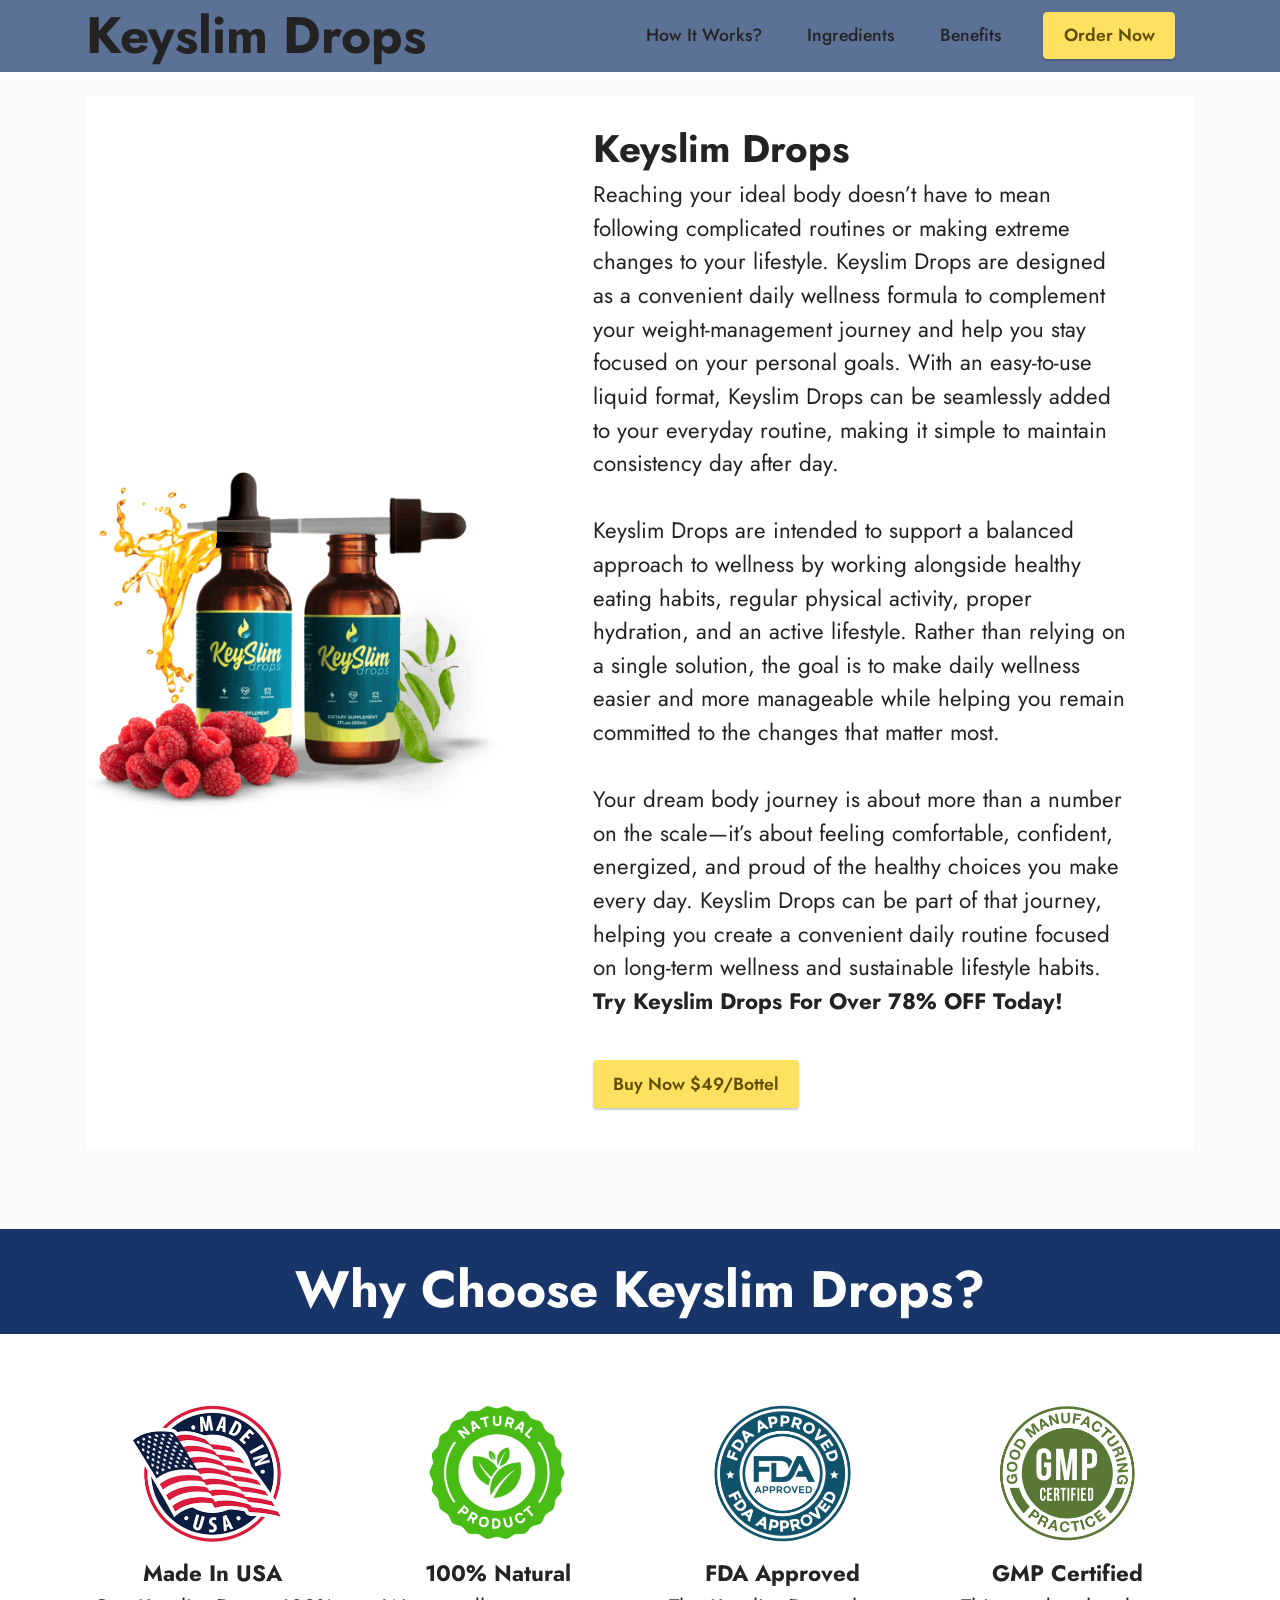
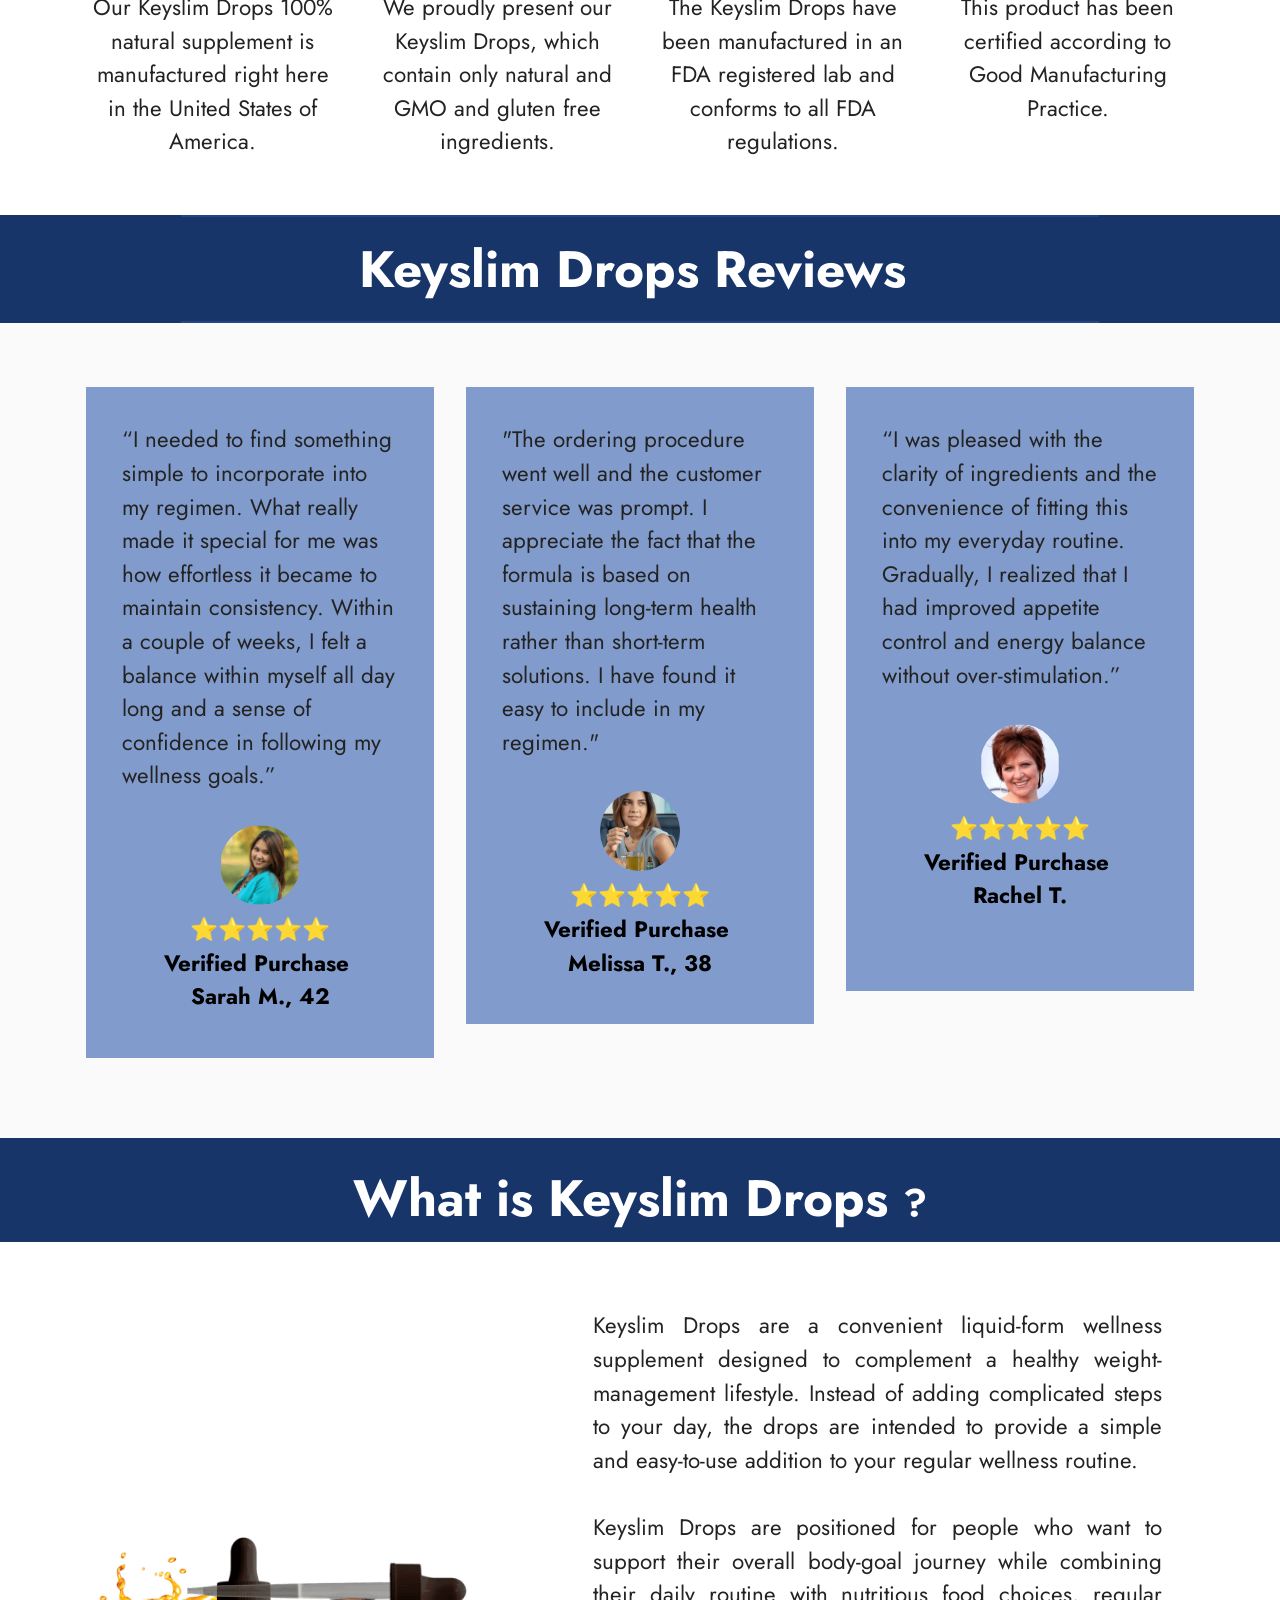
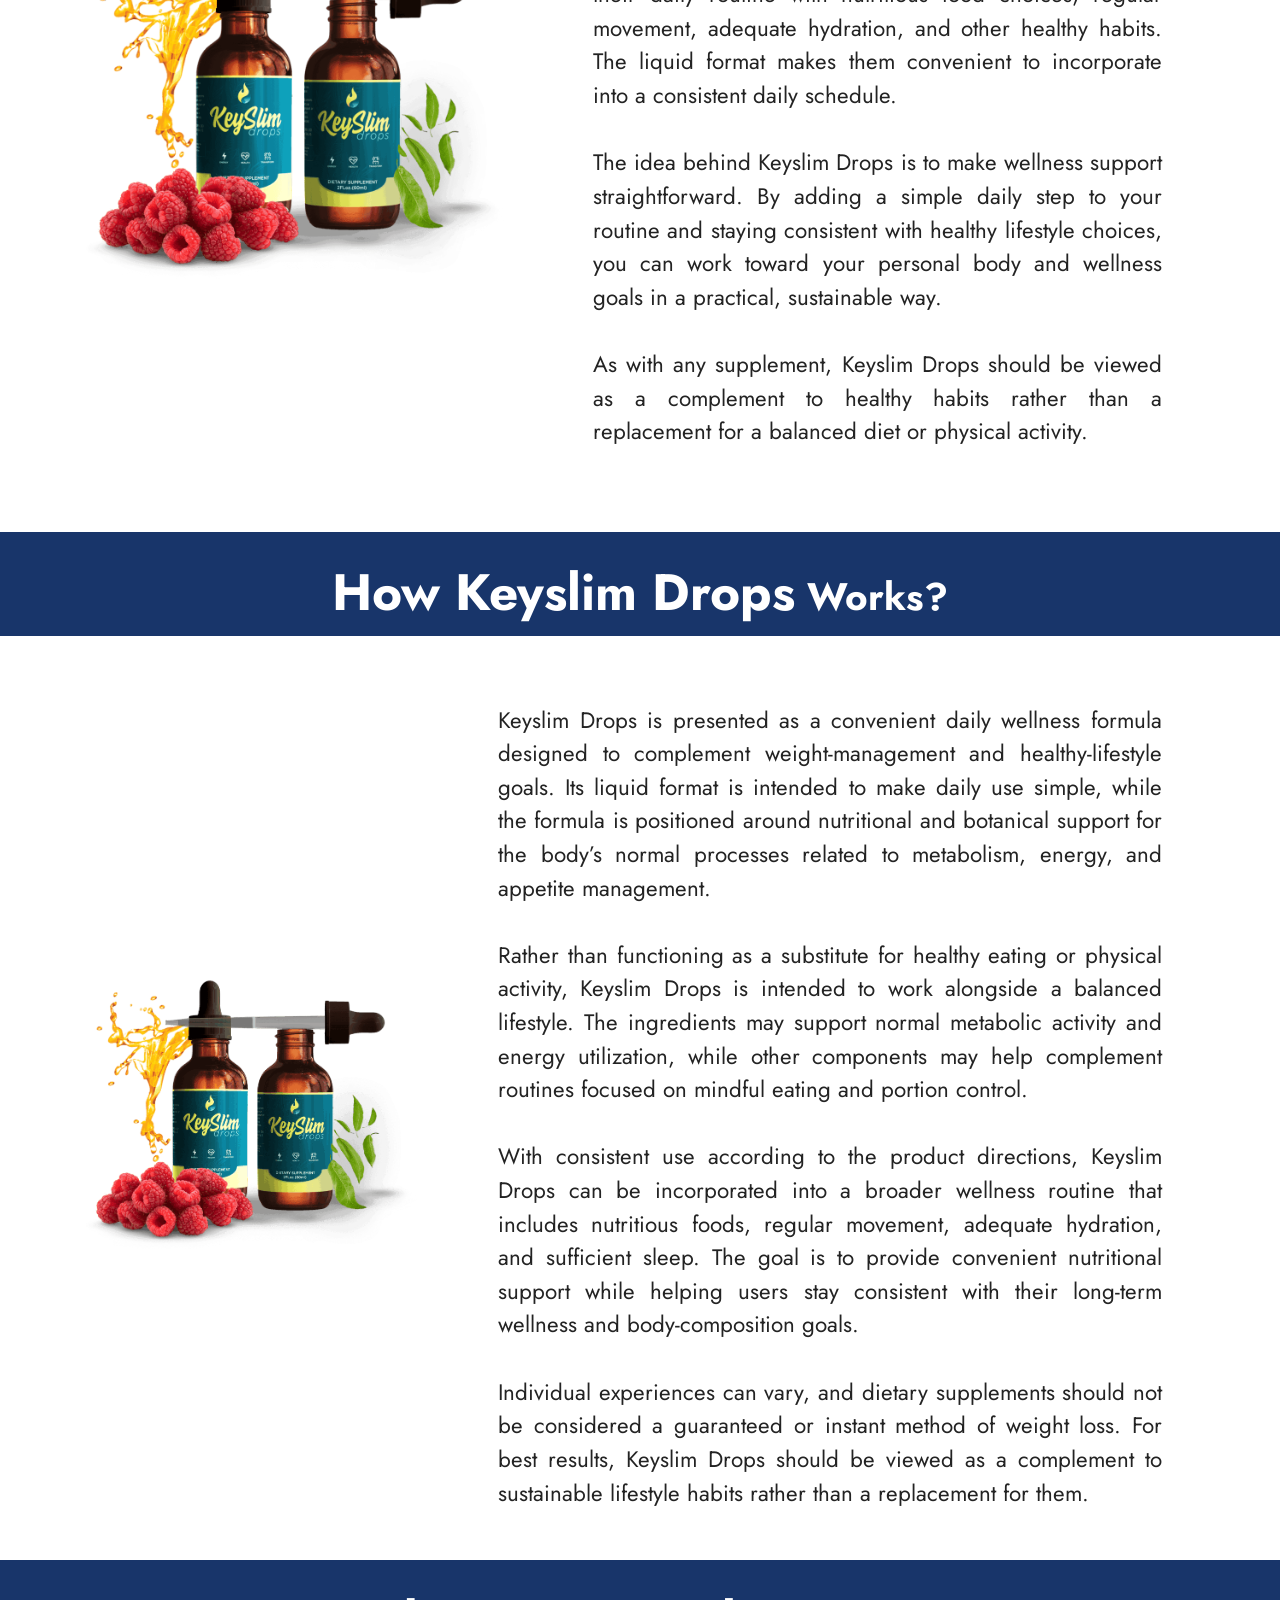
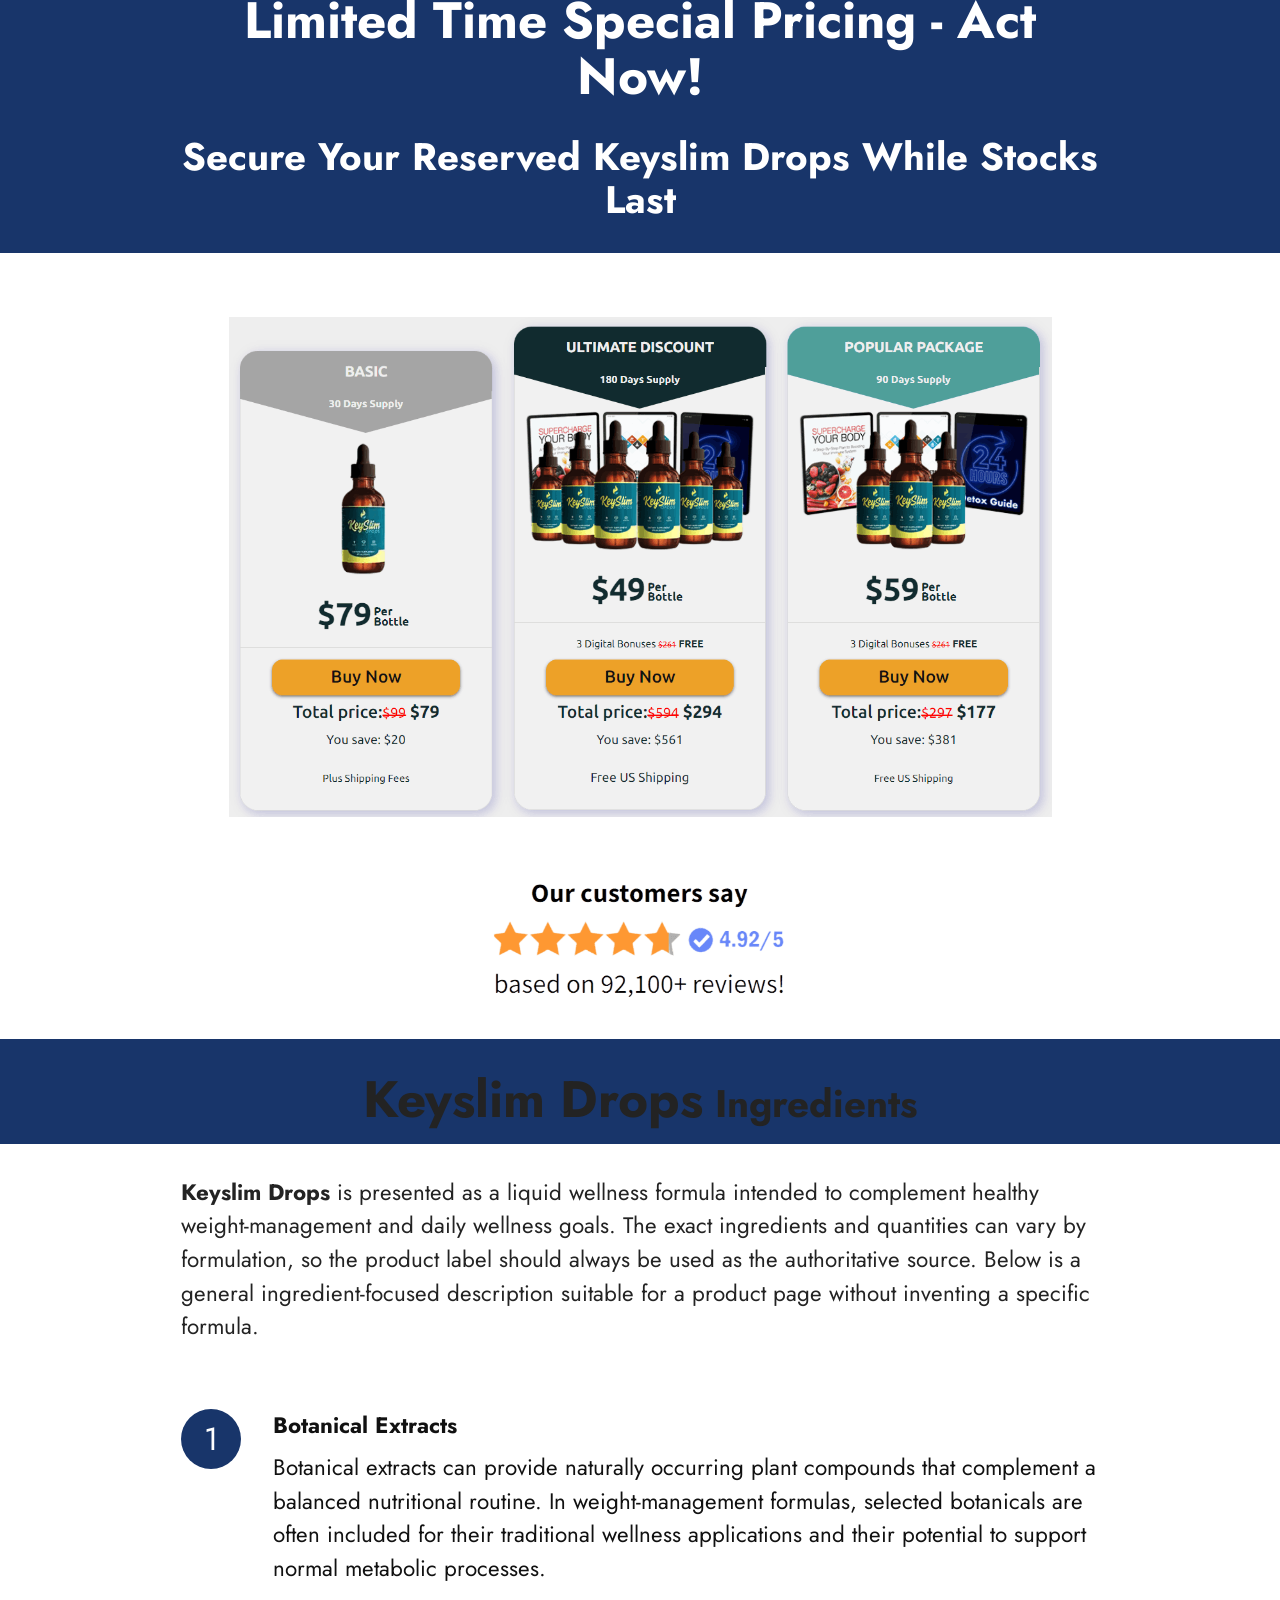
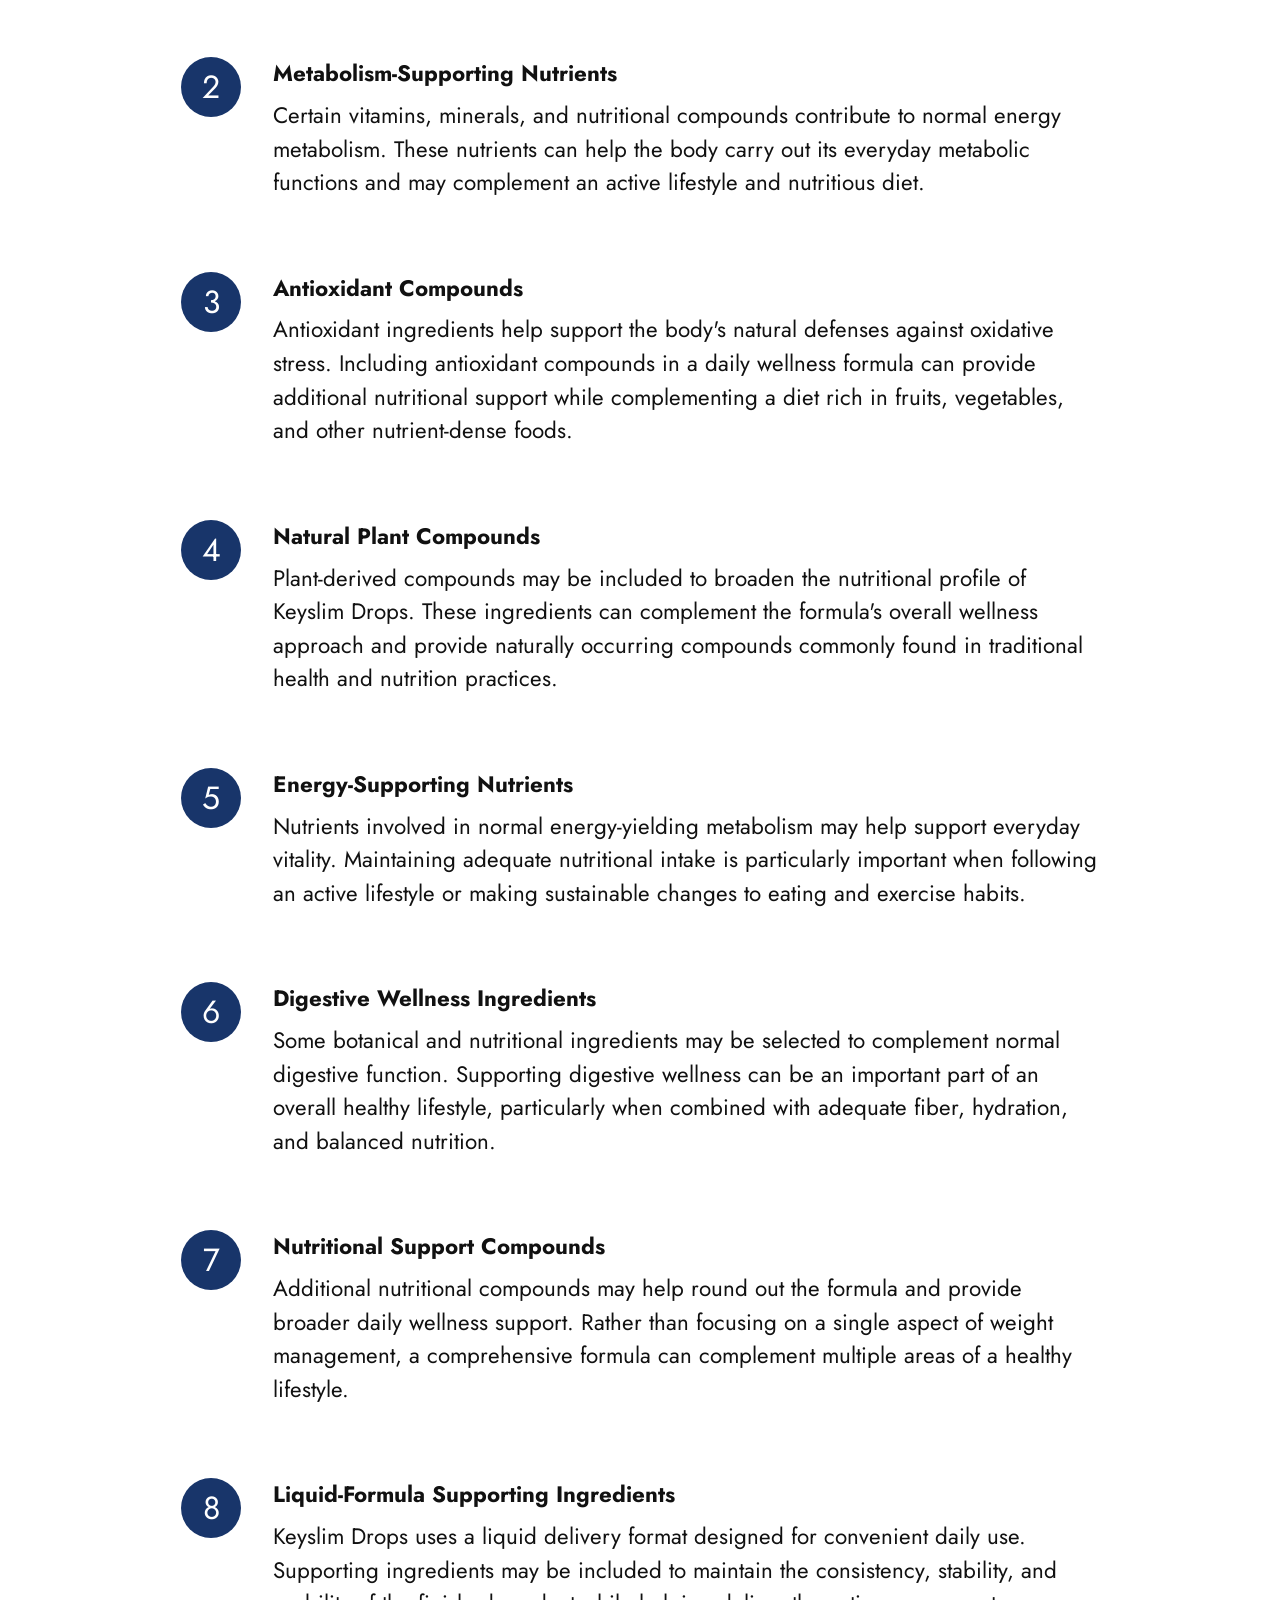
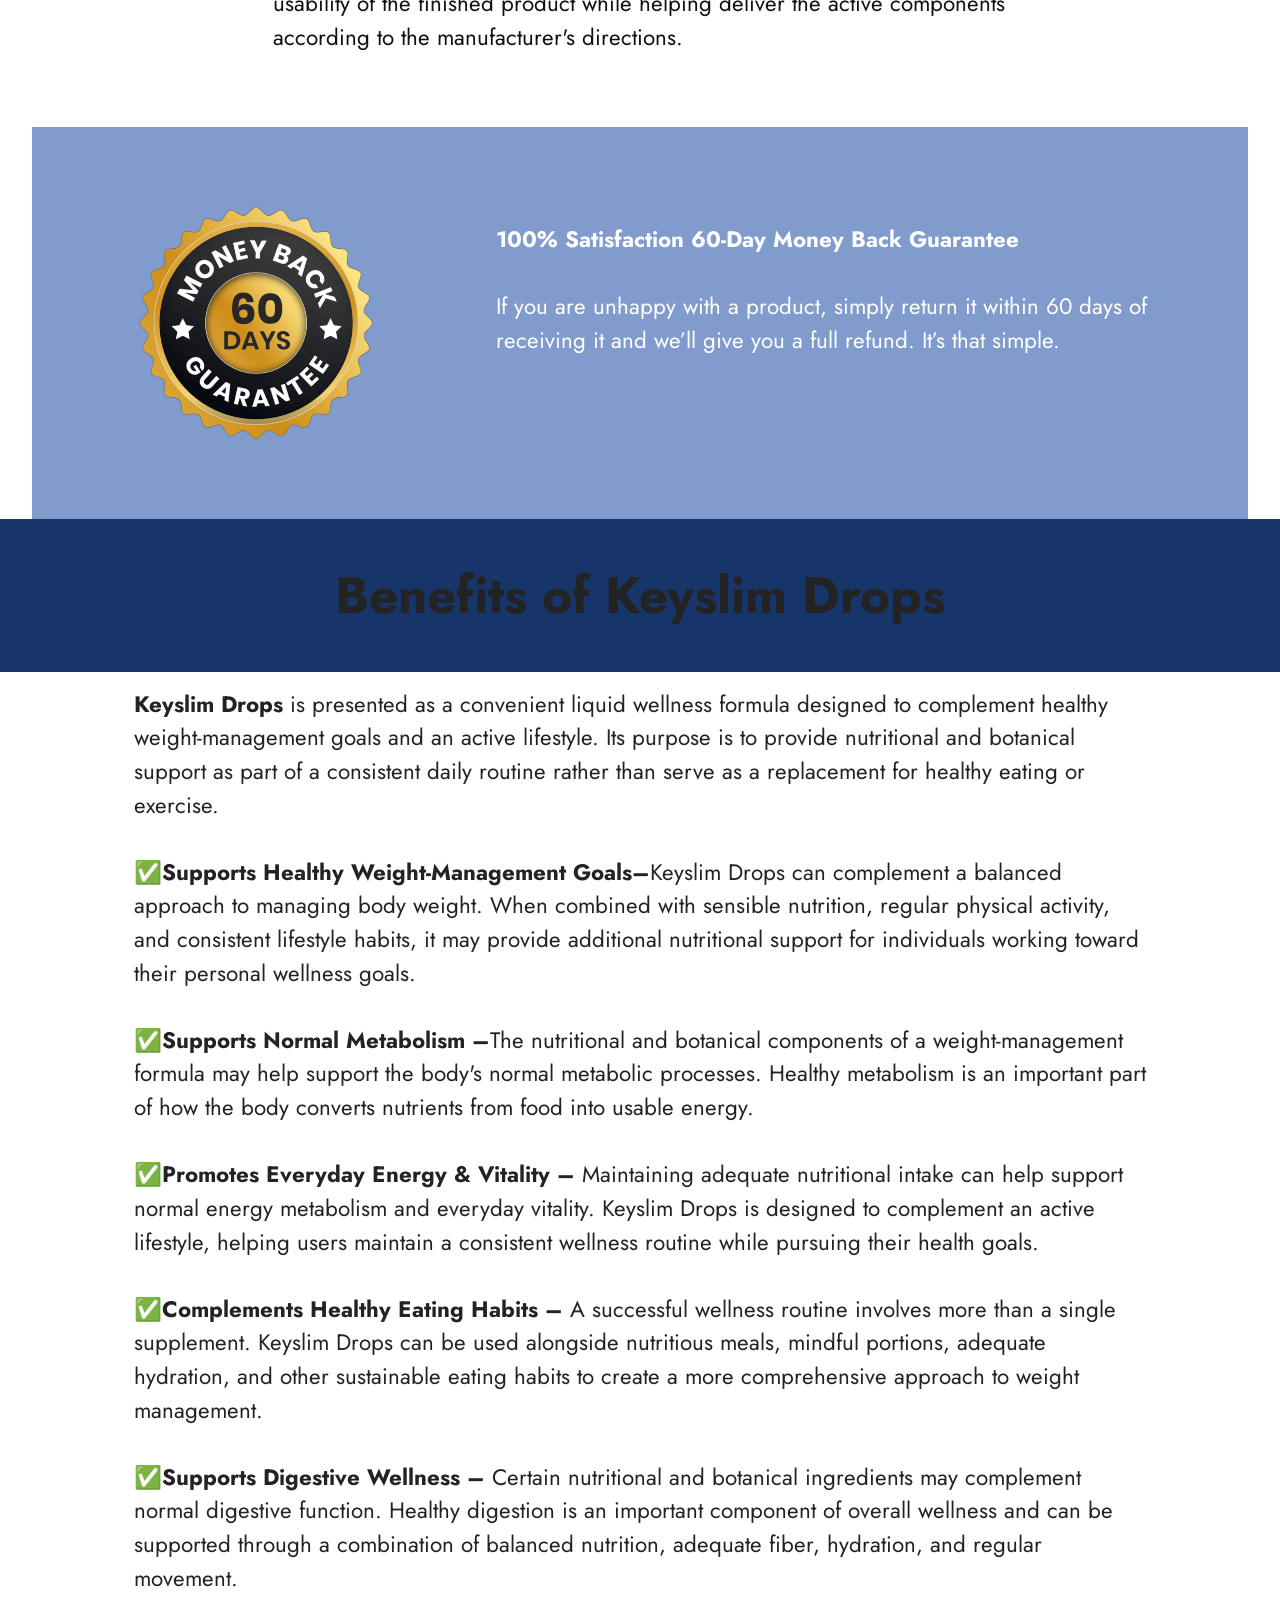
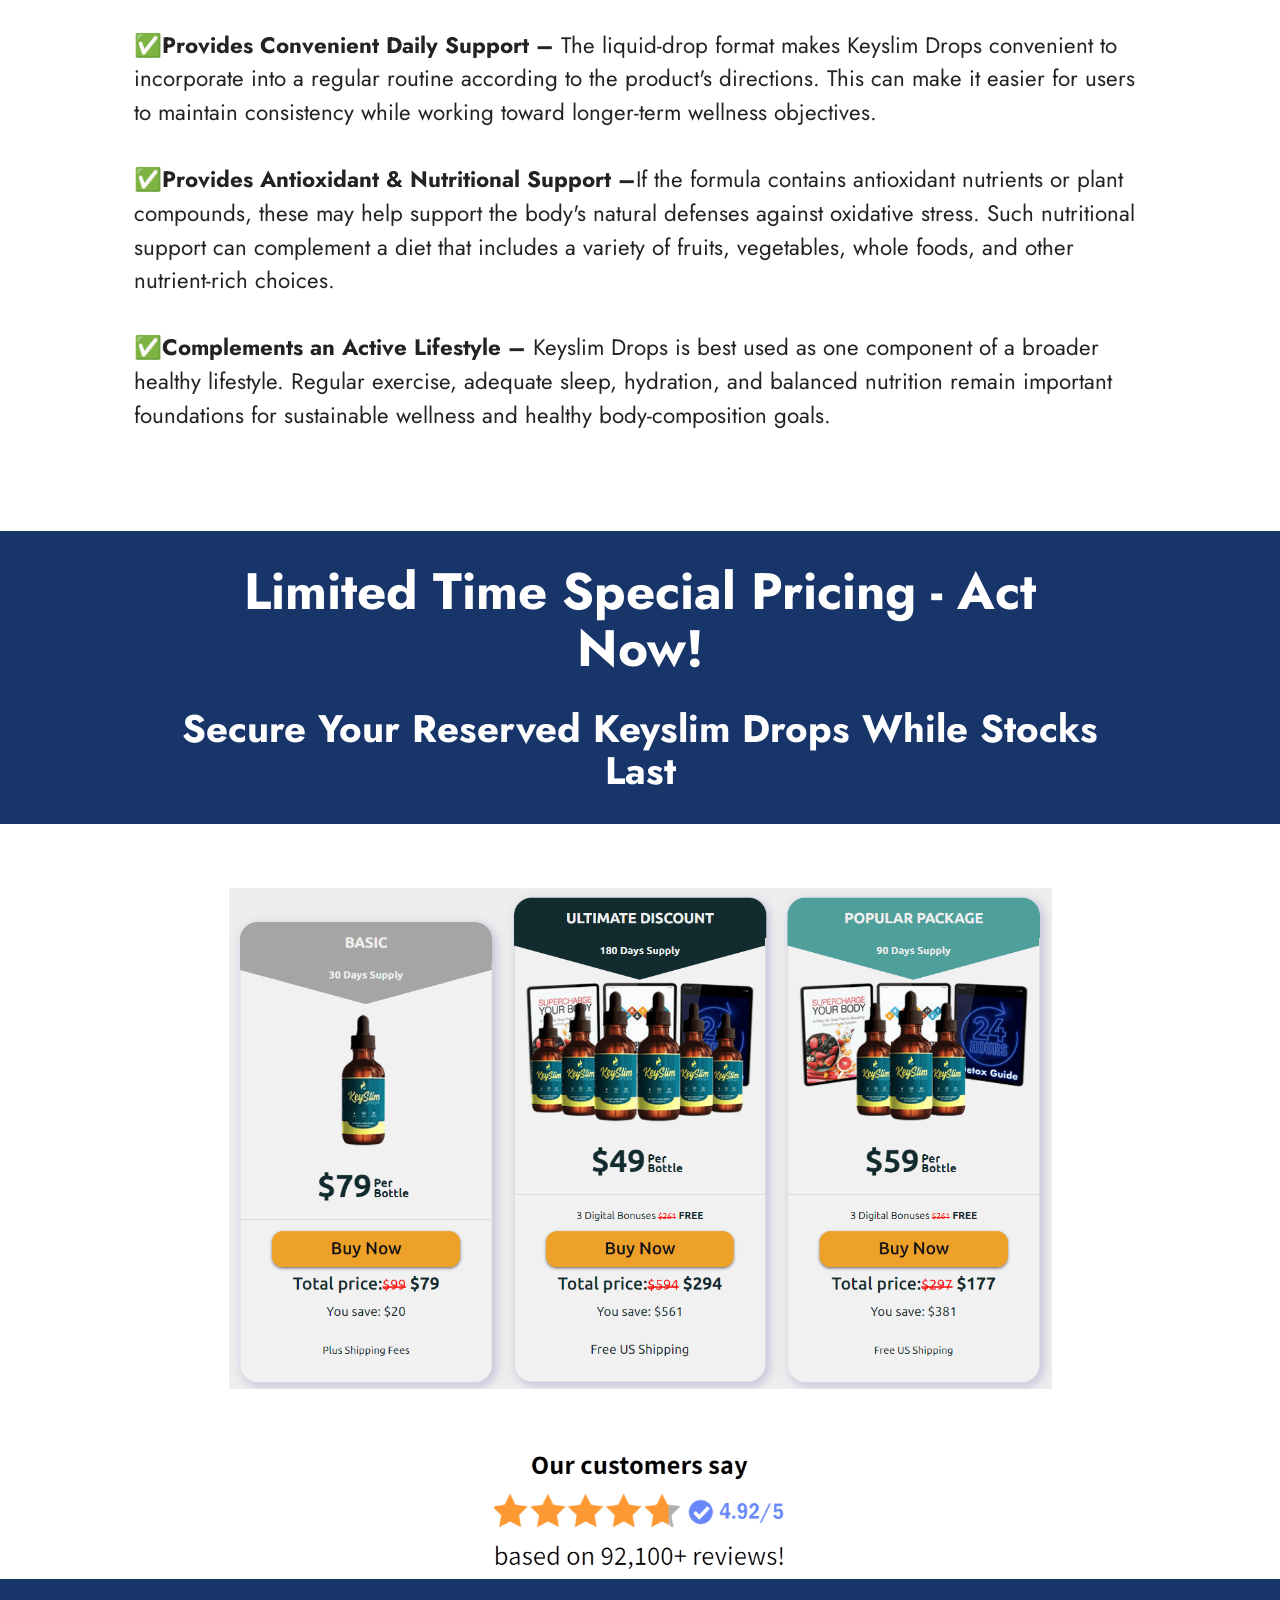
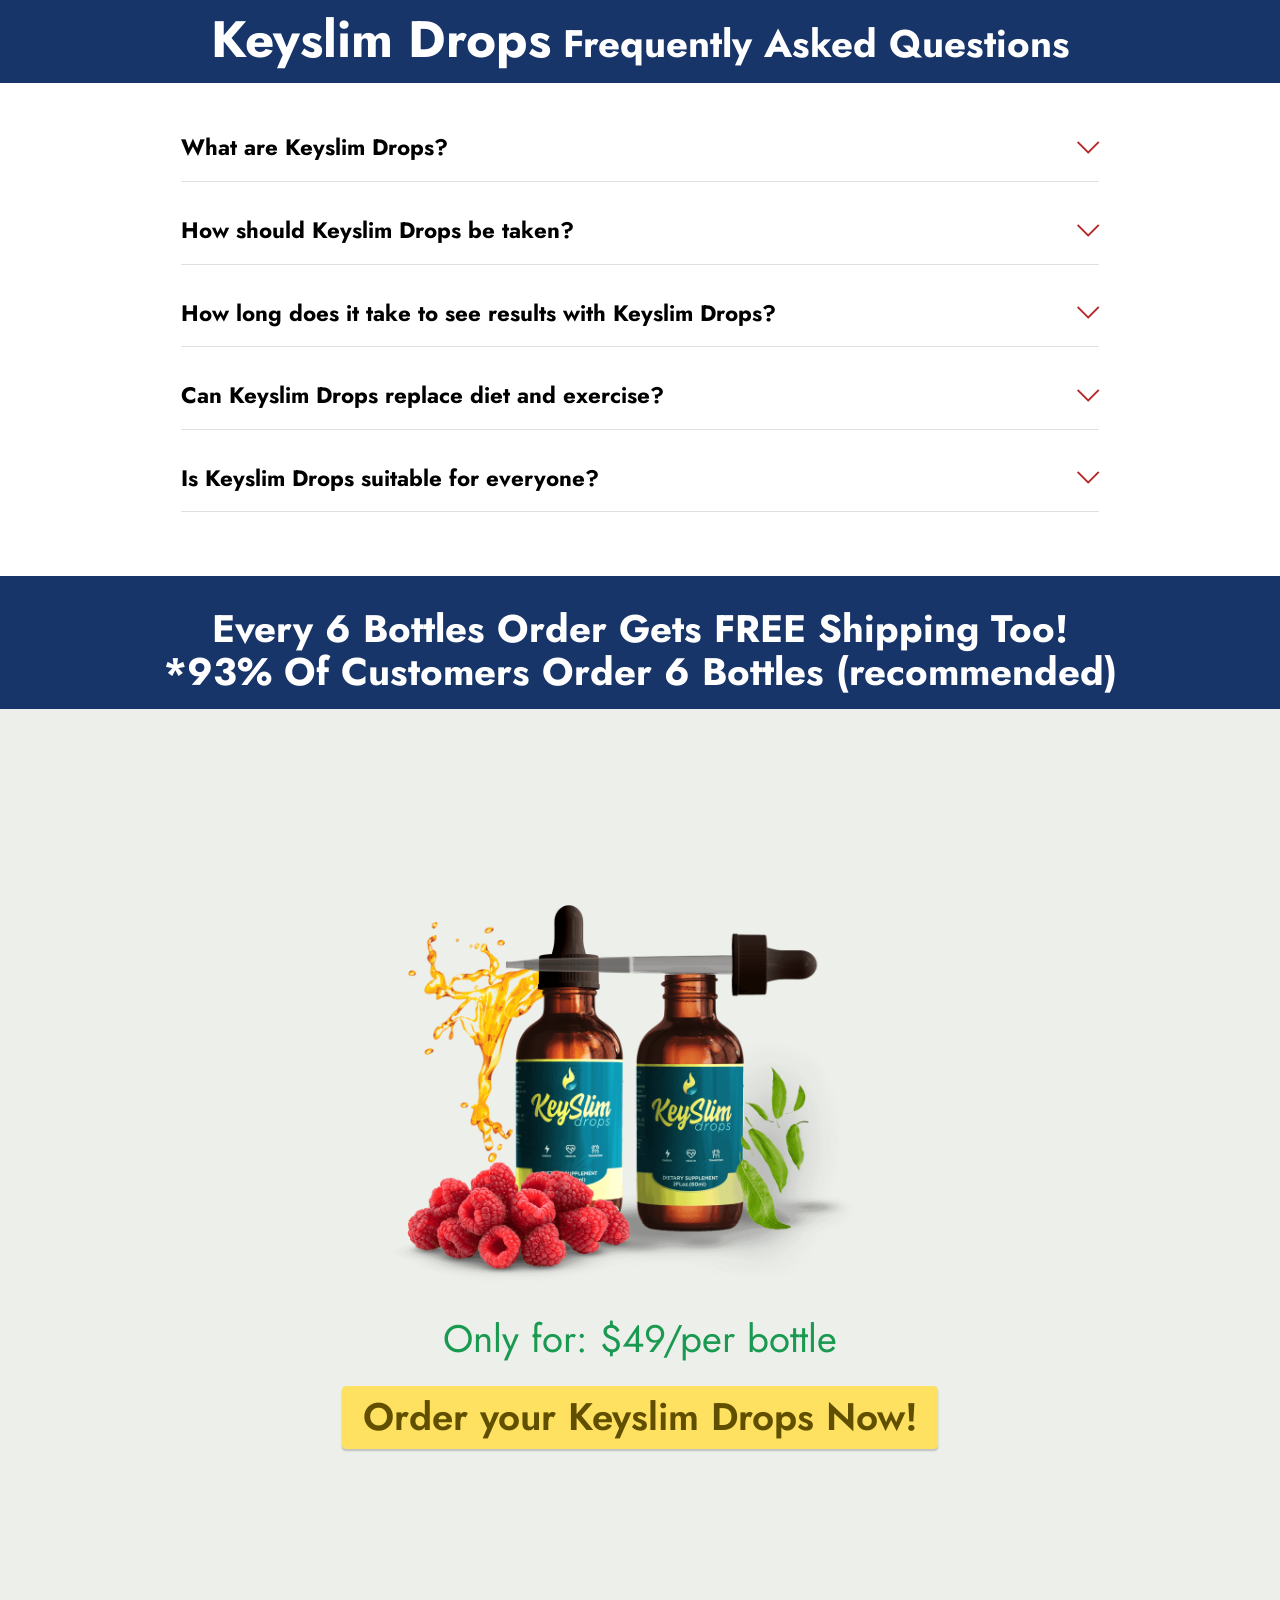
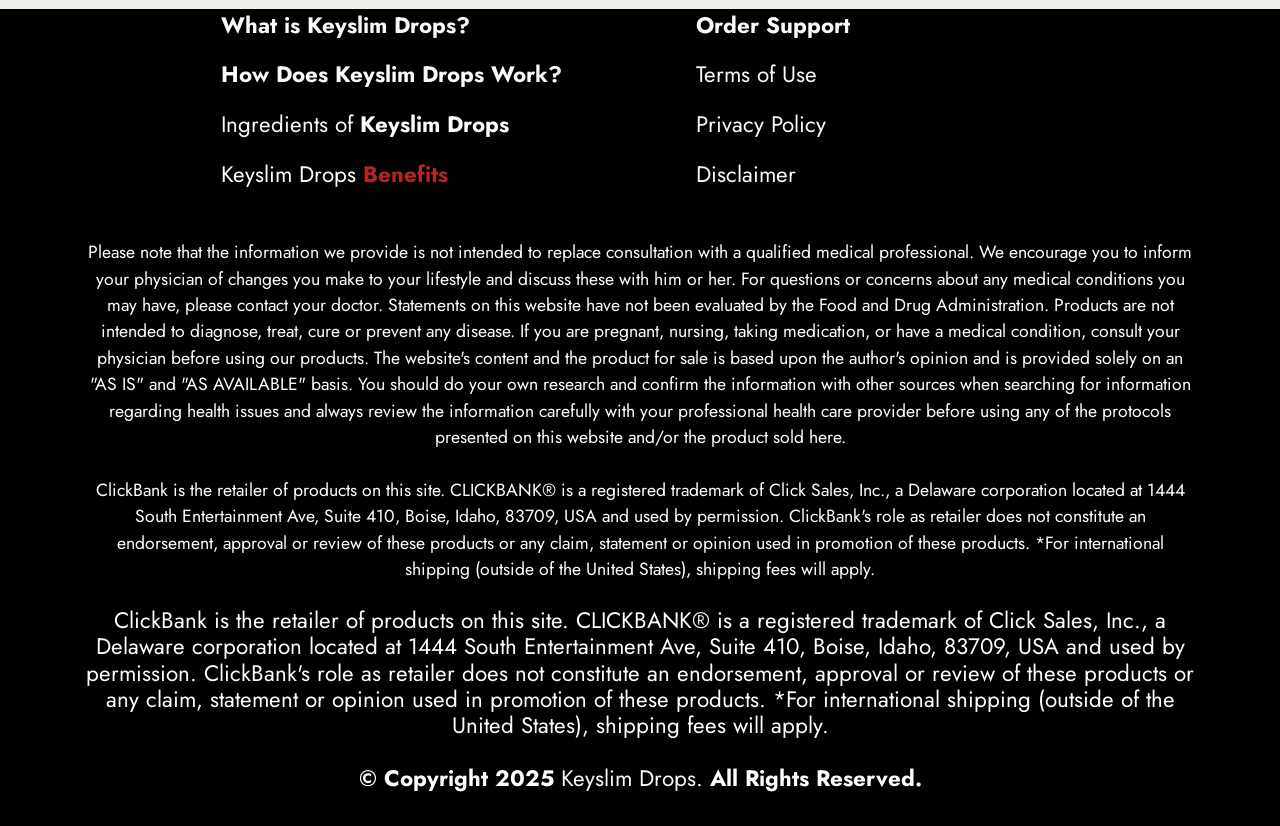
<file: index.html>
<!DOCTYPE html>
<html  lang="en">
<head>
  <!-- Site made with Mobirise Website Builder v6.1.12, https://mobirise.com -->
  <meta charset="UTF-8">
  <meta http-equiv="X-UA-Compatible" content="IE=edge">
  <meta name="generator" content="Mobirise v6.1.12, mobirise.com">
  <meta name="viewport" content="width=device-width, initial-scale=1, minimum-scale=1">
  <link rel="shortcut icon" href="assets/images/keyslimdrops-128x111.png" type="image/x-icon">
  <meta name="description" content="Keyslim Drops™ is a convenient liquid wellness formula designed to complement healthy weight-management goals, normal metabolism, daily energy, digestive wellness, and an active lifestyle.">
  
  
  <title>Keyslim Drops™ – Daily Support for Healthy Weight Management</title>
  <link rel="stylesheet" href="assets/web/assets/mobirise-icons2/mobirise2.css">
  <link rel="stylesheet" href="assets/web/assets/mobirise-icons/mobirise-icons.css">
  <link rel="stylesheet" href="assets/bootstrap/css/bootstrap.min.css">
  <link rel="stylesheet" href="assets/dropdown/css/style.css">
  <link rel="stylesheet" href="assets/socicon/css/styles.css">
  <link rel="stylesheet" href="assets/theme/css/style.css">
  <link rel="preload" href="https://fonts.googleapis.com/css?family=Jost:100,200,300,400,500,600,700,800,900,100i,200i,300i,400i,500i,600i,700i,800i,900i&display=swap" as="style" onload="this.onload=null;this.rel='stylesheet'">
  <noscript><link rel="stylesheet" href="https://fonts.googleapis.com/css?family=Jost:100,200,300,400,500,600,700,800,900,100i,200i,300i,400i,500i,600i,700i,800i,900i&display=swap"></noscript>
  <link rel="preload" as="style" href="assets/mobirise/css/mbr-additional.css?v=O9jKWN"><link rel="stylesheet" href="assets/mobirise/css/mbr-additional.css?v=O9jKWN" type="text/css">

  <meta name="msvalidate.01" content="E1C683F4EFB1ADD5ABCEF03F91AA41EB" />
	<meta name="google-site-verification" content="4bTPPsSgGg9mrN9ppGhdz5BRyaK9BWV9diWJw_Lr8Sk" />
  
  
</head>
<body>
  
  <section data-bs-version="5.1" class="menu menu2 cid-tB0YZQqaCG" once="menu" id="menu2-0">
    
    <nav class="navbar navbar-dropdown navbar-expand-lg">
        <div class="container">
            <div class="navbar-brand">
                
                <span class="navbar-caption-wrap"><a class="navbar-caption text-black text-primary display-1" href="https://428ae7mos7mr1kaagv3eoi0m6w.hop.clickbank.net">Keyslim Drops<br></a></span>
            </div>
            <button class="navbar-toggler" type="button" data-toggle="collapse" data-bs-toggle="collapse" data-target="#navbarSupportedContent" data-bs-target="#navbarSupportedContent" aria-controls="navbarNavAltMarkup" aria-expanded="false" aria-label="Toggle navigation">
                <div class="hamburger">
                    <span></span>
                    <span></span>
                    <span></span>
                    <span></span>
                </div>
            </button>
            <div class="collapse navbar-collapse" id="navbarSupportedContent">
                <ul class="navbar-nav nav-dropdown" data-app-modern-menu="true"><li class="nav-item"><a class="nav-link link text-black text-primary display-4" href="index.html#header3-1m">How It Works?</a></li>
                    <li class="nav-item"><a class="nav-link link text-black text-primary display-4" href="index.html#features20-x">
                            Ingredients</a></li>
                    <li class="nav-item"><a class="nav-link link text-black text-primary display-4" href="index.html#header3-1n">Benefits</a>
                    </li></ul>
                
                <div class="navbar-buttons mbr-section-btn"><a class="btn btn-warning display-4" href="https://428ae7mos7mr1kaagv3eoi0m6w.hop.clickbank.net">Order Now</a></div>
            </div>
        </div>
    </nav>
</section>

<section data-bs-version="5.1" class="header3 cid-tB10ubWVri" id="header3-1">

    

    
    

    <div class="align-center container">
        <div class="row justify-content-center">
            <div class="col-12 col-lg-9">
                
                
                
                
            </div>
        </div>
    </div>
</section>

<section data-bs-version="5.1" class="features7 cid-vsFuxaL0VE" id="features7-2c">
    <!---->
    

    
    
    <div class="container">
        <div class="card-wrapper">
            <div class="row align-items-center">
                <div class="col-12 col-lg-5">
                    <div class="image-wrapper">
                        <a href="https://428ae7mos7mr1kaagv3eoi0m6w.hop.clickbank.net"><img src="assets/images/keyslimdrops-1036x896.png" alt="Keyslim Drops"></a>
                    </div>
                </div>
                <div class="col-12 col-lg">
                    <div class="text-box">
                        <h5 class="mbr-title mbr-fonts-style display-2"><strong>Keyslim Drops</strong></h5>
                        <p class="mbr-text mbr-fonts-style display-7">Reaching your ideal body doesn’t have to mean following complicated routines or making extreme changes to your lifestyle. Keyslim Drops are designed as a convenient daily wellness formula to complement your weight-management journey and help you stay focused on your personal goals. With an easy-to-use liquid format, Keyslim Drops can be seamlessly added to your everyday routine, making it simple to maintain consistency day after day.<br><br>Keyslim Drops are intended to support a balanced approach to wellness by working alongside healthy eating habits, regular physical activity, proper hydration, and an active lifestyle. Rather than relying on a single solution, the goal is to make daily wellness easier and more manageable while helping you remain committed to the changes that matter most.<br><br>Your dream body journey is about more than a number on the scale—it’s about feeling comfortable, confident, energized, and proud of the healthy choices you make every day. Keyslim Drops can be part of that journey, helping you create a convenient daily routine focused on long-term wellness and sustainable lifestyle habits.<br><strong>Try Keyslim Drops For Over 78% OFF Today!</strong><br></p>
                        
                        <div class="mbr-section-btn pt-3"><a href="https://428ae7mos7mr1kaagv3eoi0m6w.hop.clickbank.net" class="btn btn-warning display-4">Buy Now $49/Bottel</a></div>
                    </div>
                </div>
            </div>
        </div>
    </div>
</section>

<section data-bs-version="5.1" class="header3 cid-vszOKZhpDv" id="header3-27">

    

    
    

    <div class="align-center container">
        <div class="row justify-content-center">
            <div class="col-12 col-lg-12">
                
                <h2 class="mbr-section-subtitle mbr-fonts-style mb-3 display-1"><strong>Why Choose Keyslim Drops?</strong></h2>
                
                
            </div>
        </div>
    </div>
</section>

<section data-bs-version="5.1" class="gallery5 mbr-gallery cid-vszOlzmzra" id="gallery5-26">
    

    
    

    <div class="container">
        
        <div class="row mbr-gallery mt-4">
            <div class="col-12 col-md-6 col-lg-3 item gallery-image active">
                <div class="item-wrapper" data-toggle="modal" data-bs-toggle="modal" data-target="#vxuL6COBcl-modal" data-bs-target="#vxuL6COBcl-modal">
                    <img class="w-100" src="assets/images/made-in-usa-500x300.png" alt="Made In USA" data-slide-to="0" data-bs-slide-to="0" data-target="#lb-vxuL6COBcl" data-bs-target="#lb-vxuL6COBcl">
                    <div class="icon-wrapper">
                        <span class="mobi-mbri mobi-mbri-search mbr-iconfont mbr-iconfont-btn"></span>
                    </div>
                </div>
                <h1 class="mbr-item-subtitle mbr-fonts-style align-center mb-2 mt-2 display-7"><div><strong>Made In USA</strong></div><div>Our Keyslim Drops 100% natural supplement is manufactured right here in the United States of America.</div><div>
</div><div>
</div><div>
</div><div>
</div></h1>
            </div>
            <div class="col-12 col-md-6 col-lg-3 item gallery-image">
                <div class="item-wrapper" data-toggle="modal" data-bs-toggle="modal" data-target="#vxuL6COBcl-modal" data-bs-target="#vxuL6COBcl-modal">
                    <img class="w-100" src="assets/images/natural-product-500x300.png" alt="100% Natural" data-slide-to="1" data-bs-slide-to="1" data-target="#lb-vxuL6COBcl" data-bs-target="#lb-vxuL6COBcl">
                    <div class="icon-wrapper">
                        <span class="mobi-mbri mobi-mbri-search mbr-iconfont mbr-iconfont-btn"></span>
                    </div>
                </div>
                <h1 class="mbr-item-subtitle mbr-fonts-style align-center mb-2 mt-2 display-7"><div><span style="font-size: 1.4rem;"><strong>100% Natural</strong></span></div><div>We proudly present our Keyslim Drops, which contain only natural and GMO and gluten free ingredients.</div><div>
</div><div>
</div></h1>
            </div>
            
            <div class="col-12 col-md-6 col-lg-3 item gallery-image">
                <div class="item-wrapper" data-toggle="modal" data-bs-toggle="modal" data-target="#vxuL6COBcl-modal" data-bs-target="#vxuL6COBcl-modal">
                    <img class="w-100" src="assets/images/fda-approved-500x300.png" alt="FDA Approved" data-slide-to="2" data-bs-slide-to="2" data-target="#lb-vxuL6COBcl" data-bs-target="#lb-vxuL6COBcl">
                    <div class="icon-wrapper">
                        <span class="mobi-mbri mobi-mbri-search mbr-iconfont mbr-iconfont-btn"></span>
                    </div>
                </div>
                <h1 class="mbr-item-subtitle mbr-fonts-style align-center mb-2 mt-2 display-7"><div><strong>FDA Approved</strong></div><div>The Keyslim Drops have been manufactured in an FDA registered lab and conforms to all FDA regulations.</div><div>
</div><div>
</div></h1>
            </div><div class="col-12 col-md-6 col-lg-3 item gallery-image">
                <div class="item-wrapper" data-toggle="modal" data-bs-toggle="modal" data-target="#vxuL6COBcl-modal" data-bs-target="#vxuL6COBcl-modal">
                    <img class="w-100" src="assets/images/gmp-certified-500x300.png" alt="GMP Certified" data-slide-to="3" data-bs-slide-to="3" data-target="#lb-vxuL6COBcl" data-bs-target="#lb-vxuL6COBcl">
                    <div class="icon-wrapper">
                        <span class="mobi-mbri mobi-mbri-search mbr-iconfont mbr-iconfont-btn"></span>
                    </div>
                </div>
                <h1 class="mbr-item-subtitle mbr-fonts-style align-center mb-2 mt-2 display-7"><div><strong>GMP Certified</strong></div><div>This product has been certified according to Good Manufacturing Practice.</div><div>
</div><div>
</div><div>
</div></h1>
            </div>
        </div>

        <div class="modal mbr-slider" tabindex="-1" role="dialog" aria-hidden="true" id="vxuL6COBcl-modal">
            <div class="modal-dialog" role="document">
                <div class="modal-content">
                    <div class="modal-body">
                        <div class="carousel slide" id="lb-vxuL6COBcl" data-interval="5000" data-bs-interval="5000">
                            <div class="carousel-inner">
                                <div class="carousel-item active">
                                    <img class="d-block w-100" src="assets/images/made-in-usa-500x300.png" alt="Mobirise Website Builder">
                                </div>
                                <div class="carousel-item">
                                    <img class="d-block w-100" src="assets/images/natural-product-500x300.png" alt="Mobirise Website Builder">
                                </div>
                                
                                <div class="carousel-item">
                                    <img class="d-block w-100" src="assets/images/fda-approved-500x300.png" alt="Mobirise Website Builder">
                                </div><div class="carousel-item">
                                    <img class="d-block w-100" src="assets/images/gmp-certified-500x300.png" alt="Mobirise Website Builder">
                                </div>
                            </div>
                            <ol class="carousel-indicators">
                                <li data-slide-to="0" data-bs-slide-to="0" class="active" data-target="#lb-vxuL6COBcl" data-bs-target="#lb-vxuL6COBcl"></li>
                                <li data-slide-to="1" data-bs-slide-to="1" data-target="#lb-vxuL6COBcl" data-bs-target="#lb-vxuL6COBcl"></li>
                                <li data-slide-to="2" data-bs-slide-to="2" data-target="#lb-vxuL6COBcl" data-bs-target="#lb-vxuL6COBcl"></li>
                                <li data-slide-to="3" data-bs-slide-to="3" data-target="#lb-vxuL6COBcl" data-bs-target="#lb-vxuL6COBcl"></li>
                            </ol>
                            <a role="button" href="" class="close" data-dismiss="modal" data-bs-dismiss="modal" aria-label="Close">
                            </a>
                            <a class="carousel-control-prev carousel-control" role="button" data-slide="prev" data-bs-slide="prev" href="#lb-vxuL6COBcl">
                                <span class="mobi-mbri mobi-mbri-arrow-prev" aria-hidden="true"></span>
                                <span class="sr-only visually-hidden">Previous</span>
                            </a>
                            <a class="carousel-control-next carousel-control" role="button" data-slide="next" data-bs-slide="next" href="#lb-vxuL6COBcl">
                                <span class="mobi-mbri mobi-mbri-arrow-next" aria-hidden="true"></span>
                                <span class="sr-only visually-hidden">Next</span>
                            </a>
                        </div>
                    </div>
                </div>
            </div>
        </div>
    </div>
</section>

<section data-bs-version="5.1" class="content6 cid-vsJlN0BLRY" id="content6-2f">
    
    <div class="container">
        <div class="row justify-content-center">
            <div class="col-md-12 col-lg-10">
                <hr class="line">
                <p class="mbr-text align-center mbr-fonts-style my-4 display-1"><strong>Keyslim Drops&nbsp;Reviews&nbsp;</strong><br></p>
                <hr class="line">
            </div>
        </div>
    </div>
</section>

<section data-bs-version="5.1" class="people04 cid-vwCvYt2hPm" id="people04-2l">
	
	
	<div class="container">
		
		<div class="row mbr-masonry" data-masonry="{&quot;percentPosition&quot;: true }">
			
			<div class="item features-without-image col-12 col-md-6 col-lg-4 active">
				<div class="item-wrapper">
					<div class="card-box align-left">
						<p class="card-text mbr-fonts-style display-7">“I needed to find something simple to incorporate into my regimen. What really made it special for me was how effortless it became to maintain consistency. Within a couple of weeks, I felt a balance within myself all day long and a sense of confidence in following my wellness goals.”<br></p>
						<div class="img-wrapper mt-4 mb-2">
							<img src="assets/images/m1-1-160x84.png" data-slide-to="1" data-bs-slide-to="1" alt="Sarah M., 42">
						</div>
						<h5 class="card-title mbr-fonts-style display-7"><strong>⭐⭐⭐⭐⭐</strong><br><strong>Verified Purchase&nbsp;</strong><br><strong>Sarah M., 42</strong></h5>
					</div>
				</div>
			</div>
			<div class="item features-without-image col-12 col-md-6 col-lg-4">
				<div class="item-wrapper">
					<div class="card-box align-left">
						<p class="card-text mbr-fonts-style display-7">"The ordering procedure went well and the customer service was prompt. I appreciate the fact that the formula is based on sustaining long-term health rather than short-term solutions. I have found it easy to include in my regimen."<br>
						</p>
						<div class="img-wrapper mt-4 mb-2">
							<img src="assets/images/keyslim-drops-happy-customer-479x719.webp" data-slide-to="2" data-bs-slide-to="2" alt="Melissa T., 38">
						</div>
						<h5 class="card-title mbr-fonts-style display-7">
							<strong>⭐⭐⭐⭐⭐</strong><br><strong>Verified Purchase&nbsp;</strong><br><strong>
</strong>
						<div><strong>Melissa T., 38</strong></div></h5>
					</div>
				</div>
			</div>
			
			<div class="item features-without-image col-12 col-md-6 col-lg-4">
				<div class="item-wrapper">
					<div class="card-box align-left">
						<p class="card-text mbr-fonts-style display-7">“I was pleased with the clarity of ingredients and the convenience of fitting this into my everyday routine. Gradually, I realized that I had improved appetite control and energy balance without over-stimulation.”<br></p>
						<div class="img-wrapper mt-4 mb-2">
							<img src="assets/images/m3-1-160x84.png" data-slide-to="4" data-bs-slide-to="4" alt="Rachel T.">
						</div>
						<h5 class="card-title mbr-fonts-style display-7"><strong>⭐⭐⭐⭐⭐</strong><br><strong>Verified Purchase&nbsp;</strong><br><strong>Rachel T.
</strong><div><strong><br></strong></div></h5>
					</div>
				</div>
			</div>
			
		</div>
	</div>
</section>

<section data-bs-version="5.1" class="header3 cid-tB83YwBUMj" id="header3-1l">

    

    
    

    <div class="align-center container">
        <div class="row justify-content-center">
            <div class="col-12 col-lg-12">
                
                <h2 class="mbr-section-subtitle mbr-fonts-style mb-3 display-1"><strong>What is Keyslim Drops&nbsp;</strong><strong style="font-size: 2.4rem;">?</strong></h2>
                
                
            </div>
        </div>
    </div>
</section>

<section data-bs-version="5.1" class="header11 cid-tB1vWdJbT6" id="header11-a">

    

    
    

    <div class="container">
        <div class="row justify-content-center">
            <div class="col-12 col-md-5 image-wrapper">
                <a href="https://428ae7mos7mr1kaagv3eoi0m6w.hop.clickbank.net"><img class="w-100" src="assets/images/keyslimdrops-1036x896.png" alt="Get Keyslim Drops"></a>
            </div>
            <div class="col-12 col-md">
                <div class="text-wrapper text-center">
                    
                    <p class="mbr-text mbr-fonts-style display-7"><br><br>Keyslim Drops are a convenient liquid-form wellness supplement designed to complement a healthy weight-management lifestyle. Instead of adding complicated steps to your day, the drops are intended to provide a simple and easy-to-use addition to your regular wellness routine.<br><br>Keyslim Drops are positioned for people who want to support their overall body-goal journey while combining their daily routine with nutritious food choices, regular movement, adequate hydration, and other healthy habits. The liquid format makes them convenient to incorporate into a consistent daily schedule.<br><br>The idea behind Keyslim Drops is to make wellness support straightforward. By adding a simple daily step to your routine and staying consistent with healthy lifestyle choices, you can work toward your personal body and wellness goals in a practical, sustainable way.<br><br>As with any supplement, Keyslim Drops should be viewed as a complement to healthy habits rather than a replacement for a balanced diet or physical activity.<br><br><br></p>
                    
                </div>
            </div>
        </div>
    </div>
</section>

<section data-bs-version="5.1" class="header3 cid-tB85bPoWQz" id="header3-1m">

    

    
    

    <div class="align-center container">
        <div class="row justify-content-center">
            <div class="col-12 col-lg-12">
                
                <h2 class="mbr-section-subtitle mbr-fonts-style mb-3 display-1"><strong>How Keyslim Drops</strong><strong style="font-size: 2.4rem;">&nbsp;Works?</strong></h2>
                
                
            </div>
        </div>
    </div>
</section>

<section data-bs-version="5.1" class="header11 cid-vw51muFERZ" id="header11-2h">

    

    
    

    <div class="container">
        <div class="row justify-content-center">
            <div class="col-12 col-md-4 image-wrapper">
                <a href="https://428ae7mos7mr1kaagv3eoi0m6w.hop.clickbank.net"><img class="w-100" src="assets/images/keyslimdrops-815x705.png" alt="Get Keyslim Drops"></a>
            </div>
            <div class="col-12 col-md">
                <div class="text-wrapper text-center">
                    
                    <p class="mbr-text mbr-fonts-style display-7"><br><br>Keyslim Drops is presented as a convenient daily wellness formula designed to complement weight-management and healthy-lifestyle goals. Its liquid format is intended to make daily use simple, while the formula is positioned around nutritional and botanical support for the body’s normal processes related to metabolism, energy, and appetite management.<br><br>Rather than functioning as a substitute for healthy eating or physical activity, Keyslim Drops is intended to work alongside a balanced lifestyle. The ingredients may support normal metabolic activity and energy utilization, while other components may help complement routines focused on mindful eating and portion control.<br><br>With consistent use according to the product directions, Keyslim Drops can be incorporated into a broader wellness routine that includes nutritious foods, regular movement, adequate hydration, and sufficient sleep. The goal is to provide convenient nutritional support while helping users stay consistent with their long-term wellness and body-composition goals.<br><br>Individual experiences can vary, and dietary supplements should not be considered a guaranteed or instant method of weight loss. For best results, Keyslim Drops should be viewed as a complement to sustainable lifestyle habits rather than a replacement for them.<br><br></p>
                    
                </div>
            </div>
        </div>
    </div>
</section>

<section data-bs-version="5.1" class="content4 cid-tB1yuhcVVi" id="content4-g">
    

    
    
    <div class="container">
        <div class="row justify-content-center">
            <div class="title col-md-12 col-lg-10">
                <h3 class="mbr-section-title mbr-fonts-style align-center mb-4 display-1"><strong>Limited Time Special Pricing - Act Now!</strong></h3>
                <h4 class="mbr-section-subtitle align-center mbr-fonts-style mb-4 display-2"><strong>Secure Your Reserved Keyslim Drops While Stocks Last</strong></h4>
                
            </div>
        </div>
    </div>
</section>

<section data-bs-version="5.1" class="header10 cid-vxuCJ8mGtX" id="header10-2m">

    

    

    <div class="align-center container">
        <div class="row justify-content-center">
            <div class="col-md-12 col-lg-9">
                
                
                
                <div class="image-wrap mt-4">
                    <a href="https://428ae7mos7mr1kaagv3eoi0m6w.hop.clickbank.net"><img src="assets/images/keyslimdrops-price-1285x781.png" alt="Keyslim Drops - Order Page" title="Ikaria Lean Belly Juice"></a><br>
                </div>
            </div>
        </div>
    </div>
</section>

<section data-bs-version="5.1" class="image3 cid-tB1zGVstSm" id="image3-j">
    

    
    

    <div class="container">
        <div class="row justify-content-center">
            <div class="col-12 col-lg-4">
                <div class="image-wrapper">
                    <img src="assets/images/alpilean-customer-review1-562x217.png" alt="Mobirise Website Builder">
                    
                </div>
            </div>
        </div>
    </div>
</section>

<section data-bs-version="5.1" class="header3 cid-tB85MvgqdZ" id="header3-1o">

    

    
    

    <div class="align-center container">
        <div class="row justify-content-center">
            <div class="col-12 col-lg-12">
                
                <h2 class="mbr-section-subtitle mbr-fonts-style mb-3 display-1"><strong style="font-size: 51.2px;">Keyslim Drops</strong><strong style="font-size: 2.4rem;"> Ingredients</strong></h2>
                
                
            </div>
        </div>
    </div>
</section>

<section data-bs-version="5.1" class="content5 cid-tB1AZH7rno" id="content5-n">
    
    <div class="container">
        <div class="row justify-content-center">
            <div class="col-md-12 col-lg-10">
                
                
                <p class="mbr-text mbr-fonts-style display-7"><strong>Keyslim Drops</strong> is presented as a liquid wellness formula intended to complement healthy weight-management and daily wellness goals. The exact ingredients and quantities can vary by formulation, so the product label should always be used as the authoritative source. Below is a general ingredient-focused description suitable for a product page without inventing a specific formula.<br><br></p>
            </div>
        </div>
    </div>
</section>

<section data-bs-version="5.1" class="features19 cid-tB6Rwx4pqH" id="features20-x">

    

    
    
    <div class="container">
        <div class="row justify-content-center">
            
            <div class="col-12 col-md-10">
                <div class="item mbr-flex">
                    <div class="icon-box">
                        <span class="step-number mbr-fonts-style display-5">1</span>
                    </div>
                    <div class="text-box">
                        <h4 class="icon-title card-title mbr-black mbr-fonts-style display-7"><strong>Botanical Extracts</strong></h4>
                        <h5 class="icon-text mbr-black mbr-fonts-style display-7">Botanical extracts can provide naturally occurring plant compounds that complement a balanced nutritional routine. In weight-management formulas, selected botanicals are often included for their traditional wellness applications and their potential to support normal metabolic processes.</h5>
                    </div>
                </div>
                <div class="item mbr-flex">
                    <div class="icon-box">
                        <span class="step-number mbr-fonts-style display-5">2</span>
                    </div>
                    <div class="text-box">
                        <h4 class="icon-title card-title mbr-black mbr-fonts-style display-7"><strong>Metabolism-Supporting Nutrients</strong></h4>
                        <h5 class="icon-text mbr-black mbr-fonts-style display-7">Certain vitamins, minerals, and nutritional compounds contribute to normal energy metabolism. These nutrients can help the body carry out its everyday metabolic functions and may complement an active lifestyle and nutritious diet.</h5>
                    </div>
                </div>
                <div class="item mbr-flex">
                    <div class="icon-box">
                        <span class="step-number mbr-fonts-style display-5">3</span>
                    </div>
                    <div class="text-box">
                        <h4 class="icon-title card-title mbr-black mbr-fonts-style display-7"><strong>Antioxidant Compounds</strong></h4>
                        <h5 class="icon-text mbr-black mbr-fonts-style display-7">Antioxidant ingredients help support the body's natural defenses against oxidative stress. Including antioxidant compounds in a daily wellness formula can provide additional nutritional support while complementing a diet rich in fruits, vegetables, and other nutrient-dense foods.</h5>
                    </div>
                </div>
                <div class="item mbr-flex">
                    <div class="icon-box">
                        <span class="step-number mbr-fonts-style display-5">4</span>
                    </div>
                    <div class="text-box">
                        <h4 class="icon-title card-title mbr-black mbr-fonts-style display-7"><strong>Natural Plant Compounds</strong></h4>
                        <h5 class="icon-text mbr-black mbr-fonts-style display-7">Plant-derived compounds may be included to broaden the nutritional profile of Keyslim Drops. These ingredients can complement the formula's overall wellness approach and provide naturally occurring compounds commonly found in traditional health and nutrition practices.</h5>
                    </div>
                </div>
                <div class="item mbr-flex">
                    <div class="icon-box">
                        <span class="step-number mbr-fonts-style display-5">5</span>
                    </div>
                    <div class="text-box">
                        <h4 class="icon-title card-title mbr-black mbr-fonts-style display-7"><strong>Energy-Supporting Nutrients</strong></h4>
                        <h5 class="icon-text mbr-black mbr-fonts-style display-7">Nutrients involved in normal energy-yielding metabolism may help support everyday vitality. Maintaining adequate nutritional intake is particularly important when following an active lifestyle or making sustainable changes to eating and exercise habits.</h5>
                    </div>
                </div>
                <div class="item mbr-flex">
                    <div class="icon-box">
                        <span class="step-number mbr-fonts-style display-5">6</span>
                    </div>
                    <div class="text-box">
                        <h4 class="icon-title card-title mbr-black mbr-fonts-style display-7"><strong>Digestive Wellness Ingredients</strong></h4>
                        <h5 class="icon-text mbr-black mbr-fonts-style display-7">Some botanical and nutritional ingredients may be selected to complement normal digestive function. Supporting digestive wellness can be an important part of an overall healthy lifestyle, particularly when combined with adequate fiber, hydration, and balanced nutrition.</h5>
                    </div>
                </div>
                <div class="item mbr-flex">
                    <div class="icon-box">
                        <span class="step-number mbr-fonts-style display-5">7</span>
                    </div>
                    <div class="text-box">
                        <h4 class="icon-title card-title mbr-black mbr-fonts-style display-7"><strong>Nutritional Support Compounds</strong></h4>
                        <h5 class="icon-text mbr-black mbr-fonts-style display-7">Additional nutritional compounds may help round out the formula and provide broader daily wellness support. Rather than focusing on a single aspect of weight management, a comprehensive formula can complement multiple areas of a healthy lifestyle.</h5>
                    </div>
                </div>
                <div class="item mbr-flex last">
                    <div class="icon-box">
                        <span class="step-number mbr-fonts-style display-5">8</span>
                    </div>
                    <div class="text-box">
                        <h4 class="icon-title card-title mbr-black mbr-fonts-style display-7"><strong>Liquid-Formula Supporting Ingredients</strong></h4>
                        <h5 class="icon-text mbr-black mbr-fonts-style display-7">Keyslim Drops uses a liquid delivery format designed for convenient daily use. Supporting ingredients may be included to maintain the consistency, stability, and usability of the finished product while helping deliver the active components according to the manufacturer's directions.</h5>
                    </div>
                </div>
                
                
            </div>
        </div>
    </div>
</section>

<section data-bs-version="5.1" class="features16 cid-tB70oq8oqH" id="features17-z">
    

    
    
    <div class="container-fluid">
        <div class="content-wrapper">
            <div class="row align-items-center">
                <div class="col-12 col-lg-4">
                    <div class="image-wrapper">
                        <a href="https://maxwebleads.com/12217/1818/7/?"><img src="assets/images/untitled-design-46-680x450.png" alt="MindSilence Guarantee"></a>
                    </div>
                </div>
                <div class="col-12 col-lg">
                    <div class="text-wrapper">
                        
                        <p class="mbr-text mbr-fonts-style mb-4 display-7"><strong>100% Satisfaction 60-Day Money Back Guarantee</strong><br><strong>
<br></strong>If you are unhappy with a product, simply return it within 60 days of receiving it and we’ll give you a full refund. It’s that simple.
<br>
<br></p>
                        
                    </div>
                </div>
            </div>
        </div>
    </div>
</section>

<section data-bs-version="5.1" class="header3 cid-tB85KfdIqc" id="header3-1n">

    

    
    

    <div class="align-center container">
        <div class="row justify-content-center">
            <div class="col-12 col-lg-12">
                
                <h2 class="mbr-section-subtitle mbr-fonts-style mb-3 display-1"><strong>Benefits of Keyslim Drops</strong></h2>
                
                
            </div>
        </div>
    </div>
</section>

<section data-bs-version="5.1" class="content4 cid-vsCrrF8To7" id="content4-2a">
    

    
    
    <div class="container">
        <div class="row justify-content-center">
            <div class="title col-md-12 col-lg-11">
                
                <h2 class="mbr-section-subtitle align-center mbr-fonts-style mb-4 display-5"><div><strong>Keyslim Drops </strong>is presented as a convenient liquid wellness formula designed to complement healthy weight-management goals and an active lifestyle. Its purpose is to provide nutritional and botanical support as part of a consistent daily routine rather than serve as a replacement for healthy eating or exercise.</div><div><strong><br></strong></div><div><div>✅<strong>Supports Healthy Weight-Management Goals–</strong>Keyslim Drops can complement a balanced approach to managing body weight. When combined with sensible nutrition, regular physical activity, and consistent lifestyle habits, it may provide additional nutritional support for individuals working toward their personal wellness goals.</div></div><div><div><br></div><div><strong>✅Supports Normal Metabolism –</strong>The nutritional and botanical components of a weight-management formula may help support the body's normal metabolic processes. Healthy metabolism is an important part of how the body converts nutrients from food into usable energy.</div></div><div><div><br></div></div><div><div>✅<strong>Promotes Everyday Energy &amp; Vitality&nbsp;–</strong>&nbsp;Maintaining adequate nutritional intake can help support normal energy metabolism and everyday vitality. Keyslim Drops is designed to complement an active lifestyle, helping users maintain a consistent wellness routine while pursuing their health goals.</div></div><div><div><br></div></div><div><div>✅<strong>Complements Healthy Eating Habits&nbsp;– </strong>A successful wellness routine involves more than a single supplement. Keyslim Drops can be used alongside nutritious meals, mindful portions, adequate hydration, and other sustainable eating habits to create a more comprehensive approach to weight management.</div></div><div><div><br></div></div><div><div><span style="font-size: 1.4rem;"><strong>✅Supports Digestive Wellness – </strong>Certain nutritional and botanical ingredients may complement normal digestive function. Healthy digestion is an important component of overall wellness and can be supported through a combination of balanced nutrition, adequate fiber, hydration, and regular movement.</span></div></div><div><div><span style="font-size: 1.4rem;"><br></span></div></div><div><div><span style="font-size: 1.4rem;"><strong>✅Provides Convenient Daily Support –</strong>&nbsp;The liquid-drop format makes Keyslim Drops convenient to incorporate into a regular routine according to the product's directions. This can make it easier for users to maintain consistency while working toward longer-term wellness objectives.</span></div></div><div><div><span style="font-size: 1.4rem;"><br></span></div></div><div><div><span style="font-size: 1.4rem;">✅<strong>Provides Antioxidant &amp; Nutritional Support&nbsp;–</strong>If the formula contains antioxidant nutrients or plant compounds, these may help support the body's natural defenses against oxidative stress. Such nutritional support can complement a diet that includes a variety of fruits, vegetables, whole foods, and other nutrient-rich choices.</span></div></div><br><div><div><span style="font-size: 1.4rem;"><strong>✅Complements an Active Lifestyle – </strong>Keyslim Drops is best used as one component of a broader healthy lifestyle. Regular exercise, adequate sleep, hydration, and balanced nutrition remain important foundations for sustainable wellness and healthy body-composition goals.</span></div></div><br><div><div><span style="font-size: 1.4rem;"><br></span></div></div></h2>
                
            </div>
        </div>
    </div>
</section>

<section data-bs-version="5.1" class="content4 cid-vw4Z0iI0Lr" id="content4-2g">
    

    
    
    <div class="container">
        <div class="row justify-content-center">
            <div class="title col-md-12 col-lg-10">
                <h3 class="mbr-section-title mbr-fonts-style align-center mb-4 display-1"><strong>Limited Time Special Pricing - Act Now!</strong></h3>
                <h4 class="mbr-section-subtitle align-center mbr-fonts-style mb-4 display-2"><strong>Secure Your Reserved Keyslim Drops While Stocks Last</strong></h4>
                
            </div>
        </div>
    </div>
</section>

<section data-bs-version="5.1" class="header10 cid-vxuGqImRoV" id="header10-2n">

    

    

    <div class="align-center container">
        <div class="row justify-content-center">
            <div class="col-md-12 col-lg-9">
                
                
                
                <div class="image-wrap mt-4">
                    <a href="https://428ae7mos7mr1kaagv3eoi0m6w.hop.clickbank.net"><img src="assets/images/keyslimdrops-price-1285x781.png" alt="Keyslim Drops - Order Page" title="Ikaria Lean Belly Juice"></a><br>
                </div>
            </div>
        </div>
    </div>
</section>

<section data-bs-version="5.1" class="image3 cid-tB78xBYzBD" id="image3-17">
    

    
    

    <div class="container">
        <div class="row justify-content-center">
            <div class="col-12 col-lg-4">
                <div class="image-wrapper">
                    <img src="assets/images/alpilean-customer-review1-1-562x217.png" alt="Glucotru 5 star ratings">
                    
                </div>
            </div>
        </div>
    </div>
</section>

<section data-bs-version="5.1" class="header3 cid-tB88MG5MRU" id="header3-1p">

    

    
    

    <div class="align-center container">
        <div class="row justify-content-center">
            <div class="col-12 col-lg-12">
                
                <h2 class="mbr-section-subtitle mbr-fonts-style mb-3 display-1"><strong style="font-size: 51.2px;">Keyslim Drops</strong><strong style="font-size: 2.4rem;"> Frequently Asked Questions</strong></h2>
                
                
            </div>
        </div>
    </div>
</section>

<section data-bs-version="5.1" class="content17 cid-vsCvjWYpuU" id="content17-2b">

    

    
    
    
    <div class="container">
        
            <div class="row justify-content-center">
                <div class="col-12 col-md-10">
                    
                    
                    <div id="bootstrap-toggle" class="toggle-panel accordionStyles tab-content">
                        <div class="card mb-3">
                            <div class="card-header" role="tab" id="headingOne">
                                <a role="button" class="collapsed panel-title text-black" data-toggle="collapse" data-bs-toggle="collapse" data-core="" href="#collapse1_24" aria-expanded="false" aria-controls="collapse1">
                                    <h6 class="panel-title-edit mbr-fonts-style mb-0 display-7"><strong>What are Keyslim Drops?</strong></h6>
                                    <span class="sign mbr-iconfont mbri-arrow-down"></span>
                                </a>
                            </div>
                            <div id="collapse1_24" class="panel-collapse noScroll collapse" role="tabpanel" aria-labelledby="headingOne">
                                <div class="panel-body">
                                    <p class="mbr-fonts-style panel-text display-7">Keyslim Drops are a liquid wellness supplement designed to complement healthy weight-management and lifestyle goals. The formula is intended to provide nutritional and botanical support that may complement normal metabolism, energy, and digestive wellness. Keyslim Drops should be used as part of a broader routine that includes balanced nutrition, regular physical activity, adequate hydration, and healthy daily habits.</p>
                                </div>
                            </div>
                        </div>
                        <div class="card mb-3">
                            <div class="card-header" role="tab" id="headingTwo">
                                <a role="button" class="collapsed panel-title text-black" data-toggle="collapse" data-bs-toggle="collapse" data-core="" href="#collapse2_24" aria-expanded="false" aria-controls="collapse2">
                                    <h6 class="panel-title-edit mbr-fonts-style mb-0 display-7"><strong>How should Keyslim Drops be taken?</strong></h6>
                                    <span class="sign mbr-iconfont mbri-arrow-down"></span>
                                </a>

                            </div>
                            <div id="collapse2_24" class="panel-collapse noScroll collapse" role="tabpanel" aria-labelledby="headingTwo">
                                <div class="panel-body">
                                    <p class="mbr-fonts-style panel-text display-7">Keyslim Drops should be taken according to the serving instructions provided on the official product label. Following the recommended serving consistently is important when incorporating a dietary supplement into your daily routine. Do not exceed the suggested amount, and carefully review the complete ingredient information before use.</p>
                                </div>
                            </div>
                        </div>
                        <div class="card mb-3">
                            <div class="card-header" role="tab" id="headingThree">
                                <a role="button" class="collapsed panel-title text-black" data-toggle="collapse" data-bs-toggle="collapse" data-core="" href="#collapse3_24" aria-expanded="false" aria-controls="collapse3">
                                    <h6 class="panel-title-edit mbr-fonts-style mb-0 display-7"><strong>How long does it take to see results with Keyslim Drops?</strong></h6>
                                    <span class="sign mbr-iconfont mbri-arrow-down"></span>
                                </a>
                            </div>
                            <div id="collapse3_24" class="panel-collapse noScroll collapse" role="tabpanel" aria-labelledby="headingThree">
                                <div class="panel-body">
                                    <p class="mbr-fonts-style panel-text display-7">Results can vary from person to person depending on factors such as diet, physical activity, sleep, metabolism, consistency, and overall lifestyle. Keyslim Drops should not be considered an instant weight-loss solution. It is intended to complement sustainable lifestyle habits, and individual experiences may differ.</p>
                                </div>
                            </div>
                        </div>
                        <div class="card mb-3">
                            <div class="card-header" role="tab" id="headingThree">
                                <a role="button" class="collapsed panel-title text-black" data-toggle="collapse" data-bs-toggle="collapse" data-core="" href="#collapse4_24" aria-expanded="false" aria-controls="collapse4">
                                    <h6 class="panel-title-edit mbr-fonts-style mb-0 display-7"><strong>Can Keyslim Drops replace diet and exercise?</strong></h6>
                                    <span class="sign mbr-iconfont mbri-arrow-down"></span>
                                </a>
                            </div>
                            <div id="collapse4_24" class="panel-collapse noScroll collapse" role="tabpanel" aria-labelledby="headingThree">
                                <div class="panel-body">
                                    <p class="mbr-fonts-style panel-text display-7">
                                       No. Keyslim Drops should complement—not replace—a balanced diet and regular physical activity. Sustainable weight management generally involves nutritious food choices, appropriate portion sizes, movement, adequate sleep, and hydration. A supplement can be one part of this overall approach but should not be relied upon as a substitute for healthy habits.</p>
                                </div>
                            </div>
                        </div>
                        <div class="card mb-3">
                            <div class="card-header" role="tab" id="headingThree">
                                <a role="button" class="collapsed panel-title text-black" data-toggle="collapse" data-bs-toggle="collapse" data-core="" href="#collapse5_24" aria-expanded="false" aria-controls="collapse5">
                                   <h6 class="panel-title-edit mbr-fonts-style mb-0 display-7"><strong>Is Keyslim Drops suitable for everyone?</strong></h6>
                                        <span class="mbr-iconfont mobi-mbri-arrow-down mobi-mbri"></span>
                                </a>
                            </div>
                            <div id="collapse5_24" class="panel-collapse noScroll collapse" role="tabpanel" aria-labelledby="headingThree">
                                <div class="panel-body">
                                    <p class="mbr-fonts-style panel-text display-7">
                                       Keyslim Drops may not be appropriate for everyone. Individuals who are pregnant or breastfeeding, taking medications, managing a medical condition, or preparing for surgery should consult a qualified healthcare professional before using a new dietary supplement. Always check the official product label for ingredients, serving instructions, and applicable warnings before use.</p>
                                </div>
                            </div>
                        </div>
                        
                    </div>
                </div>
            </div>
        </div>
</section>

<section data-bs-version="5.1" class="header3 cid-vwaCeNJWKJ" id="header3-2k">

    

    
    

    <div class="align-center container">
        <div class="row justify-content-center">
            <div class="col-12 col-lg-12">
                
                <h2 class="mbr-section-subtitle mbr-fonts-style mb-3 display-2"><strong>Every 6 Bottles Order Gets FREE Shipping Too!
</strong><div><strong>
</strong></div><div><strong>*93% Of Customers Order 6 Bottles (recommended)</strong></div></h2>
                
                
            </div>
        </div>
    </div>
</section>

<section data-bs-version="5.1" class="header9 cid-vwaC9cSieU mbr-fullscreen" id="header9-2j">

    

    
    

    <div class="text-center container">
        <div class="row justify-content-center">
            <div class="col-md-12 col-lg-9">
                <div class="image-wrap mb-4">
                    <a href="https://428ae7mos7mr1kaagv3eoi0m6w.hop.clickbank.net"><img src="assets/images/keyslimdrops-1050x908.png" alt="Keyslim Drops support prostate health"></a>
                </div>
                
                <p class="mbr-text mbr-fonts-style display-2">Only for: $49/per bottle</p>
                <div class="mbr-section-btn mt-3"><a class="btn btn-warning display-2" href="https://428ae7mos7mr1kaagv3eoi0m6w.hop.clickbank.net">Order your Keyslim Drops Now!</a></div>
            </div>
        </div>
    </div>
</section>

<section data-bs-version="5.1" class="content13 cid-tB7Yu884tX" id="content13-1f">
    

    
    
    <div class="container">
        <div class="row justify-content-center">
            
        </div>
        <div class="row justify-content-center">
            <div class="col-md-12 col-lg-10">
                <div class="row justify-content-center">
                    <div class="col-12 col-lg-6">
                        <ul class="list mbr-fonts-style display-7">
                            <li><a href="https://maxwebleads.com/13593/1514/2/?" class="text-white text-primary"><strong>What is Keyslim Drops?&nbsp;</strong></a></li><li><strong><a href="https://maxwebleads.com/13593/1514/2/?" class="text-white text-primary"><b>How Does Keyslim Drops Work?</b></a><br></strong></li><li><strong><a href="https://maxwebleads.com/13593/1514/2/?" class="text-white text-primary">Ingredients of&nbsp;</a>Keyslim Drops</strong></li><a href="https://maxwebleads.com/13593/1514/2/?" class="text-primary"><strong>
                            </strong></a><li>Keyslim Drops<a href="https://maxwebleads.com/13593/1514/2/?" class="text-primary">&nbsp;<strong>B</strong></a><a href="https://maxwebleads.com/13593/1514/2/?" class="text-primary" style="font-size: 1.4rem;"><strong>enefits</strong></a></li>
                        </ul>
                    </div>
                    <div class="col-12 col-lg-6">
                        <ul class="list mbr-fonts-style display-7">
                            <li><a href="https://mwebauditly.com/13389/610/2/?" class="text-white text-primary"><strong>Order Support</strong></a></li>
                            <li><strong><a href="https://lungreborn.com/info/terms.html" class="text-white text-primary">Terms of Use</a></strong></li><li><strong><a href="https://lungreborn.com/info/return-policy.html" class="text-white text-primary">Privacy Policy</a></strong></li><li><a href="https://lungreborn.com/info/disclamer.html" class="text-white text-primary">Disclaimer</a></li>
                        </ul>
                    </div>
                </div>
            </div>
        </div>
    </div>
</section>

<section data-bs-version="5.1" class="content4 cid-tB7Zpny08V" id="content4-1g">
    

    
    
    <div class="container">
        <div class="row justify-content-center">
            <div class="title col-md-12 col-lg-12">
                
                <h4 class="mbr-section-subtitle align-center mbr-fonts-style mb-4 display-4"><div>
</div><div>Please note that the information we provide is not intended to replace consultation with a qualified medical professional. We encourage you to inform your physician of changes you make to your lifestyle and discuss these with him or her. For questions or concerns about any medical conditions you may have, please contact your doctor. Statements on this website have not been evaluated by the Food and Drug Administration. Products are not intended to diagnose, treat, cure or prevent any disease. If you are pregnant, nursing, taking medication, or have a medical condition, consult your physician before using our products. The website's content and the product for sale is based upon the author's opinion and is provided solely on an "AS IS" and "AS AVAILABLE" basis. You should do your own research and confirm the information with other sources when searching for information regarding health issues and always review the information carefully with your professional health care provider before using any of the protocols presented on this website and/or the product sold here.
</div><div><br></div><div><div>ClickBank is the retailer of products on this site. CLICKBANK® is a registered trademark of Click Sales, Inc., a Delaware corporation located at 1444 South Entertainment Ave, Suite 410, Boise, Idaho, 83709, USA and used by permission. ClickBank's role as retailer does not constitute an endorsement, approval or review of these products or any claim, statement or opinion used in promotion of these products. *For international shipping (outside of the United States), shipping fees will apply.
</div><div>
</div><div><span style="font-size: 22.4px;"><br></span></div><div><span style="font-size: 22.4px;">ClickBank is the retailer of products on this site. CLICKBANK® is a registered trademark of Click Sales, Inc., a Delaware corporation located at 1444 South Entertainment Ave, Suite 410, Boise, Idaho, 83709, USA and used by permission. ClickBank's role as retailer does not constitute an endorsement, approval or review of these products or any claim, statement or opinion used in promotion of these products. *For international shipping (outside of the United States), shipping fees will apply.</span></div></div><br><div><div><span style="font-size: 22.4px;">
</span></div></div><div><span style="font-size: 22.4px;"><strong>© Copyright 2025 <a href="https://428ae7mos7mr1kaagv3eoi0m6w.hop.clickbank.net" class="text-white">Keyslim Drops.</a> All Rights Reserved.</strong></span></div><div><span style="font-size: 22.4px;">
</span></div></h4>
                
            </div>
        </div>
    </div>
</section><script src="assets/bootstrap/js/bootstrap.bundle.min.js"></script>  <script src="assets/smoothscroll/smooth-scroll.js"></script>  <script src="assets/ytplayer/index.js"></script>  <script src="assets/dropdown/js/navbar-dropdown.js"></script>  <script src="assets/masonry/masonry.pkgd.min.js"></script>  <script src="assets/imagesloaded/imagesloaded.pkgd.min.js"></script>  <script src="assets/mbr-switch-arrow/mbr-switch-arrow.js"></script>  <script src="assets/theme/js/script.js"></script>  
  
  
</body>
</html>
</file>
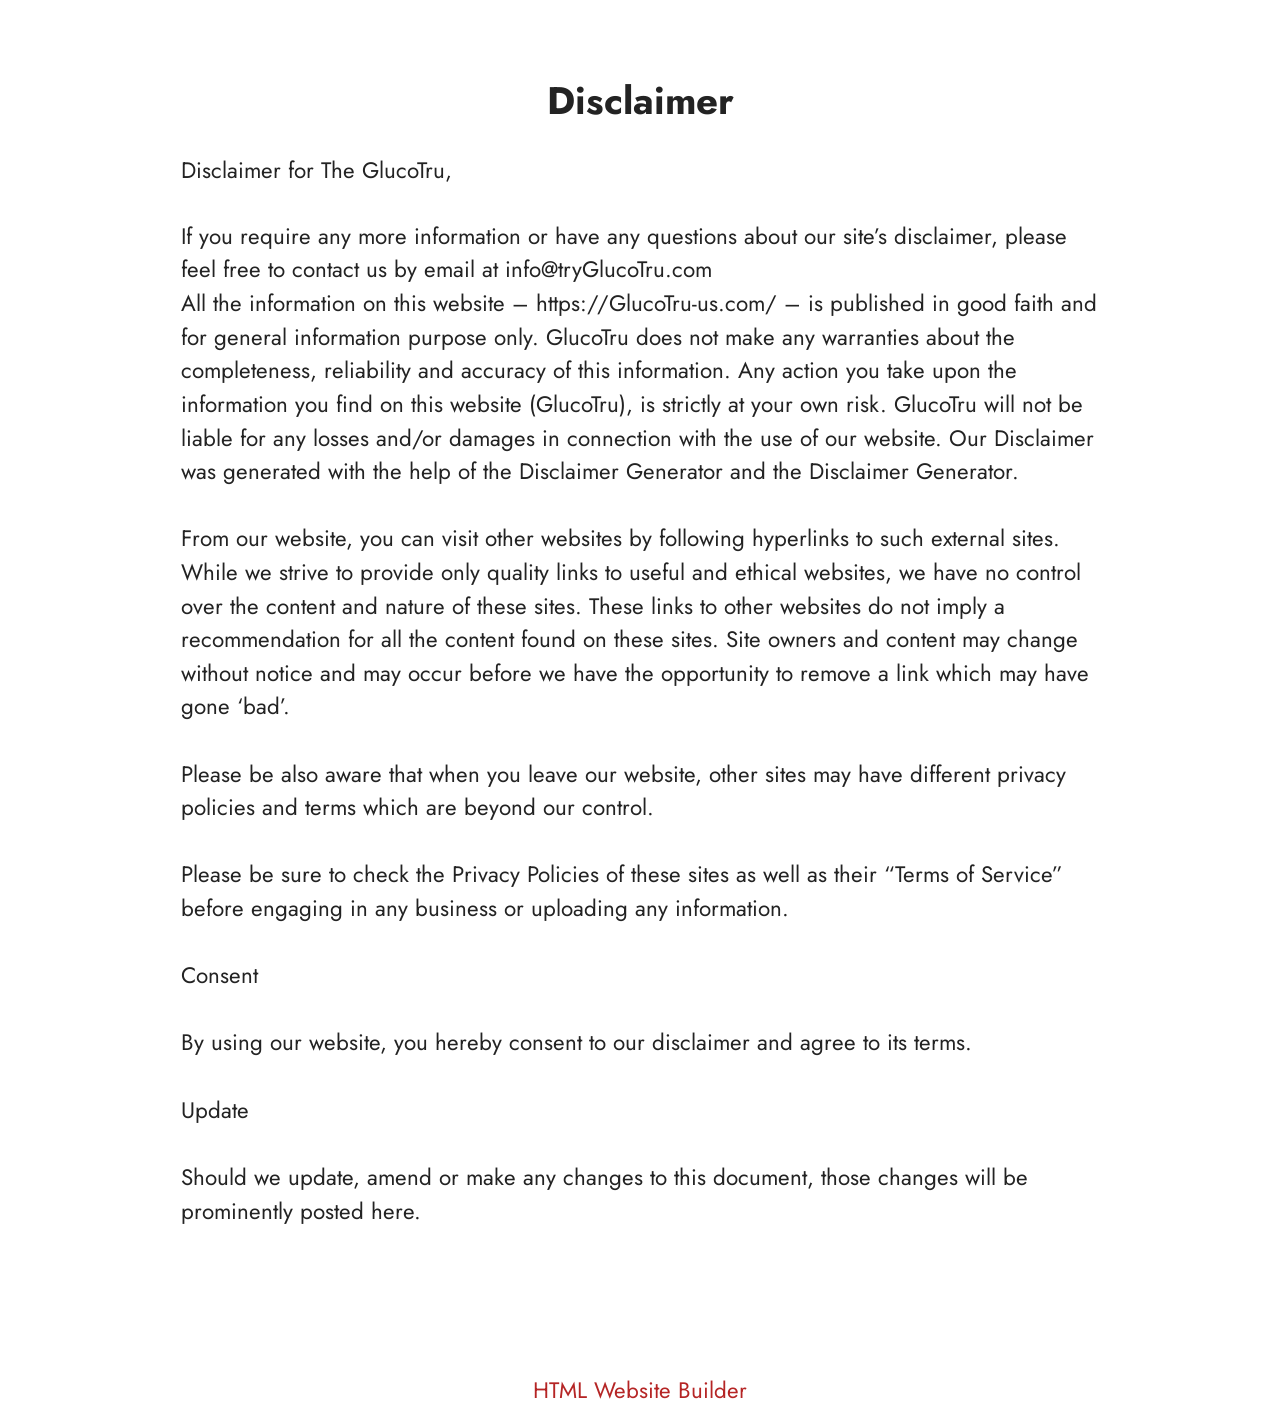
<file: Disclaimer.html>
<!DOCTYPE html>
<html  lang="en">
<head>
  <!-- Site made with Mobirise Website Builder v6.1.12, https://mobirise.com -->
  <meta charset="UTF-8">
  <meta http-equiv="X-UA-Compatible" content="IE=edge">
  <meta name="generator" content="Mobirise v6.1.12, mobirise.com">
  <meta name="twitter:card" content="summary_large_image"/>
  <meta name="twitter:image:src" content="https://www.mind-silence.com/Disclaimer.html">
  <meta property="og:image" content="https://www.mind-silence.com/Disclaimer.html">
  <meta name="twitter:title" content="Disclaimer">
  <meta name="viewport" content="width=device-width, initial-scale=1, minimum-scale=1">
  <link rel="shortcut icon" href="assets/images/keyslimdrops-128x111.png" type="image/x-icon">
  <meta name="description" content="Disclaimer For MindSilence">
  
  
  <title>Disclaimer</title>
  <link rel="stylesheet" href="assets/bootstrap/css/bootstrap.min.css">
  <link rel="stylesheet" href="assets/theme/css/style.css">
  <link rel="preload" href="https://fonts.googleapis.com/css?family=Jost:100,200,300,400,500,600,700,800,900,100i,200i,300i,400i,500i,600i,700i,800i,900i&display=swap" as="style" onload="this.onload=null;this.rel='stylesheet'">
  <noscript><link rel="stylesheet" href="https://fonts.googleapis.com/css?family=Jost:100,200,300,400,500,600,700,800,900,100i,200i,300i,400i,500i,600i,700i,800i,900i&display=swap"></noscript>
  <link rel="preload" as="style" href="assets/mobirise/css/mbr-additional.css?v=FHlYTD"><link rel="stylesheet" href="assets/mobirise/css/mbr-additional.css?v=FHlYTD" type="text/css">

  
  
  
</head>
<body>
  
  <section data-bs-version="5.1" class="content5 cid-tBuMj9hDkk" id="content5-1y">
    
    <div class="container">
        <div class="row justify-content-center">
            <div class="col-md-12 col-lg-10">
                <h3 class="mbr-section-title mbr-fonts-style mb-4 display-2">
                    <strong>Disclaimer</strong>
                </h3>
                <h4 class="mbr-section-subtitle mbr-fonts-style mb-4 display-5">Disclaimer for The GlucoTru,</h4>
                <p class="mbr-text mbr-fonts-style display-7">If you require any more information or have any questions about our site’s disclaimer, please feel free to contact us by email at info@tryGlucoTru.com
<br>All the information on this website – https://GlucoTru-us.com/ – is published in good faith and for general information purpose only. GlucoTru does not make any warranties about the completeness, reliability and accuracy of this information. Any action you take upon the information you find on this website (GlucoTru), is strictly at your own risk. GlucoTru will not be liable for any losses and/or damages in connection with the use of our website. Our Disclaimer was generated with the help of the Disclaimer Generator and the Disclaimer Generator.
<br>
<br>From our website, you can visit other websites by following hyperlinks to such external sites. While we strive to provide only quality links to useful and ethical websites, we have no control over the content and nature of these sites. These links to other websites do not imply a recommendation for all the content found on these sites. Site owners and content may change without notice and may occur before we have the opportunity to remove a link which may have gone ‘bad’.
<br>
<br>Please be also aware that when you leave our website, other sites may have different privacy policies and terms which are beyond our control.
<br>
<br>Please be sure to check the Privacy Policies of these sites as well as their “Terms of Service” before engaging in any business or uploading any information.
<br>
<br>Consent
<br>
<br>By using our website, you hereby consent to our disclaimer and agree to its terms.
<br>
<br>Update
<br>
<br>Should we update, amend or make any changes to this document, those changes will be prominently posted here.<br><br></p>
            </div>
        </div>
    </div>
</section><section class="display-7" style="padding: 0;align-items: center;justify-content: center;flex-wrap: wrap;    align-content: center;display: flex;position: relative;height: 4rem;"><a href="https://mobiri.se/4429519" style="flex: 1 1;height: 4rem;position: absolute;width: 100%;z-index: 1;"><img alt="" style="height: 4rem;" src="[data-uri]"></a><p style="margin: 0;text-align: center;" class="display-7">&#8204;</p><a style="z-index:1" href="https://mobirise.com/html-builder.html">HTML Website Builder</a></section><script src="assets/bootstrap/js/bootstrap.bundle.min.js"></script>  <script src="assets/smoothscroll/smooth-scroll.js"></script>  <script src="assets/ytplayer/index.js"></script>  <script src="assets/theme/js/script.js"></script>  
  
  
</body>
</html>
</file>
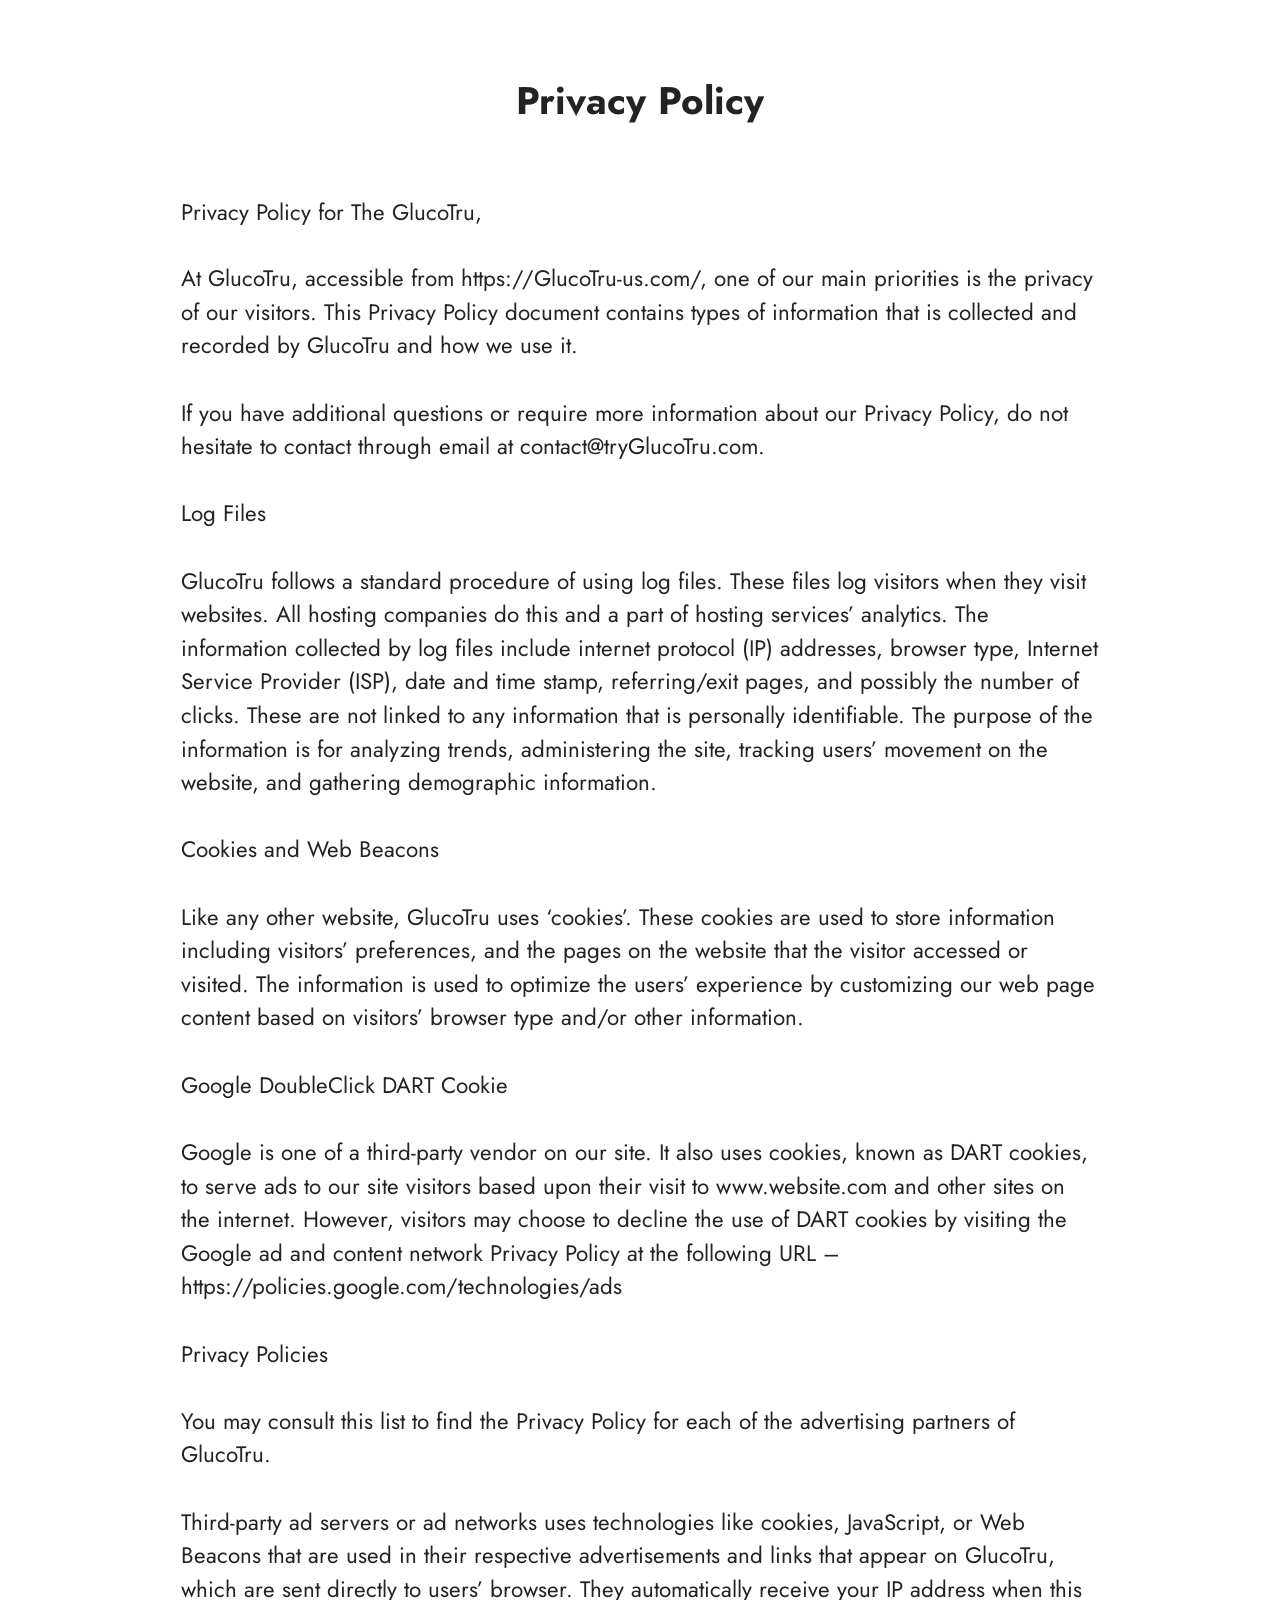
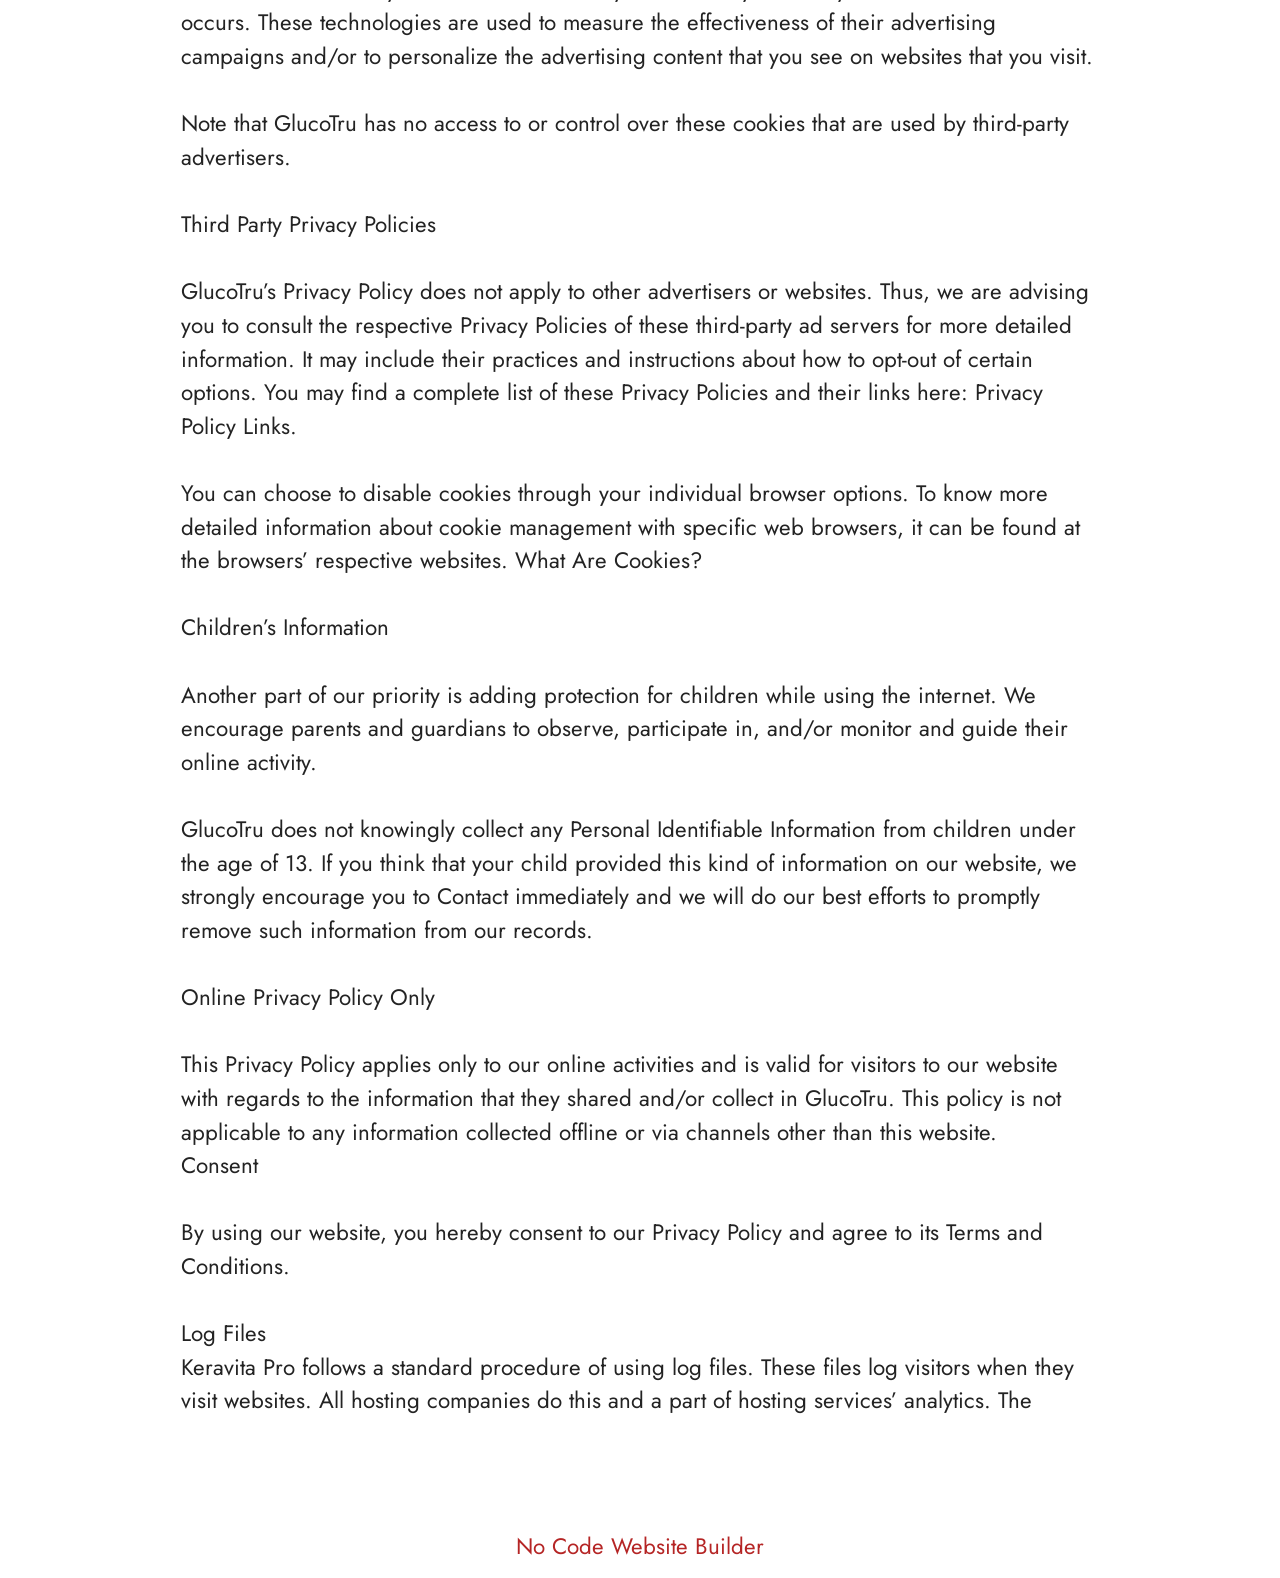
<file: privacy-policy.html>
<!DOCTYPE html>
<html  lang="en">
<head>
  <!-- Site made with Mobirise Website Builder v6.1.12, https://mobirise.com -->
  <meta charset="UTF-8">
  <meta http-equiv="X-UA-Compatible" content="IE=edge">
  <meta name="generator" content="Mobirise v6.1.12, mobirise.com">
  <meta name="twitter:card" content="summary_large_image"/>
  <meta name="twitter:image:src" content="https://getmindsilence.com/byg/privacy.php">
  <meta property="og:image" content="https://getmindsilence.com/byg/privacy.php">
  <meta name="twitter:title" content="Privacy Policy">
  <meta name="viewport" content="width=device-width, initial-scale=1, minimum-scale=1">
  <link rel="shortcut icon" href="assets/images/keyslimdrops-128x111.png" type="image/x-icon">
  <meta name="description" content="Privacy Policy For MindSilence">
  
  
  <title>Privacy Policy</title>
  <link rel="stylesheet" href="assets/bootstrap/css/bootstrap.min.css">
  <link rel="stylesheet" href="assets/theme/css/style.css">
  <link rel="preload" href="https://fonts.googleapis.com/css?family=Jost:100,200,300,400,500,600,700,800,900,100i,200i,300i,400i,500i,600i,700i,800i,900i&display=swap" as="style" onload="this.onload=null;this.rel='stylesheet'">
  <noscript><link rel="stylesheet" href="https://fonts.googleapis.com/css?family=Jost:100,200,300,400,500,600,700,800,900,100i,200i,300i,400i,500i,600i,700i,800i,900i&display=swap"></noscript>
  <link rel="preload" as="style" href="assets/mobirise/css/mbr-additional.css?v=5Ac3jJ"><link rel="stylesheet" href="assets/mobirise/css/mbr-additional.css?v=5Ac3jJ" type="text/css">

  
  
  
</head>
<body>
  
  <section data-bs-version="5.1" class="content5 cid-tBuMPzdHFY" id="content5-1z">
    
    <div class="container">
        <div class="row justify-content-center">
            <div class="col-md-12 col-lg-10">
                <h3 class="mbr-section-title mbr-fonts-style mb-4 display-2"><strong>Privacy Policy
</strong><div><strong><br></strong></div></h3>
                <h4 class="mbr-section-subtitle mbr-fonts-style mb-4 display-5">Privacy Policy for The GlucoTru,</h4>
                <p class="mbr-text mbr-fonts-style display-7">At GlucoTru, accessible from https://GlucoTru-us.com/, one of our main priorities is the privacy of our visitors. This Privacy Policy document contains types of information that is collected and recorded by GlucoTru and how we use it.
<br>
<br>If you have additional questions or require more information about our Privacy Policy, do not hesitate to contact through email at contact@tryGlucoTru.com.
<br>
<br>Log Files
<br>
<br>GlucoTru follows a standard procedure of using log files. These files log visitors when they visit websites. All hosting companies do this and a part of hosting services’ analytics. The information collected by log files include internet protocol (IP) addresses, browser type, Internet Service Provider (ISP), date and time stamp, referring/exit pages, and possibly the number of clicks. These are not linked to any information that is personally identifiable. The purpose of the information is for analyzing trends, administering the site, tracking users’ movement on the website, and gathering demographic information.
<br>
<br>Cookies and Web Beacons
<br>
<br>Like any other website, GlucoTru uses ‘cookies’. These cookies are used to store information including visitors’ preferences, and the pages on the website that the visitor accessed or visited. The information is used to optimize the users’ experience by customizing our web page content based on visitors’ browser type and/or other information.
<br>
<br>Google DoubleClick DART Cookie
<br>
<br>Google is one of a third-party vendor on our site. It also uses cookies, known as DART cookies, to serve ads to our site visitors based upon their visit to www.website.com and other sites on the internet. However, visitors may choose to decline the use of DART cookies by visiting the Google ad and content network Privacy Policy at the following URL – https://policies.google.com/technologies/ads
<br>
<br>Privacy Policies
<br>
<br>You may consult this list to find the Privacy Policy for each of the advertising partners of GlucoTru.
<br>
<br>Third-party ad servers or ad networks uses technologies like cookies, JavaScript, or Web Beacons that are used in their respective advertisements and links that appear on GlucoTru, which are sent directly to users’ browser. They automatically receive your IP address when this occurs. These technologies are used to measure the effectiveness of their advertising campaigns and/or to personalize the advertising content that you see on websites that you visit.
<br>
<br>Note that GlucoTru has no access to or control over these cookies that are used by third-party advertisers.
<br>
<br>Third Party Privacy Policies
<br>
<br>GlucoTru’s Privacy Policy does not apply to other advertisers or websites. Thus, we are advising you to consult the respective Privacy Policies of these third-party ad servers for more detailed information. It may include their practices and instructions about how to opt-out of certain options. You may find a complete list of these Privacy Policies and their links here: Privacy Policy Links.
<br>
<br>You can choose to disable cookies through your individual browser options. To know more detailed information about cookie management with specific web browsers, it can be found at the browsers’ respective websites. What Are Cookies?
<br>
<br>Children’s Information
<br>
<br>Another part of our priority is adding protection for children while using the internet. We encourage parents and guardians to observe, participate in, and/or monitor and guide their online activity.
<br>
<br>GlucoTru does not knowingly collect any Personal Identifiable Information from children under the age of 13. If you think that your child provided this kind of information on our website, we strongly encourage you to Contact immediately and we will do our best efforts to promptly remove such information from our records.
<br>
<br>Online Privacy Policy Only
<br>
<br>This Privacy Policy applies only to our online activities and is valid for visitors to our website with regards to the information that they shared and/or collect in GlucoTru. This policy is not applicable to any information collected offline or via channels other than this website.
<br>Consent
<br>
<br>By using our website, you hereby consent to our Privacy Policy and agree to its Terms and Conditions.<br>
<br>Log Files
<br>Keravita Pro follows a standard procedure of using log files. These files log visitors when they visit websites. All hosting companies do this and a part of hosting services’ analytics. The&nbsp;</p>
            </div>
        </div>
    </div>
</section><section class="display-7" style="padding: 0;align-items: center;justify-content: center;flex-wrap: wrap;    align-content: center;display: flex;position: relative;height: 4rem;"><a href="https://mobiri.se/4429519" style="flex: 1 1;height: 4rem;position: absolute;width: 100%;z-index: 1;"><img alt="" style="height: 4rem;" src="[data-uri]"></a><p style="margin: 0;text-align: center;" class="display-7">&#8204;</p><a style="z-index:1" href="https://mobirise.com/builder/no-code-website-builder.html">No Code Website Builder</a></section><script src="assets/bootstrap/js/bootstrap.bundle.min.js"></script>  <script src="assets/smoothscroll/smooth-scroll.js"></script>  <script src="assets/ytplayer/index.js"></script>  <script src="assets/theme/js/script.js"></script>  
  
  
</body>
</html>
</file>
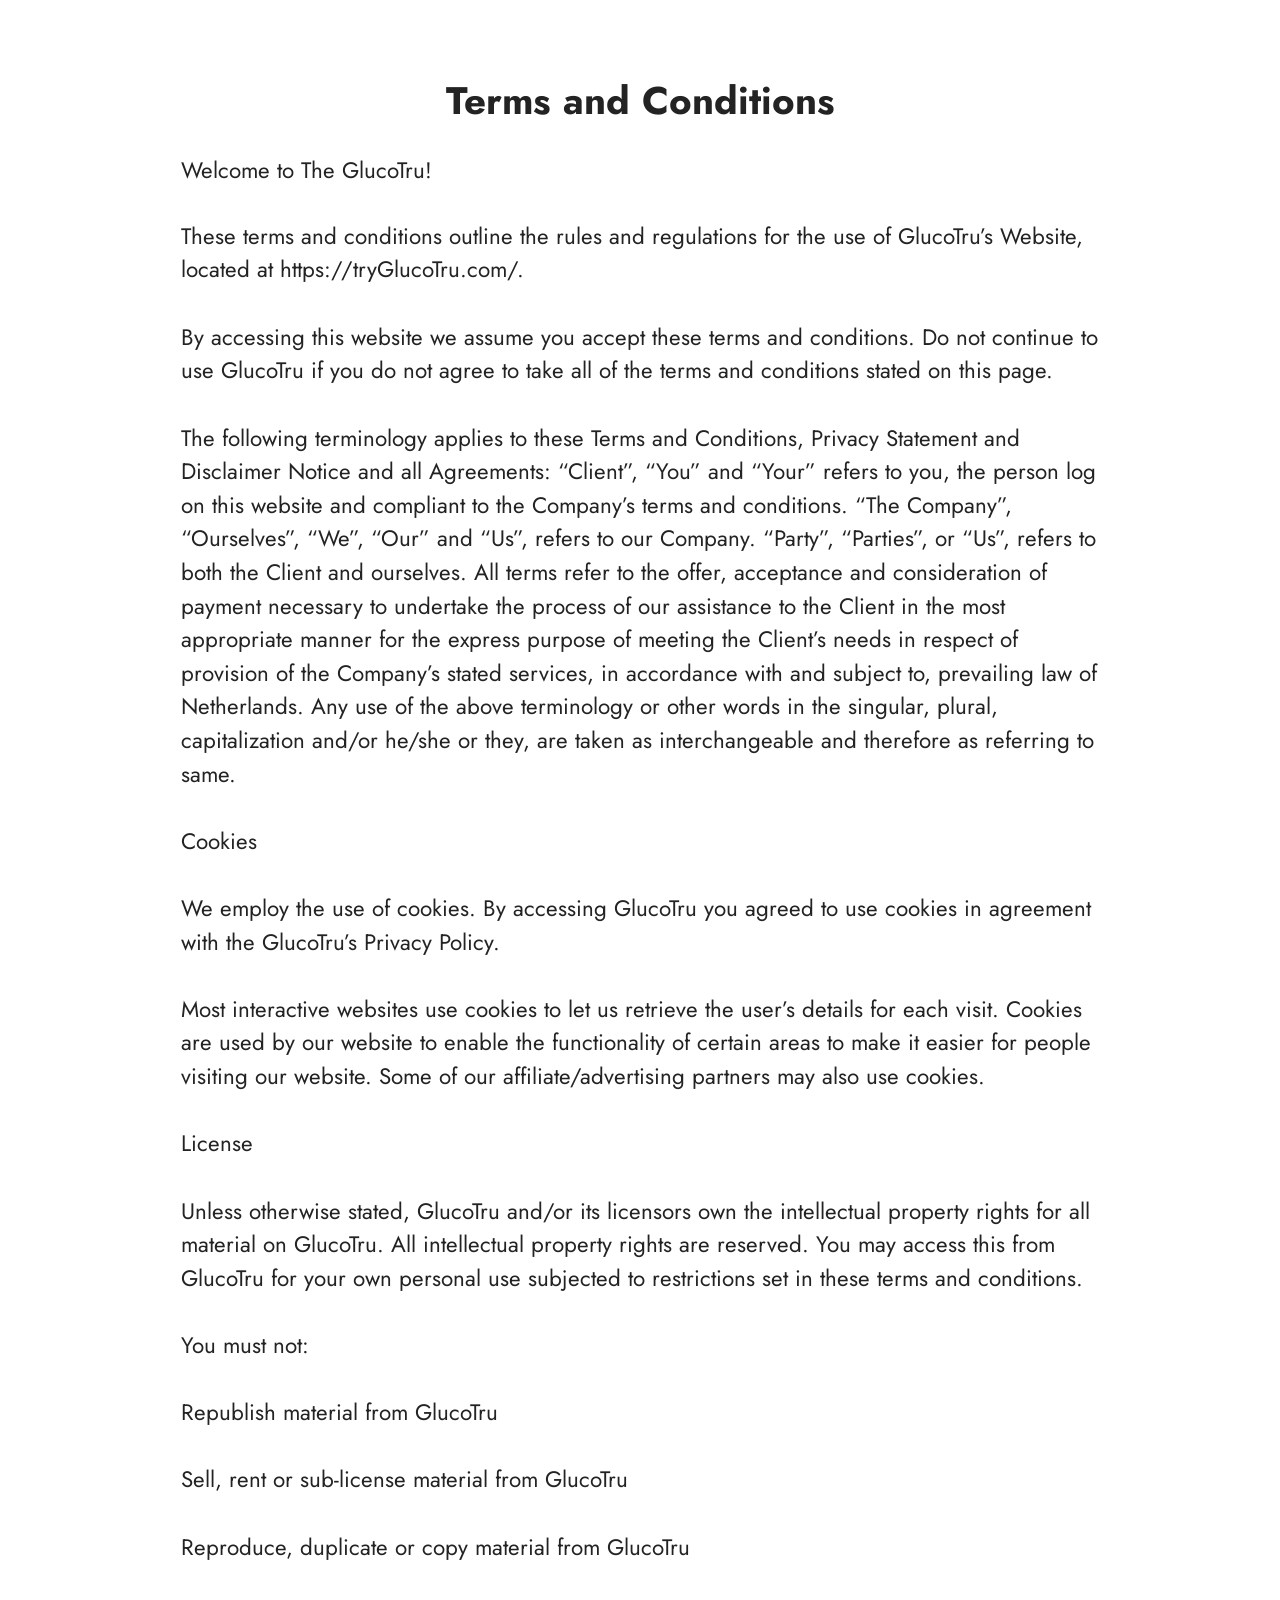
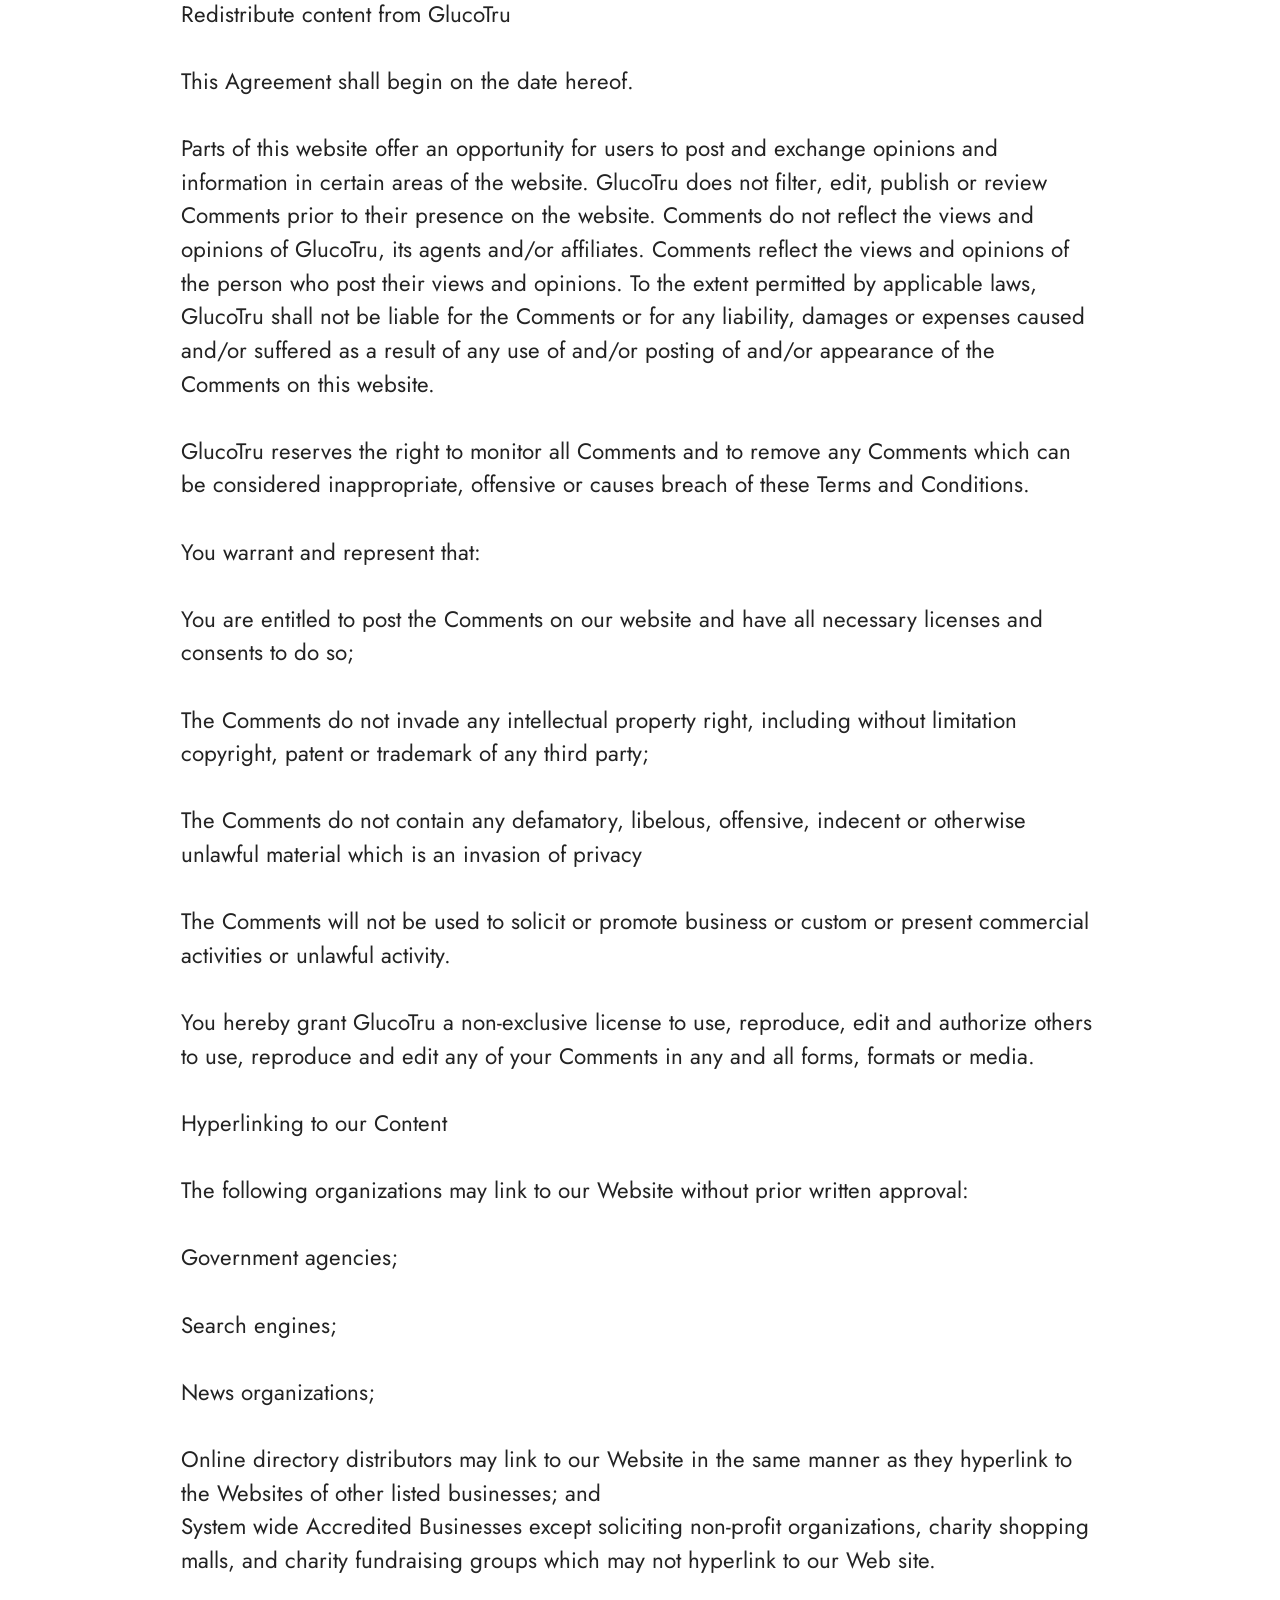
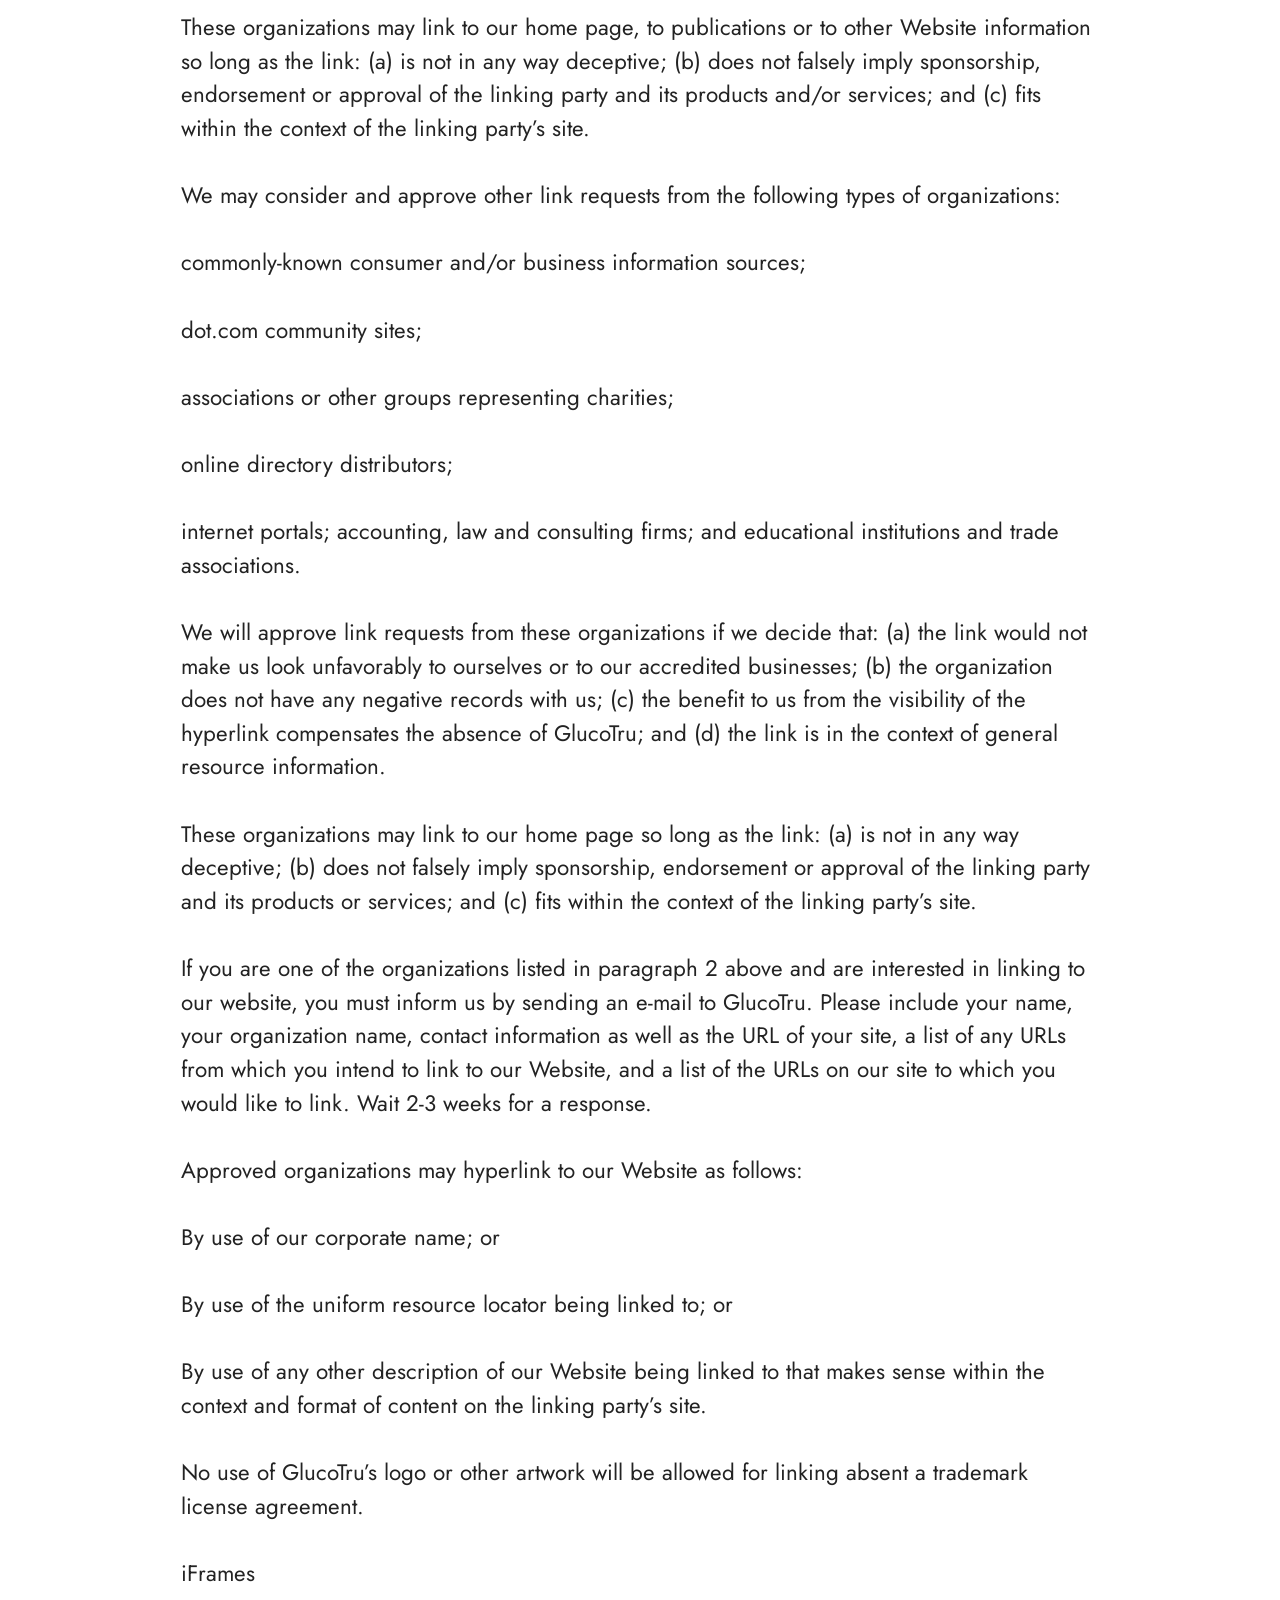
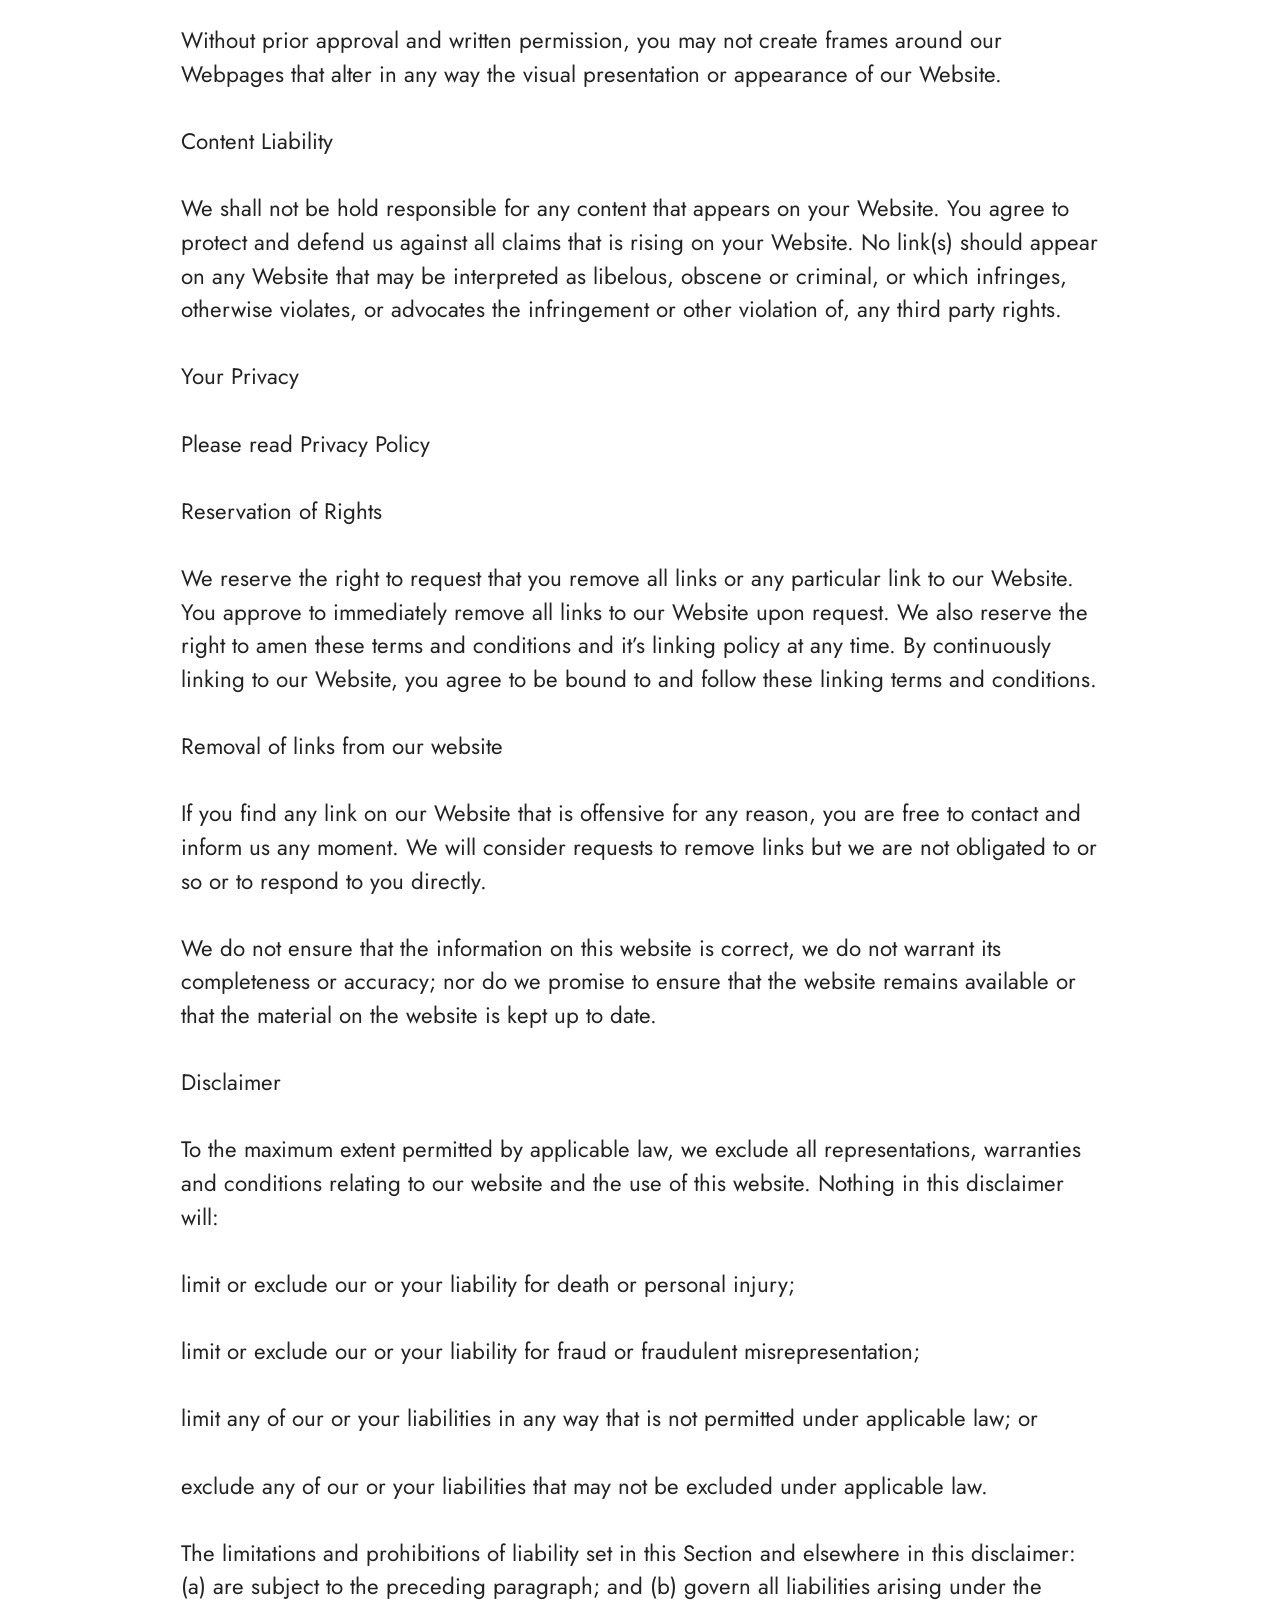
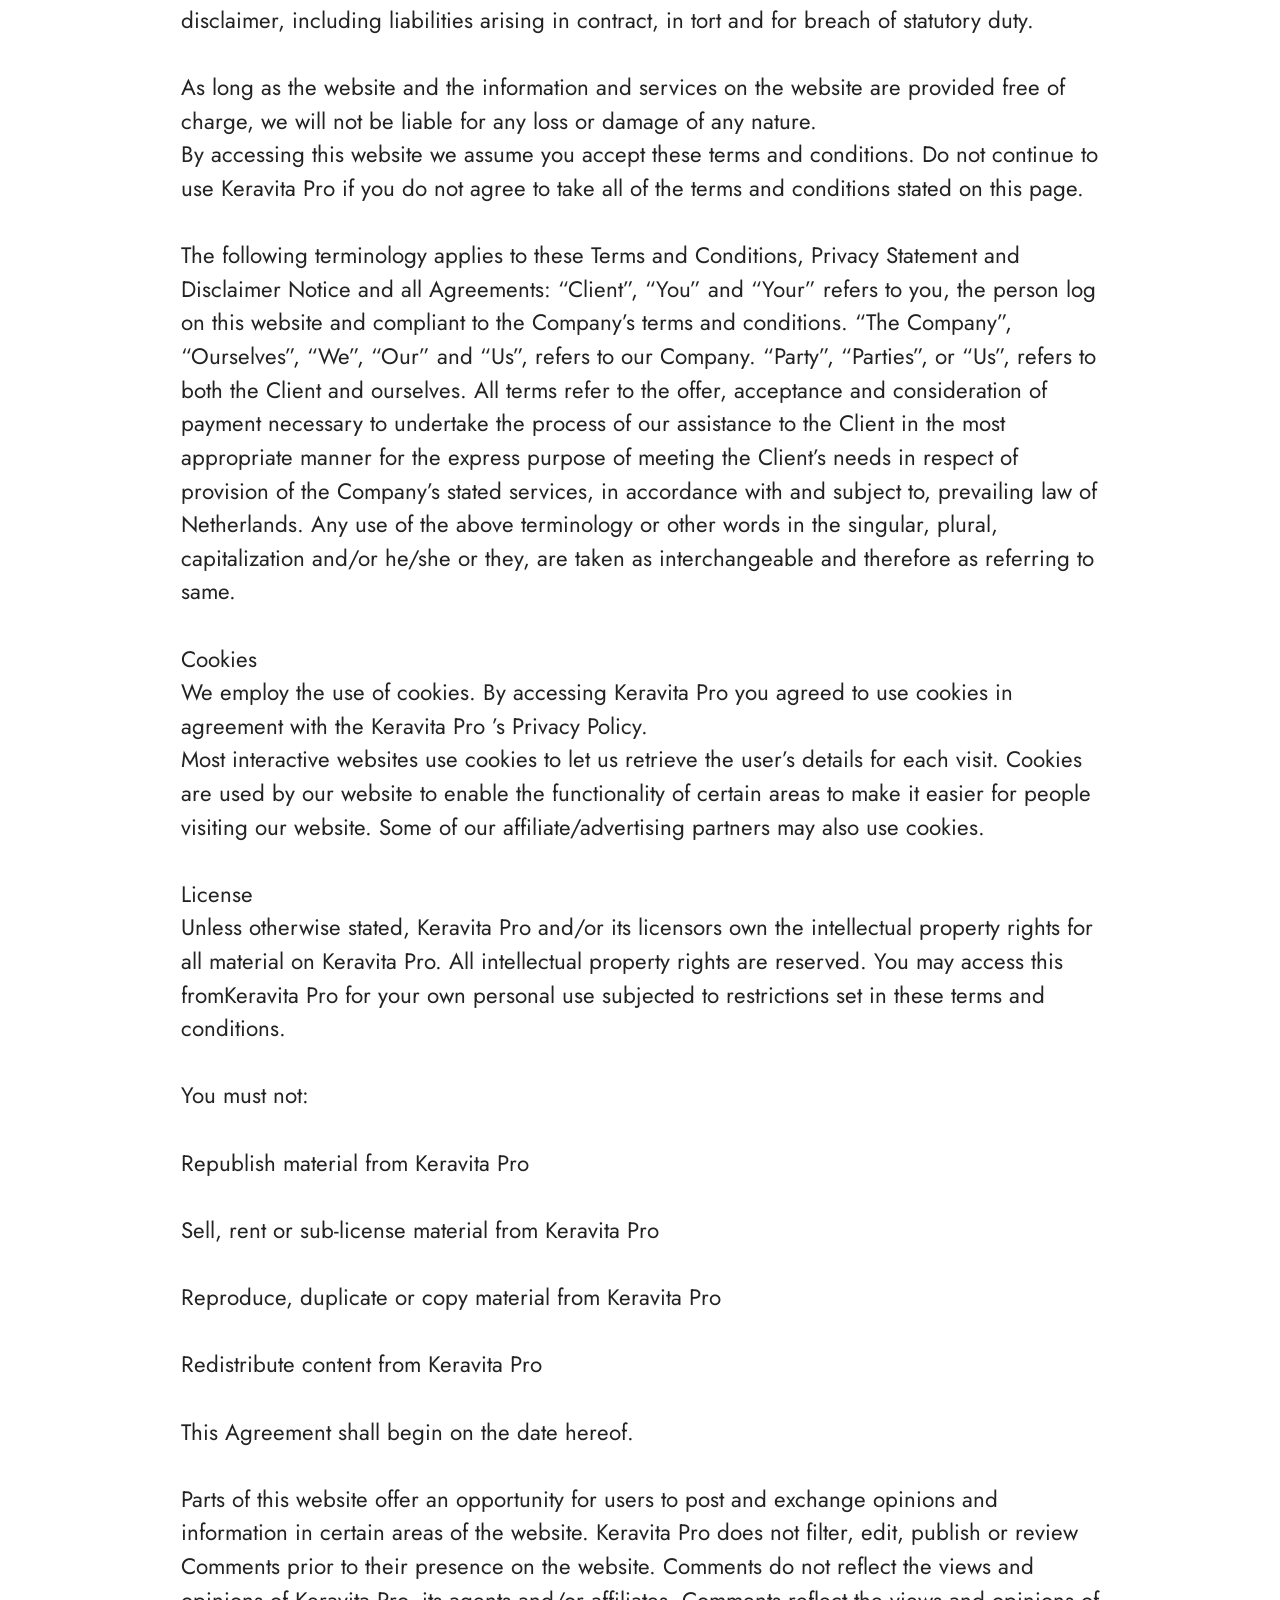
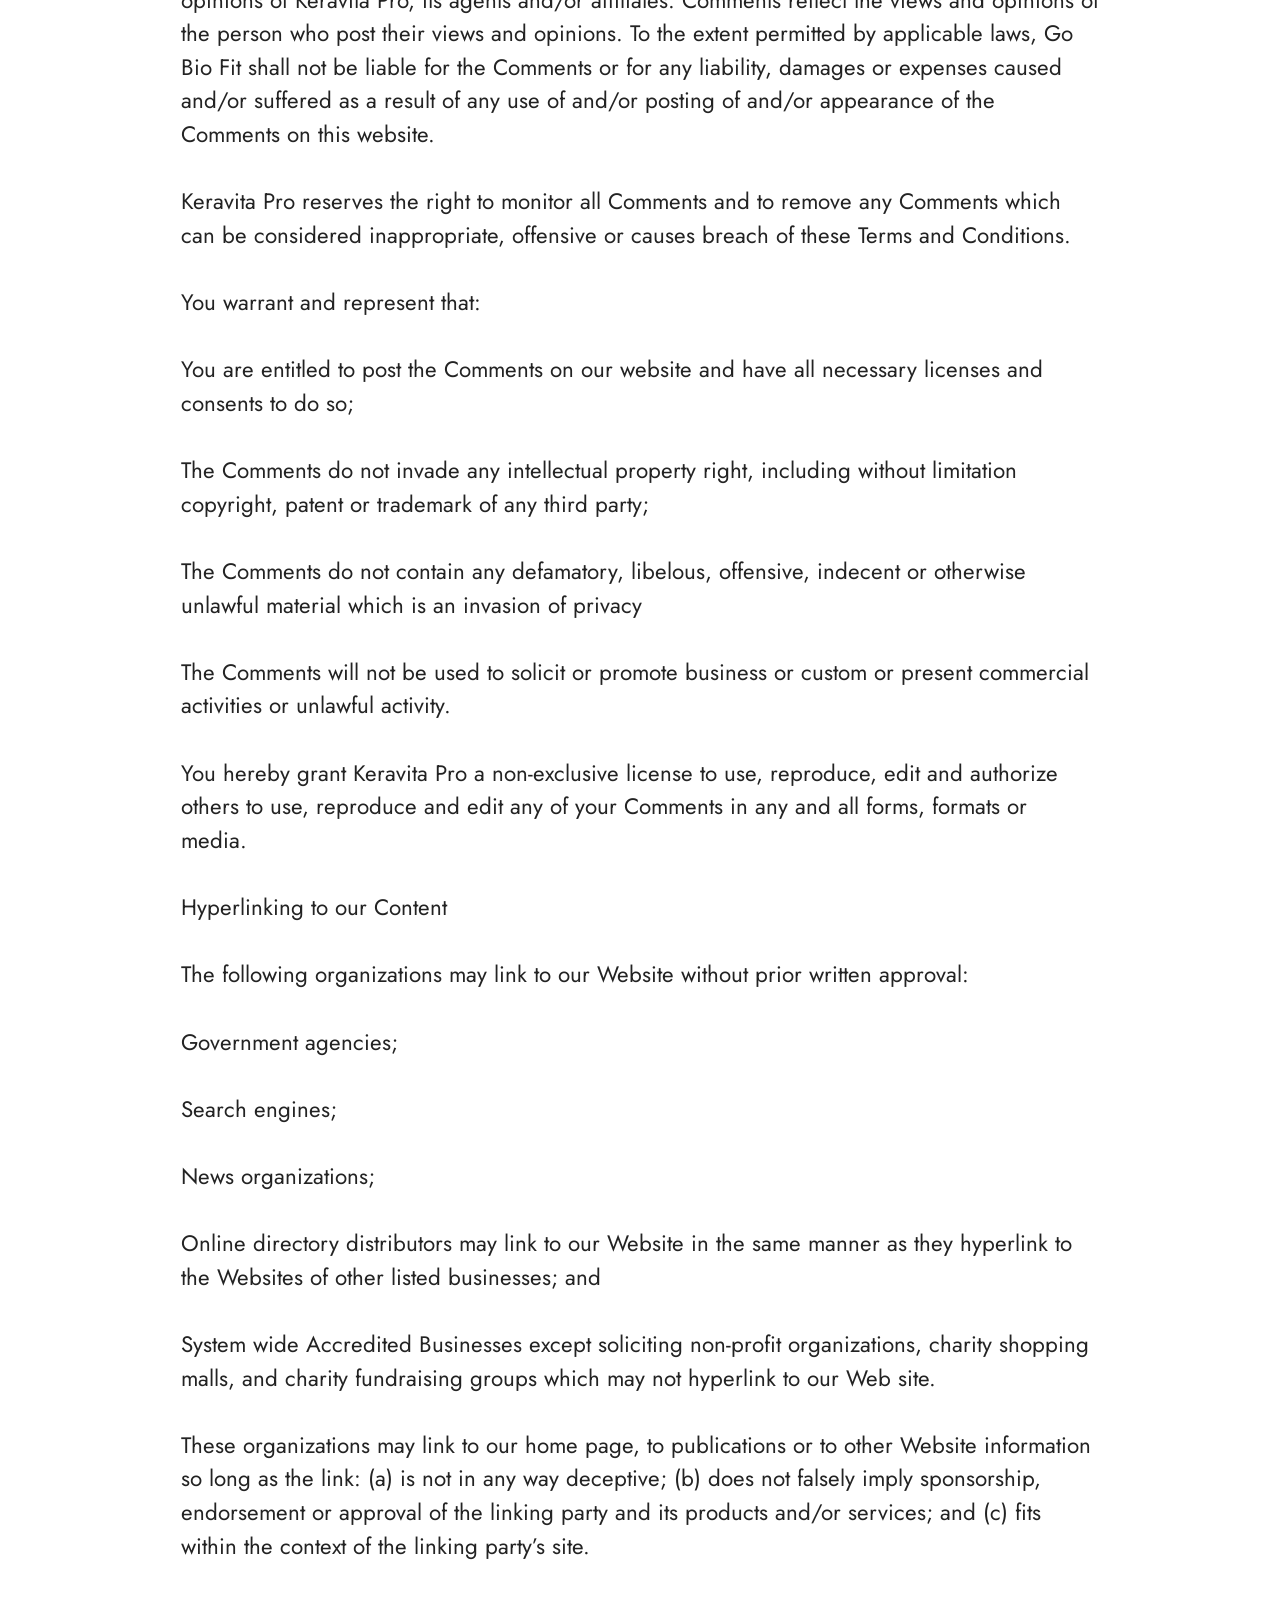
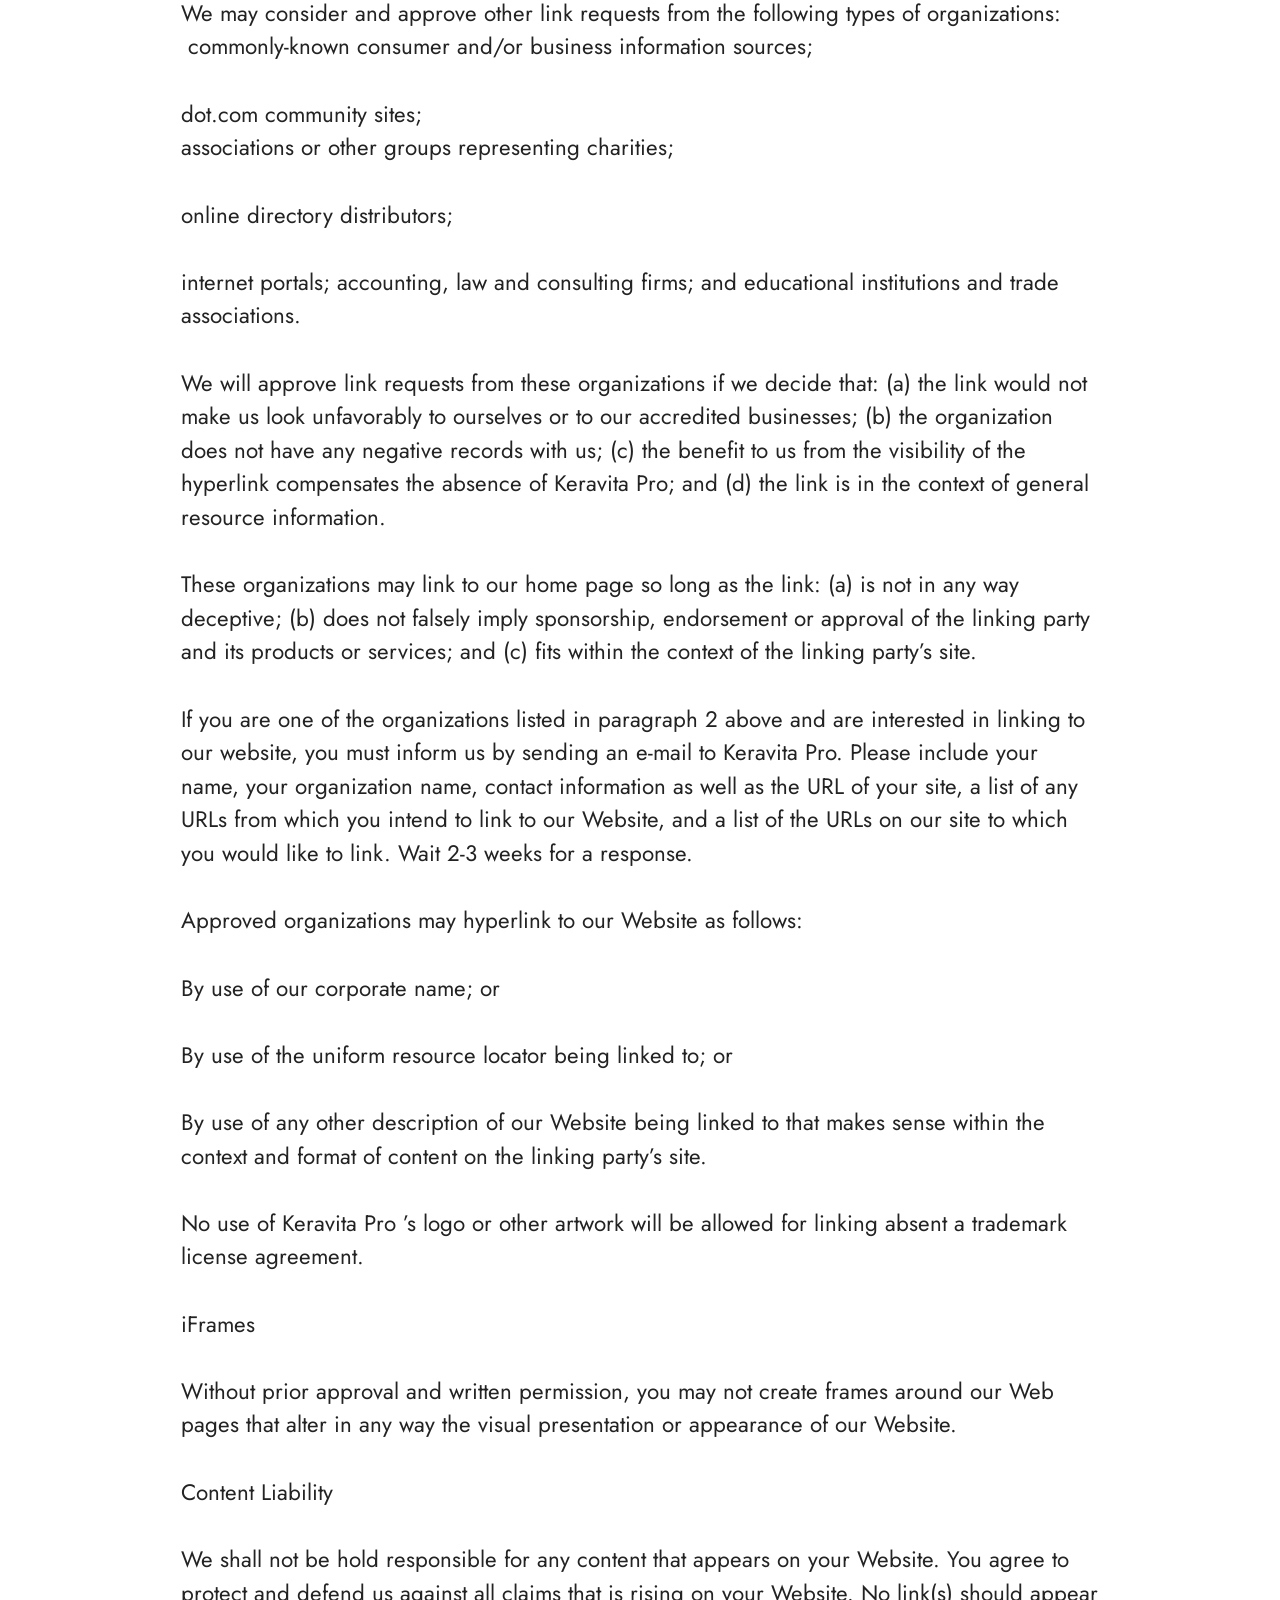
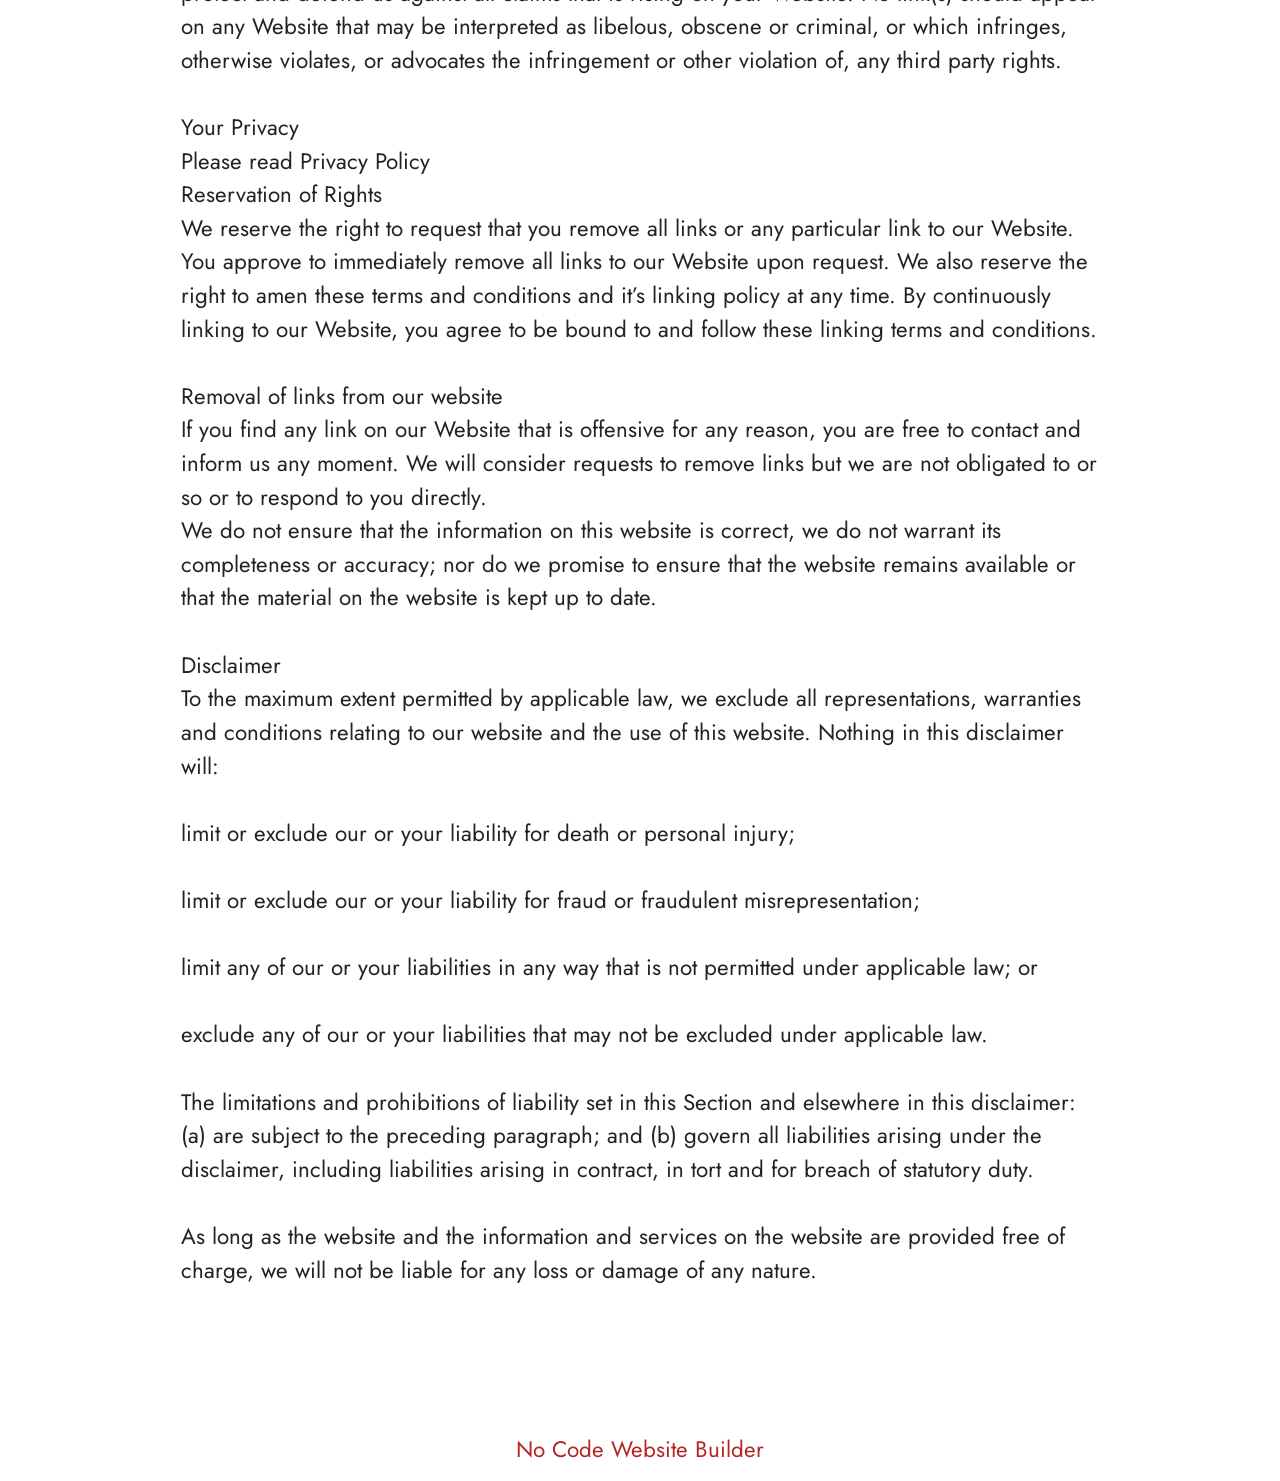
<file: Terms.html>
<!DOCTYPE html>
<html  lang="en">
<head>
  <!-- Site made with Mobirise Website Builder v6.1.12, https://mobirise.com -->
  <meta charset="UTF-8">
  <meta http-equiv="X-UA-Compatible" content="IE=edge">
  <meta name="generator" content="Mobirise v6.1.12, mobirise.com">
  <meta name="twitter:card" content="summary_large_image"/>
  <meta name="twitter:image:src" content="https://getmindsilence.com/byg/terms.php">
  <meta property="og:image" content="https://getmindsilence.com/byg/terms.php">
  <meta name="twitter:title" content="Terms">
  <meta name="viewport" content="width=device-width, initial-scale=1, minimum-scale=1">
  <link rel="shortcut icon" href="assets/images/keyslimdrops-128x111.png" type="image/x-icon">
  <meta name="description" content="Terms For MindSilence">
  
  
  <title>Terms</title>
  <link rel="stylesheet" href="assets/bootstrap/css/bootstrap.min.css">
  <link rel="stylesheet" href="assets/theme/css/style.css">
  <link rel="preload" href="https://fonts.googleapis.com/css?family=Jost:100,200,300,400,500,600,700,800,900,100i,200i,300i,400i,500i,600i,700i,800i,900i&display=swap" as="style" onload="this.onload=null;this.rel='stylesheet'">
  <noscript><link rel="stylesheet" href="https://fonts.googleapis.com/css?family=Jost:100,200,300,400,500,600,700,800,900,100i,200i,300i,400i,500i,600i,700i,800i,900i&display=swap"></noscript>
  <link rel="preload" as="style" href="assets/mobirise/css/mbr-additional.css?v=B53w0x"><link rel="stylesheet" href="assets/mobirise/css/mbr-additional.css?v=B53w0x" type="text/css">

  
  
  
</head>
<body>
  
  <section data-bs-version="5.1" class="content5 cid-tBuOj1XZ1f" id="content5-20">
    
    <div class="container">
        <div class="row justify-content-center">
            <div class="col-md-12 col-lg-10">
                <h3 class="mbr-section-title mbr-fonts-style mb-4 display-2"><strong>Terms and Conditions</strong></h3>
                <h4 class="mbr-section-subtitle mbr-fonts-style mb-4 display-5">Welcome to The GlucoTru!</h4>
                <p class="mbr-text mbr-fonts-style display-7">These terms and conditions outline the rules and regulations for the use of GlucoTru’s Website, located at https://tryGlucoTru.com/.
<br>
<br>By accessing this website we assume you accept these terms and conditions. Do not continue to use GlucoTru if you do not agree to take all of the terms and conditions stated on this page.
<br>
<br>The following terminology applies to these Terms and Conditions, Privacy Statement and Disclaimer Notice and all Agreements: “Client”, “You” and “Your” refers to you, the person log on this website and compliant to the Company’s terms and conditions. “The Company”, “Ourselves”, “We”, “Our” and “Us”, refers to our Company. “Party”, “Parties”, or “Us”, refers to both the Client and ourselves. All terms refer to the offer, acceptance and consideration of payment necessary to undertake the process of our assistance to the Client in the most appropriate manner for the express purpose of meeting the Client’s needs in respect of provision of the Company’s stated services, in accordance with and subject to, prevailing law of Netherlands. Any use of the above terminology or other words in the singular, plural, capitalization and/or he/she or they, are taken as interchangeable and therefore as referring to same.
<br>
<br>Cookies
<br>
<br>We employ the use of cookies. By accessing GlucoTru you agreed to use cookies in agreement with the GlucoTru’s Privacy Policy.
<br>
<br>Most interactive websites use cookies to let us retrieve the user’s details for each visit. Cookies are used by our website to enable the functionality of certain areas to make it easier for people visiting our website. Some of our affiliate/advertising partners may also use cookies.
<br>
<br>License
<br>
<br>Unless otherwise stated, GlucoTru and/or its licensors own the intellectual property rights for all material on GlucoTru. All intellectual property rights are reserved. You may access this from GlucoTru for your own personal use subjected to restrictions set in these terms and conditions.
<br>
<br>You must not:
<br>
<br>Republish material from GlucoTru
<br>
<br>Sell, rent or sub-license material from GlucoTru
<br>
<br>Reproduce, duplicate or copy material from GlucoTru
<br>
<br>Redistribute content from GlucoTru
<br>
<br>This Agreement shall begin on the date hereof.
<br>
<br>Parts of this website offer an opportunity for users to post and exchange opinions and information in certain areas of the website. GlucoTru does not filter, edit, publish or review Comments prior to their presence on the website. Comments do not reflect the views and opinions of GlucoTru, its agents and/or affiliates. Comments reflect the views and opinions of the person who post their views and opinions. To the extent permitted by applicable laws, GlucoTru shall not be liable for the Comments or for any liability, damages or expenses caused and/or suffered as a result of any use of and/or posting of and/or appearance of the Comments on this website.
<br>
<br>GlucoTru reserves the right to monitor all Comments and to remove any Comments which can be considered inappropriate, offensive or causes breach of these Terms and Conditions.
<br>
<br>You warrant and represent that:
<br>
<br>You are entitled to post the Comments on our website and have all necessary licenses and consents to do so;
<br>
<br>The Comments do not invade any intellectual property right, including without limitation copyright, patent or trademark of any third party;
<br>
<br>The Comments do not contain any defamatory, libelous, offensive, indecent or otherwise unlawful material which is an invasion of privacy
<br>
<br>The Comments will not be used to solicit or promote business or custom or present commercial activities or unlawful activity.
<br>
<br>You hereby grant GlucoTru a non-exclusive license to use, reproduce, edit and authorize others to use, reproduce and edit any of your Comments in any and all forms, formats or media.
<br>
<br>Hyperlinking to our Content
<br>
<br>The following organizations may link to our Website without prior written approval:
<br>
<br>Government agencies;
<br>
<br>Search engines;
<br>
<br>News organizations;
<br>
<br>Online directory distributors may link to our Website in the same manner as they hyperlink to the Websites of other listed businesses; and
<br>System wide Accredited Businesses except soliciting non-profit organizations, charity shopping malls, and charity fundraising groups which may not hyperlink to our Web site.
<br>
<br>These organizations may link to our home page, to publications or to other Website information so long as the link: (a) is not in any way deceptive; (b) does not falsely imply sponsorship, endorsement or approval of the linking party and its products and/or services; and (c) fits within the context of the linking party’s site.
<br>
<br>We may consider and approve other link requests from the following types of organizations:
<br>
<br>commonly-known consumer and/or business information sources;
<br>
<br>dot.com community sites;
<br>
<br>associations or other groups representing charities;
<br>
<br>online directory distributors;
<br>
<br>internet portals; accounting, law and consulting firms; and educational institutions and trade associations.
<br>
<br>We will approve link requests from these organizations if we decide that: (a) the link would not make us look unfavorably to ourselves or to our accredited businesses; (b) the organization does not have any negative records with us; (c) the benefit to us from the visibility of the hyperlink compensates the absence of GlucoTru; and (d) the link is in the context of general resource information.
<br>
<br>These organizations may link to our home page so long as the link: (a) is not in any way deceptive; (b) does not falsely imply sponsorship, endorsement or approval of the linking party and its products or services; and (c) fits within the context of the linking party’s site.
<br>
<br>If you are one of the organizations listed in paragraph 2 above and are interested in linking to our website, you must inform us by sending an e-mail to GlucoTru. Please include your name, your organization name, contact information as well as the URL of your site, a list of any URLs from which you intend to link to our Website, and a list of the URLs on our site to which you would like to link. Wait 2-3 weeks for a response.
<br>
<br>Approved organizations may hyperlink to our Website as follows:
<br>
<br>By use of our corporate name; or
<br>
<br>By use of the uniform resource locator being linked to; or
<br>
<br>By use of any other description of our Website being linked to that makes sense within the context and format of content on the linking party’s site.
<br>
<br>No use of GlucoTru’s logo or other artwork will be allowed for linking absent a trademark license agreement.
<br>
<br>iFrames
<br>
<br>Without prior approval and written permission, you may not create frames around our Webpages that alter in any way the visual presentation or appearance of our Website.
<br>
<br>Content Liability
<br>
<br>We shall not be hold responsible for any content that appears on your Website. You agree to protect and defend us against all claims that is rising on your Website. No link(s) should appear on any Website that may be interpreted as libelous, obscene or criminal, or which infringes, otherwise violates, or advocates the infringement or other violation of, any third party rights.
<br>
<br>Your Privacy
<br>
<br>Please read Privacy Policy
<br>
<br>Reservation of Rights
<br>
<br>We reserve the right to request that you remove all links or any particular link to our Website. You approve to immediately remove all links to our Website upon request. We also reserve the right to amen these terms and conditions and it’s linking policy at any time. By continuously linking to our Website, you agree to be bound to and follow these linking terms and conditions.
<br>
<br>Removal of links from our website
<br>
<br>If you find any link on our Website that is offensive for any reason, you are free to contact and inform us any moment. We will consider requests to remove links but we are not obligated to or so or to respond to you directly.
<br>
<br>We do not ensure that the information on this website is correct, we do not warrant its completeness or accuracy; nor do we promise to ensure that the website remains available or that the material on the website is kept up to date.
<br>
<br>Disclaimer
<br>
<br>To the maximum extent permitted by applicable law, we exclude all representations, warranties and conditions relating to our website and the use of this website. Nothing in this disclaimer will:
<br>
<br>limit or exclude our or your liability for death or personal injury;
<br>
<br>limit or exclude our or your liability for fraud or fraudulent misrepresentation;
<br>
<br>limit any of our or your liabilities in any way that is not permitted under applicable law; or
<br>
<br>exclude any of our or your liabilities that may not be excluded under applicable law.
<br>
<br>The limitations and prohibitions of liability set in this Section and elsewhere in this disclaimer: (a) are subject to the preceding paragraph; and (b) govern all liabilities arising under the disclaimer, including liabilities arising in contract, in tort and for breach of statutory duty.
<br>
<br>As long as the website and the information and services on the website are provided free of charge, we will not be liable for any loss or damage of any nature.<br>By accessing this website we assume you accept these terms and conditions. Do not continue to use Keravita Pro if you do not agree to take all of the terms and conditions stated on this page.
<br><br>The following terminology applies to these Terms and Conditions, Privacy Statement and Disclaimer Notice and all Agreements: “Client”, “You” and “Your” refers to you, the person log on this website and compliant to the Company’s terms and conditions. “The Company”, “Ourselves”, “We”, “Our” and “Us”, refers to our Company. “Party”, “Parties”, or “Us”, refers to both the Client and ourselves. All terms refer to the offer, acceptance and consideration of payment necessary to undertake the process of our assistance to the Client in the most appropriate manner for the express purpose of meeting the Client’s needs in respect of provision of the Company’s stated services, in accordance with and subject to, prevailing law of Netherlands. Any use of the above terminology or other words in the singular, plural, capitalization and/or he/she or they, are taken as interchangeable and therefore as referring to same.
<br><br>Cookies<br>We employ the use of cookies. By accessing Keravita Pro you agreed to use cookies in agreement with the Keravita Pro ’s Privacy Policy.<br>Most interactive websites use cookies to let us retrieve the user’s details for each visit. Cookies are used by our website to enable the functionality of certain areas to make it easier for people visiting our website. Some of our affiliate/advertising partners may also use cookies.
<br><br>License
<br>Unless otherwise stated, Keravita Pro and/or its licensors own the intellectual property rights for all material on Keravita Pro. All intellectual property rights are reserved. You may access this fromKeravita Pro for your own personal use subjected to restrictions set in these terms and conditions.
<br><br>You must not:
<br><br>Republish material from Keravita Pro
<br>
<br>Sell, rent or sub-license material from Keravita Pro
<br><br>Reproduce, duplicate or copy material from Keravita Pro
<br><br>Redistribute content from Keravita Pro
<br><br>This Agreement shall begin on the date hereof.
<br><br>Parts of this website offer an opportunity for users to post and exchange opinions and information in certain areas of the website. Keravita Pro does not filter, edit, publish or review Comments prior to their presence on the website. Comments do not reflect the views and opinions of Keravita Pro, its agents and/or affiliates. Comments reflect the views and opinions of the person who post their views and opinions. To the extent permitted by applicable laws, Go Bio Fit shall not be liable for the Comments or for any liability, damages or expenses caused and/or suffered as a result of any use of and/or posting of and/or appearance of the Comments on this website.
<br>
<br>Keravita Pro reserves the right to monitor all Comments and to remove any Comments which can be considered inappropriate, offensive or causes breach of these Terms and Conditions.
<br><br>You warrant and represent that:
<br>
<br>You are entitled to post the Comments on our website and have all necessary licenses and consents to do so;<br><br>The Comments do not invade any intellectual property right, including without limitation copyright, patent or trademark of any third party;
<br><br>The Comments do not contain any defamatory, libelous, offensive, indecent or otherwise unlawful material which is an invasion of privacy
<br><br>The Comments will not be used to solicit or promote business or custom or present commercial activities or unlawful activity.
<br><br>You hereby grant Keravita Pro a non-exclusive license to use, reproduce, edit and authorize others to use, reproduce and edit any of your Comments in any and all forms, formats or media.
<br><br>Hyperlinking to our Content
<br><br>The following organizations may link to our Website without prior written approval:
<br><br>Government agencies;
<br>
<br>Search engines;
<br><br>News organizations;
<br><br>Online directory distributors may link to our Website in the same manner as they hyperlink to the Websites of other listed businesses; and
<br><br>System wide Accredited Businesses except soliciting non-profit organizations, charity shopping malls, and charity fundraising groups which may not hyperlink to our Web site.
<br><br>These organizations may link to our home page, to publications or to other Website information so long as the link: (a) is not in any way deceptive; (b) does not falsely imply sponsorship, endorsement or approval of the linking party and its products and/or services; and (c) fits within the context of the linking party’s site.
<br><br>We may consider and approve other link requests from the following types of organizations:
<br>&nbsp;commonly-known consumer and/or business information sources;
<br><br>dot.com community sites;
<br>associations or other groups representing charities;<br><br>online directory distributors;
<br><br>internet portals; accounting, law and consulting firms; and educational institutions and trade associations.
<br>
<br>We will approve link requests from these organizations if we decide that: (a) the link would not make us look unfavorably to ourselves or to our accredited businesses; (b) the organization does not have any negative records with us; (c) the benefit to us from the visibility of the hyperlink compensates the absence of Keravita Pro; and (d) the link is in the context of general resource information.
<br><br>These organizations may link to our home page so long as the link: (a) is not in any way deceptive; (b) does not falsely imply sponsorship, endorsement or approval of the linking party and its products or services; and (c) fits within the context of the linking party’s site.
<br>
<br>If you are one of the organizations listed in paragraph 2 above and are interested in linking to our website, you must inform us by sending an e-mail to Keravita Pro. Please include your name, your organization name, contact information as well as the URL of your site, a list of any URLs from which you intend to link to our Website, and a list of the URLs on our site to which you would like to link. Wait 2-3 weeks for a response.
<br><br>Approved organizations may hyperlink to our Website as follows:
<br><br>By use of our corporate name; or
<br><br>By use of the uniform resource locator being linked to; or
<br><br>By use of any other description of our Website being linked to that makes sense within the context and format of content on the linking party’s site.
<br><br>No use of Keravita Pro ’s logo or other artwork will be allowed for linking absent a trademark license agreement.
<br><br>iFrames
<br><br>Without prior approval and written permission, you may not create frames around our Web pages that alter in any way the visual presentation or appearance of our Website.
<br><br>Content Liability
<br><br>We shall not be hold responsible for any content that appears on your Website. You agree to protect and defend us against all claims that is rising on your Website. No link(s) should appear on any Website that may be interpreted as libelous, obscene or criminal, or which infringes, otherwise violates, or advocates the infringement or other violation of, any third party rights.
<br>
<br>Your Privacy
<br>Please read Privacy Policy<br>Reservation of Rights<br>We reserve the right to request that you remove all links or any particular link to our Website. You approve to immediately remove all links to our Website upon request. We also reserve the right to amen these terms and conditions and it’s linking policy at any time. By continuously linking to our Website, you agree to be bound to and follow these linking terms and conditions.
<br><br>Removal of links from our website<br>If you find any link on our Website that is offensive for any reason, you are free to contact and inform us any moment. We will consider requests to remove links but we are not obligated to or so or to respond to you directly.
<br>We do not ensure that the information on this website is correct, we do not warrant its completeness or accuracy; nor do we promise to ensure that the website remains available or that the material on the website is kept up to date.
<br><br>Disclaimer<br>To the maximum extent permitted by applicable law, we exclude all representations, warranties and conditions relating to our website and the use of this website. Nothing in this disclaimer will:
<br>
<br>limit or exclude our or your liability for death or personal injury;
<br><br>limit or exclude our or your liability for fraud or fraudulent misrepresentation;
<br><br>limit any of our or your liabilities in any way that is not permitted under applicable law; or
<br>
<br>exclude any of our or your liabilities that may not be excluded under applicable law.
<br><br>The limitations and prohibitions of liability set in this Section and elsewhere in this disclaimer: (a) are subject to the preceding paragraph; and (b) govern all liabilities arising under the disclaimer, including liabilities arising in contract, in tort and for breach of statutory duty.
<br>
<br>As long as the website and the information and services on the website are provided free of charge, we will not be liable for any loss or damage of any nature.<br><br></p>
            </div>
        </div>
    </div>
</section><section class="display-7" style="padding: 0;align-items: center;justify-content: center;flex-wrap: wrap;    align-content: center;display: flex;position: relative;height: 4rem;"><a href="https://mobiri.se/4429519" style="flex: 1 1;height: 4rem;position: absolute;width: 100%;z-index: 1;"><img alt="" style="height: 4rem;" src="[data-uri]"></a><p style="margin: 0;text-align: center;" class="display-7">&#8204;</p><a style="z-index:1" href="https://mobirise.com/builder/no-code-website-builder.html">No Code Website Builder</a></section><script src="assets/bootstrap/js/bootstrap.bundle.min.js"></script>  <script src="assets/smoothscroll/smooth-scroll.js"></script>  <script src="assets/ytplayer/index.js"></script>  <script src="assets/theme/js/script.js"></script>  
  
  
</body>
</html>
</file>
<file: assets/web/assets/mobirise-icons2/mobirise2.css>
@font-face {
  font-family: 'Moririse2';
  font-display: swap;
  src:  url('mobirise2.eot?f2bix4');
  src:  url('mobirise2.eot?f2bix4#iefix') format('embedded-opentype'),
    url('mobirise2.woff2?f2bix4') format('woff2'),
    url('mobirise2.woff?f2bix4') format('woff'),
    url('mobirise2.ttf?f2bix4') format('truetype'),
    url('mobirise2.svg?f2bix4#mobirise2') format('svg');
  font-weight: normal;
  font-style: normal;
}

[class^="mobi-"], [class*=" mobi-"] {
  /* use !important to prevent issues with browser extensions that change fonts */
  font-family: 'Moririse2' !important;
  speak: none;
  font-style: normal;
  font-weight: normal;
  font-variant: normal;
  text-transform: none;
  line-height: 1;

  /* Better Font Rendering =========== */
  -webkit-font-smoothing: antialiased;
  -moz-osx-font-smoothing: grayscale;
}

.mobi-mbri-add-submenu:before {
  content: "\e900";
}
.mobi-mbri-alert:before {
  content: "\e901";
}
.mobi-mbri-align-center:before {
  content: "\e902";
}
.mobi-mbri-align-justify:before {
  content: "\e903";
}
.mobi-mbri-align-left:before {
  content: "\e904";
}
.mobi-mbri-align-right:before {
  content: "\e905";
}
.mobi-mbri-android:before {
  content: "\e906";
}
.mobi-mbri-apple:before {
  content: "\e907";
}
.mobi-mbri-arrow-down:before {
  content: "\e908";
}
.mobi-mbri-arrow-next:before {
  content: "\e909";
}
.mobi-mbri-arrow-prev:before {
  content: "\e90a";
}
.mobi-mbri-arrow-up:before {
  content: "\e90b";
}
.mobi-mbri-bold:before {
  content: "\e90c";
}
.mobi-mbri-bookmark:before {
  content: "\e90d";
}
.mobi-mbri-bootstrap:before {
  content: "\e90e";
}
.mobi-mbri-briefcase:before {
  content: "\e90f";
}
.mobi-mbri-browse:before {
  content: "\e910";
}
.mobi-mbri-bulleted-list:before {
  content: "\e911";
}
.mobi-mbri-calendar:before {
  content: "\e912";
}
.mobi-mbri-camera:before {
  content: "\e913";
}
.mobi-mbri-cart-add:before {
  content: "\e914";
}
.mobi-mbri-cart-full:before {
  content: "\e915";
}
.mobi-mbri-cash:before {
  content: "\e916";
}
.mobi-mbri-change-style:before {
  content: "\e917";
}
.mobi-mbri-chat:before {
  content: "\e918";
}
.mobi-mbri-clock:before {
  content: "\e919";
}
.mobi-mbri-close:before {
  content: "\e91a";
}
.mobi-mbri-cloud:before {
  content: "\e91b";
}
.mobi-mbri-code:before {
  content: "\e91c";
}
.mobi-mbri-contact-form:before {
  content: "\e91d";
}
.mobi-mbri-credit-card:before {
  content: "\e91e";
}
.mobi-mbri-cursor-click:before {
  content: "\e91f";
}
.mobi-mbri-cust-feedback:before {
  content: "\e920";
}
.mobi-mbri-database:before {
  content: "\e921";
}
.mobi-mbri-delivery:before {
  content: "\e922";
}
.mobi-mbri-desktop:before {
  content: "\e923";
}
.mobi-mbri-devices:before {
  content: "\e924";
}
.mobi-mbri-down:before {
  content: "\e925";
}
.mobi-mbri-download-2:before {
  content: "\e926";
}
.mobi-mbri-download:before {
  content: "\e927";
}
.mobi-mbri-drag-n-drop-2:before {
  content: "\e928";
}
.mobi-mbri-drag-n-drop:before {
  content: "\e929";
}
.mobi-mbri-edit-2:before {
  content: "\e92a";
}
.mobi-mbri-edit:before {
  content: "\e92b";
}
.mobi-mbri-error:before {
  content: "\e92c";
}
.mobi-mbri-extension:before {
  content: "\e92d";
}
.mobi-mbri-features:before {
  content: "\e92e";
}
.mobi-mbri-file:before {
  content: "\e92f";
}
.mobi-mbri-flag:before {
  content: "\e930";
}
.mobi-mbri-folder:before {
  content: "\e931";
}
.mobi-mbri-gift:before {
  content: "\e932";
}
.mobi-mbri-github:before {
  content: "\e933";
}
.mobi-mbri-globe-2:before {
  content: "\e934";
}
.mobi-mbri-globe:before {
  content: "\e935";
}
.mobi-mbri-growing-chart:before {
  content: "\e936";
}
.mobi-mbri-hearth:before {
  content: "\e937";
}
.mobi-mbri-help:before {
  content: "\e938";
}
.mobi-mbri-home:before {
  content: "\e939";
}
.mobi-mbri-hot-cup:before {
  content: "\e93a";
}
.mobi-mbri-idea:before {
  content: "\e93b";
}
.mobi-mbri-image-gallery:before {
  content: "\e93c";
}
.mobi-mbri-image-slider:before {
  content: "\e93d";
}
.mobi-mbri-info:before {
  content: "\e93e";
}
.mobi-mbri-italic:before {
  content: "\e93f";
}
.mobi-mbri-key:before {
  content: "\e940";
}
.mobi-mbri-laptop:before {
  content: "\e941";
}
.mobi-mbri-layers:before {
  content: "\e942";
}
.mobi-mbri-left-right:before {
  content: "\e943";
}
.mobi-mbri-left:before {
  content: "\e944";
}
.mobi-mbri-letter:before {
  content: "\e945";
}
.mobi-mbri-like:before {
  content: "\e946";
}
.mobi-mbri-link:before {
  content: "\e947";
}
.mobi-mbri-lock:before {
  content: "\e948";
}
.mobi-mbri-login:before {
  content: "\e949";
}
.mobi-mbri-logout:before {
  content: "\e94a";
}
.mobi-mbri-magic-stick:before {
  content: "\e94b";
}
.mobi-mbri-map-pin:before {
  content: "\e94c";
}
.mobi-mbri-menu:before {
  content: "\e94d";
}
.mobi-mbri-mobile-2:before {
  content: "\e94e";
}
.mobi-mbri-mobile-horizontal:before {
  content: "\e94f";
}
.mobi-mbri-mobile:before {
  content: "\e950";
}
.mobi-mbri-mobirise:before {
  content: "\e951";
}
.mobi-mbri-more-horizontal:before {
  content: "\e952";
}
.mobi-mbri-more-vertical:before {
  content: "\e953";
}
.mobi-mbri-music:before {
  content: "\e954";
}
.mobi-mbri-new-file:before {
  content: "\e955";
}
.mobi-mbri-numbered-list:before {
  content: "\e956";
}
.mobi-mbri-opened-folder:before {
  content: "\e957";
}
.mobi-mbri-pages:before {
  content: "\e958";
}
.mobi-mbri-paper-plane:before {
  content: "\e959";
}
.mobi-mbri-paperclip:before {
  content: "\e95a";
}
.mobi-mbri-phone:before {
  content: "\e95b";
}
.mobi-mbri-photo:before {
  content: "\e95c";
}
.mobi-mbri-photos:before {
  content: "\e95d";
}
.mobi-mbri-pin:before {
  content: "\e95e";
}
.mobi-mbri-play:before {
  content: "\e95f";
}
.mobi-mbri-plus:before {
  content: "\e960";
}
.mobi-mbri-preview:before {
  content: "\e961";
}
.mobi-mbri-print:before {
  content: "\e962";
}
.mobi-mbri-protect:before {
  content: "\e963";
}
.mobi-mbri-question:before {
  content: "\e964";
}
.mobi-mbri-quote-left:before {
  content: "\e965";
}
.mobi-mbri-quote-right:before {
  content: "\e966";
}
.mobi-mbri-redo:before {
  content: "\e967";
}
.mobi-mbri-refresh:before {
  content: "\e968";
}
.mobi-mbri-responsive-2:before {
  content: "\e969";
}
.mobi-mbri-responsive:before {
  content: "\e96a";
}
.mobi-mbri-right:before {
  content: "\e96b";
}
.mobi-mbri-rocket:before {
  content: "\e96c";
}
.mobi-mbri-sad-face:before {
  content: "\e96d";
}
.mobi-mbri-sale:before {
  content: "\e96e";
}
.mobi-mbri-save:before {
  content: "\e96f";
}
.mobi-mbri-search:before {
  content: "\e970";
}
.mobi-mbri-setting-2:before {
  content: "\e971";
}
.mobi-mbri-setting-3:before {
  content: "\e972";
}
.mobi-mbri-setting:before {
  content: "\e973";
}
.mobi-mbri-share:before {
  content: "\e974";
}
.mobi-mbri-shopping-bag:before {
  content: "\e975";
}
.mobi-mbri-shopping-basket:before {
  content: "\e976";
}
.mobi-mbri-shopping-cart:before {
  content: "\e977";
}
.mobi-mbri-sites:before {
  content: "\e978";
}
.mobi-mbri-smile-face:before {
  content: "\e979";
}
.mobi-mbri-speed:before {
  content: "\e97a";
}
.mobi-mbri-star:before {
  content: "\e97b";
}
.mobi-mbri-success:before {
  content: "\e97c";
}
.mobi-mbri-sun:before {
  content: "\e97d";
}
.mobi-mbri-sun2:before {
  content: "\e97e";
}
.mobi-mbri-tablet-vertical:before {
  content: "\e97f";
}
.mobi-mbri-tablet:before {
  content: "\e980";
}
.mobi-mbri-target:before {
  content: "\e981";
}
.mobi-mbri-timer:before {
  content: "\e982";
}
.mobi-mbri-to-ftp:before {
  content: "\e983";
}
.mobi-mbri-to-local-drive:before {
  content: "\e984";
}
.mobi-mbri-touch-swipe:before {
  content: "\e985";
}
.mobi-mbri-touch:before {
  content: "\e986";
}
.mobi-mbri-trash:before {
  content: "\e987";
}
.mobi-mbri-underline:before {
  content: "\e988";
}
.mobi-mbri-undo:before {
  content: "\e989";
}
.mobi-mbri-unlink:before {
  content: "\e98a";
}
.mobi-mbri-unlock:before {
  content: "\e98b";
}
.mobi-mbri-up-down:before {
  content: "\e98c";
}
.mobi-mbri-up:before {
  content: "\e98d";
}
.mobi-mbri-update:before {
  content: "\e98e";
}
.mobi-mbri-upload-2:before {
  content: "\e98f";
}
.mobi-mbri-upload:before {
  content: "\e990";
}
.mobi-mbri-user-2:before {
  content: "\e991";
}
.mobi-mbri-user:before {
  content: "\e992";
}
.mobi-mbri-users:before {
  content: "\e993";
}
.mobi-mbri-video-play:before {
  content: "\e994";
}
.mobi-mbri-video:before {
  content: "\e995";
}
.mobi-mbri-watch:before {
  content: "\e996";
}
.mobi-mbri-website-theme-2:before {
  content: "\e997";
}
.mobi-mbri-website-theme:before {
  content: "\e998";
}
.mobi-mbri-wifi:before {
  content: "\e999";
}
.mobi-mbri-windows:before {
  content: "\e99a";
}
.mobi-mbri-zoom-in:before {
  content: "\e99b";
}
.mobi-mbri-zoom-out:before {
  content: "\e99c";
}
</file>
<file: assets/web/assets/mobirise-icons/mobirise-icons.css>
@font-face {
  font-family: 'MobiriseIcons';
  src:  url('mobirise-icons.eot?spat4u');
  src:  url('mobirise-icons.eot?spat4u#iefix') format('embedded-opentype'),
    url('mobirise-icons.woff2?spat4u') format('woff2'),
    url('mobirise-icons.woff?spat4u') format('woff'),
    url('mobirise-icons.ttf?spat4u') format('truetype'),
    url('mobirise-icons.svg?spat4u#MobiriseIcons') format('svg');
  font-weight: normal;
  font-style: normal;
  font-display: swap;
}

[class^="mbri-"], [class*=" mbri-"] {
  /* use !important to prevent issues with browser extensions that change fonts */
  font-family: MobiriseIcons !important;
  speak: none;
  font-style: normal;
  font-weight: normal;
  font-variant: normal;
  text-transform: none;
  line-height: 1;

  /* Better Font Rendering =========== */
  -webkit-font-smoothing: antialiased;
  -moz-osx-font-smoothing: grayscale;
}

.mbri-add-submenu:before {
  content: "\e900";
}
.mbri-alert:before {
  content: "\e901";
}
.mbri-align-center:before {
  content: "\e902";
}
.mbri-align-justify:before {
  content: "\e903";
}
.mbri-align-left:before {
  content: "\e904";
}
.mbri-align-right:before {
  content: "\e905";
}
.mbri-android:before {
  content: "\e906";
}
.mbri-apple:before {
  content: "\e907";
}
.mbri-arrow-down:before {
  content: "\e908";
}
.mbri-arrow-next:before {
  content: "\e909";
}
.mbri-arrow-prev:before {
  content: "\e90a";
}
.mbri-arrow-up:before {
  content: "\e90b";
}
.mbri-bold:before {
  content: "\e90c";
}
.mbri-bookmark:before {
  content: "\e90d";
}
.mbri-bootstrap:before {
  content: "\e90e";
}
.mbri-briefcase:before {
  content: "\e90f";
}
.mbri-browse:before {
  content: "\e910";
}
.mbri-bulleted-list:before {
  content: "\e911";
}
.mbri-calendar:before {
  content: "\e912";
}
.mbri-camera:before {
  content: "\e913";
}
.mbri-cart-add:before {
  content: "\e914";
}
.mbri-cart-full:before {
  content: "\e915";
}
.mbri-cash:before {
  content: "\e916";
}
.mbri-change-style:before {
  content: "\e917";
}
.mbri-chat:before {
  content: "\e918";
}
.mbri-clock:before {
  content: "\e919";
}
.mbri-close:before {
  content: "\e91a";
}
.mbri-cloud:before {
  content: "\e91b";
}
.mbri-code:before {
  content: "\e91c";
}
.mbri-contact-form:before {
  content: "\e91d";
}
.mbri-credit-card:before {
  content: "\e91e";
}
.mbri-cursor-click:before {
  content: "\e91f";
}
.mbri-cust-feedback:before {
  content: "\e920";
}
.mbri-database:before {
  content: "\e921";
}
.mbri-delivery:before {
  content: "\e922";
}
.mbri-desktop:before {
  content: "\e923";
}
.mbri-devices:before {
  content: "\e924";
}
.mbri-down:before {
  content: "\e925";
}
.mbri-download:before {
  content: "\e989";
}
.mbri-drag-n-drop:before {
  content: "\e927";
}
.mbri-drag-n-drop2:before {
  content: "\e928";
}
.mbri-edit:before {
  content: "\e929";
}
.mbri-edit2:before {
  content: "\e92a";
}
.mbri-error:before {
  content: "\e92b";
}
.mbri-extension:before {
  content: "\e92c";
}
.mbri-features:before {
  content: "\e92d";
}
.mbri-file:before {
  content: "\e92e";
}
.mbri-flag:before {
  content: "\e92f";
}
.mbri-folder:before {
  content: "\e930";
}
.mbri-gift:before {
  content: "\e931";
}
.mbri-github:before {
  content: "\e932";
}
.mbri-globe:before {
  content: "\e933";
}
.mbri-globe-2:before {
  content: "\e934";
}
.mbri-growing-chart:before {
  content: "\e935";
}
.mbri-hearth:before {
  content: "\e936";
}
.mbri-help:before {
  content: "\e937";
}
.mbri-home:before {
  content: "\e938";
}
.mbri-hot-cup:before {
  content: "\e939";
}
.mbri-idea:before {
  content: "\e93a";
}
.mbri-image-gallery:before {
  content: "\e93b";
}
.mbri-image-slider:before {
  content: "\e93c";
}
.mbri-info:before {
  content: "\e93d";
}
.mbri-italic:before {
  content: "\e93e";
}
.mbri-key:before {
  content: "\e93f";
}
.mbri-laptop:before {
  content: "\e940";
}
.mbri-layers:before {
  content: "\e941";
}
.mbri-left-right:before {
  content: "\e942";
}
.mbri-left:before {
  content: "\e943";
}
.mbri-letter:before {
  content: "\e944";
}
.mbri-like:before {
  content: "\e945";
}
.mbri-link:before {
  content: "\e946";
}
.mbri-lock:before {
  content: "\e947";
}
.mbri-login:before {
  content: "\e948";
}
.mbri-logout:before {
  content: "\e949";
}
.mbri-magic-stick:before {
  content: "\e94a";
}
.mbri-map-pin:before {
  content: "\e94b";
}
.mbri-menu:before {
  content: "\e94c";
}
.mbri-mobile:before {
  content: "\e94d";
}
.mbri-mobile2:before {
  content: "\e94e";
}
.mbri-mobirise:before {
  content: "\e94f";
}
.mbri-more-horizontal:before {
  content: "\e950";
}
.mbri-more-vertical:before {
  content: "\e951";
}
.mbri-music:before {
  content: "\e952";
}
.mbri-new-file:before {
  content: "\e953";
}
.mbri-numbered-list:before {
  content: "\e954";
}
.mbri-opened-folder:before {
  content: "\e955";
}
.mbri-pages:before {
  content: "\e956";
}
.mbri-paper-plane:before {
  content: "\e957";
}
.mbri-paperclip:before {
  content: "\e958";
}
.mbri-photo:before {
  content: "\e959";
}
.mbri-photos:before {
  content: "\e95a";
}
.mbri-pin:before {
  content: "\e95b";
}
.mbri-play:before {
  content: "\e95c";
}
.mbri-plus:before {
  content: "\e95d";
}
.mbri-preview:before {
  content: "\e95e";
}
.mbri-print:before {
  content: "\e95f";
}
.mbri-protect:before {
  content: "\e960";
}
.mbri-question:before {
  content: "\e961";
}
.mbri-quote-left:before {
  content: "\e962";
}
.mbri-quote-right:before {
  content: "\e963";
}
.mbri-refresh:before {
  content: "\e964";
}
.mbri-responsive:before {
  content: "\e965";
}
.mbri-right:before {
  content: "\e966";
}
.mbri-rocket:before {
  content: "\e967";
}
.mbri-sad-face:before {
  content: "\e968";
}
.mbri-sale:before {
  content: "\e969";
}
.mbri-save:before {
  content: "\e96a";
}
.mbri-search:before {
  content: "\e96b";
}
.mbri-setting:before {
  content: "\e96c";
}
.mbri-setting2:before {
  content: "\e96d";
}
.mbri-setting3:before {
  content: "\e96e";
}
.mbri-share:before {
  content: "\e96f";
}
.mbri-shopping-bag:before {
  content: "\e970";
}
.mbri-shopping-basket:before {
  content: "\e971";
}
.mbri-shopping-cart:before {
  content: "\e972";
}
.mbri-sites:before {
  content: "\e973";
}
.mbri-smile-face:before {
  content: "\e974";
}
.mbri-speed:before {
  content: "\e975";
}
.mbri-star:before {
  content: "\e976";
}
.mbri-success:before {
  content: "\e977";
}
.mbri-sun:before {
  content: "\e978";
}
.mbri-sun2:before {
  content: "\e979";
}
.mbri-tablet:before {
  content: "\e97a";
}
.mbri-tablet-vertical:before {
  content: "\e97b";
}
.mbri-target:before {
  content: "\e97c";
}
.mbri-timer:before {
  content: "\e97d";
}
.mbri-to-ftp:before {
  content: "\e97e";
}
.mbri-to-local-drive:before {
  content: "\e97f";
}
.mbri-touch-swipe:before {
  content: "\e980";
}
.mbri-touch:before {
  content: "\e981";
}
.mbri-trash:before {
  content: "\e982";
}
.mbri-underline:before {
  content: "\e983";
}
.mbri-unlink:before {
  content: "\e984";
}
.mbri-unlock:before {
  content: "\e985";
}
.mbri-up-down:before {
  content: "\e986";
}
.mbri-up:before {
  content: "\e987";
}
.mbri-update:before {
  content: "\e988";
}
.mbri-upload:before {
 content: "\e926"; 
}
.mbri-user:before {
  content: "\e98a";
}
.mbri-user2:before {
  content: "\e98b";
}
.mbri-users:before {
  content: "\e98c";
}
.mbri-video:before {
  content: "\e98d";
}
.mbri-video-play:before {
  content: "\e98e";
}
.mbri-watch:before {
  content: "\e98f";
}
.mbri-website-theme:before {
  content: "\e990";
}
.mbri-wifi:before {
  content: "\e991";
}
.mbri-windows:before {
  content: "\e992";
}
.mbri-zoom-out:before {
  content: "\e993";
}
.mbri-redo:before {
  content: "\e994";
}
.mbri-undo:before {
  content: "\e995";
}
</file>
<file: assets/dropdown/css/style.css>
.navbar-dropdown {
  left: 0;
  padding: 0;
  position: absolute;
  right: 0;
  top: 0;
  transition: all 0.45s ease;
  z-index: 1030;
  background: #282828; }
  .navbar-dropdown .navbar-logo {
    margin-right: 0.8rem;
    transition: margin 0.3s ease-in-out;
    vertical-align: middle; }
    .navbar-dropdown .navbar-logo img {
      height: 3.125rem;
      transition: all 0.3s ease-in-out; }
    .navbar-dropdown .navbar-logo.mbr-iconfont {
      font-size: 3.125rem;
      line-height: 3.125rem; }
  .navbar-dropdown .navbar-caption {
    font-weight: 700;
    white-space: normal;
    vertical-align: -4px;
    line-height: 3.125rem !important; }
    .navbar-dropdown .navbar-caption, .navbar-dropdown .navbar-caption:hover {
      color: inherit;
      text-decoration: none; }
  .navbar-dropdown .mbr-iconfont + .navbar-caption {
    vertical-align: -1px; }
  .navbar-dropdown.navbar-fixed-top {
    position: fixed; }
  .navbar-dropdown .navbar-brand span {
    vertical-align: -4px; }
  .navbar-dropdown.bg-color.transparent {
    background: none; }
  .navbar-dropdown.navbar-short .navbar-brand {
    padding: 0.625rem 0; }
    .navbar-dropdown.navbar-short .navbar-brand span {
      vertical-align: -1px; }
  .navbar-dropdown.navbar-short .navbar-caption {
    line-height: 2.375rem !important;
    vertical-align: -2px; }
  .navbar-dropdown.navbar-short .navbar-logo {
    margin-right: 0.5rem; }
    .navbar-dropdown.navbar-short .navbar-logo img {
      height: 2.375rem; }
    .navbar-dropdown.navbar-short .navbar-logo.mbr-iconfont {
      font-size: 2.375rem;
      line-height: 2.375rem; }
  .navbar-dropdown.navbar-short .mbr-table-cell {
    height: 3.625rem; }
  .navbar-dropdown .navbar-close {
    left: 0.6875rem;
    position: fixed;
    top: 0.75rem;
    z-index: 1000; }
  .navbar-dropdown .hamburger-icon {
    content: "";
    display: inline-block;
    vertical-align: middle;
    width: 16px;
    -webkit-box-shadow: 0 -6px 0 1px #282828,0 0 0 1px #282828,0 6px 0 1px #282828;
    -moz-box-shadow: 0 -6px 0 1px #282828,0 0 0 1px #282828,0 6px 0 1px #282828;
    box-shadow: 0 -6px 0 1px #282828,0 0 0 1px #282828,0 6px 0 1px #282828; }

.dropdown-menu .dropdown-toggle[data-toggle="dropdown-submenu"]::after {
  border-bottom: 0.35em solid transparent;
  border-left: 0.35em solid;
  border-right: 0;
  border-top: 0.35em solid transparent;
  margin-left: 0.3rem; }

.dropdown-menu .dropdown-item:focus {
  outline: 0; }

.nav-dropdown {
  font-size: 0.75rem;
  font-weight: 500;
  height: auto !important; }
  .nav-dropdown .nav-btn {
    padding-left: 1rem; }
  .nav-dropdown .link {
    margin: .667em 1.667em;
    font-weight: 500;
    padding: 0;
    transition: color .2s ease-in-out; }
    .nav-dropdown .link.dropdown-toggle {
      margin-right: 2.583em; }
      .nav-dropdown .link.dropdown-toggle::after {
        margin-left: .25rem;
        border-top: 0.35em solid;
        border-right: 0.35em solid transparent;
        border-left: 0.35em solid transparent;
        border-bottom: 0; }
      .nav-dropdown .link.dropdown-toggle[aria-expanded="true"] {
        margin: 0;
        padding: 0.667em 3.263em  0.667em 1.667em; }
  .nav-dropdown .link::after,
  .nav-dropdown .dropdown-item::after {
    color: inherit; }
  .nav-dropdown .btn {
    font-size: 0.75rem;
    font-weight: 700;
    letter-spacing: 0;
    margin-bottom: 0;
    padding-left: 1.25rem;
    padding-right: 1.25rem; }
  .nav-dropdown .dropdown-menu {
    border-radius: 0;
    border: 0;
    left: 0;
    margin: 0;
    padding-bottom: 1.25rem;
    padding-top: 1.25rem;
    position: relative; }
  .nav-dropdown .dropdown-submenu {
    margin-left: 0.125rem;
    top: 0; }
  .nav-dropdown .dropdown-item {
    font-weight: 500;
    line-height: 2;
    padding: 0.3846em 4.615em 0.3846em 1.5385em;
    position: relative;
    transition: color .2s ease-in-out, background-color .2s ease-in-out; }
    .nav-dropdown .dropdown-item::after {
      margin-top: -0.3077em;
      position: absolute;
      right: 1.1538em;
      top: 50%; }
    .nav-dropdown .dropdown-item:focus, .nav-dropdown .dropdown-item:hover {
      background: none; }

@media (max-width: 767px) {
  .nav-dropdown.navbar-toggleable-sm {
    bottom: 0;
    display: none;
    left: 0;
    overflow-x: hidden;
    position: fixed;
    top: 0;
    transform: translateX(-100%);
    -ms-transform: translateX(-100%);
    -webkit-transform: translateX(-100%);
    width: 18.75rem;
    z-index: 999; } }
.nav-dropdown.navbar-toggleable-xl {
  bottom: 0;
  display: none;
  left: 0;
  overflow-x: hidden;
  position: fixed;
  top: 0;
  transform: translateX(-100%);
  -ms-transform: translateX(-100%);
  -webkit-transform: translateX(-100%);
  width: 18.75rem;
  z-index: 999; }

.nav-dropdown-sm {
  display: block !important;
  overflow-x: hidden;
  overflow: auto;
  padding-top: 3.875rem; }
  .nav-dropdown-sm::after {
    content: "";
    display: block;
    height: 3rem;
    width: 100%; }
  .nav-dropdown-sm.collapse.in ~ .navbar-close {
    display: block !important; }
  .nav-dropdown-sm.collapsing, .nav-dropdown-sm.collapse.in {
    transform: translateX(0);
    -ms-transform: translateX(0);
    -webkit-transform: translateX(0);
    transition: all 0.25s ease-out;
    -webkit-transition: all 0.25s ease-out;
    background: #282828; }
  .nav-dropdown-sm.collapsing[aria-expanded="false"] {
    transform: translateX(-100%);
    -ms-transform: translateX(-100%);
    -webkit-transform: translateX(-100%); }
  .nav-dropdown-sm .nav-item {
    display: block;
    margin-left: 0 !important;
    padding-left: 0; }
  .nav-dropdown-sm .link,
  .nav-dropdown-sm .dropdown-item {
    border-top: 1px dotted rgba(255, 255, 255, 0.1);
    font-size: 0.8125rem;
    line-height: 1.6;
    margin: 0 !important;
    padding: 0.875rem 2.4rem 0.875rem 1.5625rem !important;
    position: relative;
    white-space: normal; }
    .nav-dropdown-sm .link:focus, .nav-dropdown-sm .link:hover,
    .nav-dropdown-sm .dropdown-item:focus,
    .nav-dropdown-sm .dropdown-item:hover {
      background: rgba(0, 0, 0, 0.2) !important;
      color: #c0a375; }
  .nav-dropdown-sm .nav-btn {
    position: relative;
    padding: 1.5625rem 1.5625rem 0 1.5625rem; }
    .nav-dropdown-sm .nav-btn::before {
      border-top: 1px dotted rgba(255, 255, 255, 0.1);
      content: "";
      left: 0;
      position: absolute;
      top: 0;
      width: 100%; }
    .nav-dropdown-sm .nav-btn + .nav-btn {
      padding-top: 0.625rem; }
      .nav-dropdown-sm .nav-btn + .nav-btn::before {
        display: none; }
  .nav-dropdown-sm .btn {
    padding: 0.625rem 0; }
  .nav-dropdown-sm .dropdown-toggle[data-toggle="dropdown-submenu"]::after {
    margin-left: .25rem;
    border-top: 0.35em solid;
    border-right: 0.35em solid transparent;
    border-left: 0.35em solid transparent;
    border-bottom: 0; }
  .nav-dropdown-sm .dropdown-toggle[data-toggle="dropdown-submenu"][aria-expanded="true"]::after {
    border-top: 0;
    border-right: 0.35em solid transparent;
    border-left: 0.35em solid transparent;
    border-bottom: 0.35em solid; }
  .nav-dropdown-sm .dropdown-menu {
    margin: 0;
    padding: 0;
    position: relative;
    top: 0;
    left: 0;
    width: 100%;
    border: 0;
    float: none;
    border-radius: 0;
    background: none; }
  .nav-dropdown-sm .dropdown-submenu {
    left: 100%;
    margin-left: 0.125rem;
    margin-top: -1.25rem;
    top: 0; }

.navbar-toggleable-sm .nav-dropdown .dropdown-menu {
  position: absolute; }

.navbar-toggleable-sm .nav-dropdown .dropdown-submenu {
  left: 100%;
  margin-left: 0.125rem;
  margin-top: -1.25rem;
  top: 0; }

.navbar-toggleable-sm.opened .nav-dropdown .dropdown-menu {
  position: relative; }

.navbar-toggleable-sm.opened .nav-dropdown .dropdown-submenu {
  left: 0;
  margin-left: 00rem;
  margin-top: 0rem;
  top: 0; }

.is-builder .nav-dropdown.collapsing {
  transition: none !important; }
</file>
<file: assets/socicon/css/styles.css>
@charset "UTF-8";

@font-face {
  font-family: 'Socicon';
  src:  url('../fonts/socicon.eot');
  src:  url('../fonts/socicon.eot?#iefix') format('embedded-opentype'),
    url('../fonts/socicon.woff2') format('woff2'),
    url('../fonts/socicon.ttf') format('truetype'),
    url('../fonts/socicon.woff') format('woff'),
    url('../fonts/socicon.svg#socicon') format('svg');
  font-weight: normal;
  font-style: normal;
  font-display: swap;
}

[data-icon]:before {
  font-family: "socicon" !important;
  content: attr(data-icon);
  font-style: normal !important;
  font-weight: normal !important;
  font-variant: normal !important;
  text-transform: none !important;
  speak: none;
  line-height: 1;
  -webkit-font-smoothing: antialiased;
  -moz-osx-font-smoothing: grayscale;
}

[class^="socicon-"], [class*=" socicon-"] {
  /* use !important to prevent issues with browser extensions that change fonts */
  font-family: 'Socicon' !important;
  speak: none;
  font-style: normal;
  font-weight: normal;
  font-variant: normal;
  text-transform: none;
  line-height: 1;

  /* Better Font Rendering =========== */
  -webkit-font-smoothing: antialiased;
  -moz-osx-font-smoothing: grayscale;
}

.socicon-500px:before {
  content: "\e000";
}
.socicon-8tracks:before {
  content: "\e001";
}
.socicon-airbnb:before {
  content: "\e002";
}
.socicon-alliance:before {
  content: "\e003";
}
.socicon-amazon:before {
  content: "\e004";
}
.socicon-amplement:before {
  content: "\e005";
}
.socicon-android:before {
  content: "\e006";
}
.socicon-angellist:before {
  content: "\e007";
}
.socicon-apple:before {
  content: "\e008";
}
.socicon-appnet:before {
  content: "\e009";
}
.socicon-baidu:before {
  content: "\e00a";
}
.socicon-bandcamp:before {
  content: "\e00b";
}
.socicon-battlenet:before {
  content: "\e00c";
}
.socicon-mixer:before {
  content: "\e00d";
}
.socicon-bebee:before {
  content: "\e00e";
}
.socicon-bebo:before {
  content: "\e00f";
}
.socicon-behance:before {
  content: "\e010";
}
.socicon-blizzard:before {
  content: "\e011";
}
.socicon-blogger:before {
  content: "\e012";
}
.socicon-buffer:before {
  content: "\e013";
}
.socicon-chrome:before {
  content: "\e014";
}
.socicon-coderwall:before {
  content: "\e015";
}
.socicon-curse:before {
  content: "\e016";
}
.socicon-dailymotion:before {
  content: "\e017";
}
.socicon-deezer:before {
  content: "\e018";
}
.socicon-delicious:before {
  content: "\e019";
}
.socicon-deviantart:before {
  content: "\e01a";
}
.socicon-diablo:before {
  content: "\e01b";
}
.socicon-digg:before {
  content: "\e01c";
}
.socicon-discord:before {
  content: "\e01d";
}
.socicon-disqus:before {
  content: "\e01e";
}
.socicon-douban:before {
  content: "\e01f";
}
.socicon-draugiem:before {
  content: "\e020";
}
.socicon-dribbble:before {
  content: "\e021";
}
.socicon-drupal:before {
  content: "\e022";
}
.socicon-ebay:before {
  content: "\e023";
}
.socicon-ello:before {
  content: "\e024";
}
.socicon-endomodo:before {
  content: "\e025";
}
.socicon-envato:before {
  content: "\e026";
}
.socicon-etsy:before {
  content: "\e027";
}
.socicon-facebook:before {
  content: "\e028";
}
.socicon-feedburner:before {
  content: "\e029";
}
.socicon-filmweb:before {
  content: "\e02a";
}
.socicon-firefox:before {
  content: "\e02b";
}
.socicon-flattr:before {
  content: "\e02c";
}
.socicon-flickr:before {
  content: "\e02d";
}
.socicon-formulr:before {
  content: "\e02e";
}
.socicon-forrst:before {
  content: "\e02f";
}
.socicon-foursquare:before {
  content: "\e030";
}
.socicon-friendfeed:before {
  content: "\e031";
}
.socicon-github:before {
  content: "\e032";
}
.socicon-goodreads:before {
  content: "\e033";
}
.socicon-google:before {
  content: "\e034";
}
.socicon-googlescholar:before {
  content: "\e035";
}
.socicon-googlegroups:before {
  content: "\e036";
}
.socicon-googlephotos:before {
  content: "\e037";
}
.socicon-googleplus:before {
  content: "\e038";
}
.socicon-grooveshark:before {
  content: "\e039";
}
.socicon-hackerrank:before {
  content: "\e03a";
}
.socicon-hearthstone:before {
  content: "\e03b";
}
.socicon-hellocoton:before {
  content: "\e03c";
}
.socicon-heroes:before {
  content: "\e03d";
}
.socicon-smashcast:before {
  content: "\e03e";
}
.socicon-horde:before {
  content: "\e03f";
}
.socicon-houzz:before {
  content: "\e040";
}
.socicon-icq:before {
  content: "\e041";
}
.socicon-identica:before {
  content: "\e042";
}
.socicon-imdb:before {
  content: "\e043";
}
.socicon-instagram:before {
  content: "\e044";
}
.socicon-issuu:before {
  content: "\e045";
}
.socicon-istock:before {
  content: "\e046";
}
.socicon-itunes:before {
  content: "\e047";
}
.socicon-keybase:before {
  content: "\e048";
}
.socicon-lanyrd:before {
  content: "\e049";
}
.socicon-lastfm:before {
  content: "\e04a";
}
.socicon-line:before {
  content: "\e04b";
}
.socicon-linkedin:before {
  content: "\e04c";
}
.socicon-livejournal:before {
  content: "\e04d";
}
.socicon-lyft:before {
  content: "\e04e";
}
.socicon-macos:before {
  content: "\e04f";
}
.socicon-mail:before {
  content: "\e050";
}
.socicon-medium:before {
  content: "\e051";
}
.socicon-meetup:before {
  content: "\e052";
}
.socicon-mixcloud:before {
  content: "\e053";
}
.socicon-modelmayhem:before {
  content: "\e054";
}
.socicon-mumble:before {
  content: "\e055";
}
.socicon-myspace:before {
  content: "\e056";
}
.socicon-newsvine:before {
  content: "\e057";
}
.socicon-nintendo:before {
  content: "\e058";
}
.socicon-npm:before {
  content: "\e059";
}
.socicon-odnoklassniki:before {
  content: "\e05a";
}
.socicon-openid:before {
  content: "\e05b";
}
.socicon-opera:before {
  content: "\e05c";
}
.socicon-outlook:before {
  content: "\e05d";
}
.socicon-overwatch:before {
  content: "\e05e";
}
.socicon-patreon:before {
  content: "\e05f";
}
.socicon-paypal:before {
  content: "\e060";
}
.socicon-periscope:before {
  content: "\e061";
}
.socicon-persona:before {
  content: "\e062";
}
.socicon-pinterest:before {
  content: "\e063";
}
.socicon-play:before {
  content: "\e064";
}
.socicon-player:before {
  content: "\e065";
}
.socicon-playstation:before {
  content: "\e066";
}
.socicon-pocket:before {
  content: "\e067";
}
.socicon-qq:before {
  content: "\e068";
}
.socicon-quora:before {
  content: "\e069";
}
.socicon-raidcall:before {
  content: "\e06a";
}
.socicon-ravelry:before {
  content: "\e06b";
}
.socicon-reddit:before {
  content: "\e06c";
}
.socicon-renren:before {
  content: "\e06d";
}
.socicon-researchgate:before {
  content: "\e06e";
}
.socicon-residentadvisor:before {
  content: "\e06f";
}
.socicon-reverbnation:before {
  content: "\e070";
}
.socicon-rss:before {
  content: "\e071";
}
.socicon-sharethis:before {
  content: "\e072";
}
.socicon-skype:before {
  content: "\e073";
}
.socicon-slideshare:before {
  content: "\e074";
}
.socicon-smugmug:before {
  content: "\e075";
}
.socicon-snapchat:before {
  content: "\e076";
}
.socicon-songkick:before {
  content: "\e077";
}
.socicon-soundcloud:before {
  content: "\e078";
}
.socicon-spotify:before {
  content: "\e079";
}
.socicon-stackexchange:before {
  content: "\e07a";
}
.socicon-stackoverflow:before {
  content: "\e07b";
}
.socicon-starcraft:before {
  content: "\e07c";
}
.socicon-stayfriends:before {
  content: "\e07d";
}
.socicon-steam:before {
  content: "\e07e";
}
.socicon-storehouse:before {
  content: "\e07f";
}
.socicon-strava:before {
  content: "\e080";
}
.socicon-streamjar:before {
  content: "\e081";
}
.socicon-stumbleupon:before {
  content: "\e082";
}
.socicon-swarm:before {
  content: "\e083";
}
.socicon-teamspeak:before {
  content: "\e084";
}
.socicon-teamviewer:before {
  content: "\e085";
}
.socicon-technorati:before {
  content: "\e086";
}
.socicon-telegram:before {
  content: "\e087";
}
.socicon-tripadvisor:before {
  content: "\e088";
}
.socicon-tripit:before {
  content: "\e089";
}
.socicon-triplej:before {
  content: "\e08a";
}
.socicon-tumblr:before {
  content: "\e08b";
}
.socicon-twitch:before {
  content: "\e08c";
}
.socicon-twitter:before {
  content: "\e08d";
}
.socicon-uber:before {
  content: "\e08e";
}
.socicon-ventrilo:before {
  content: "\e08f";
}
.socicon-viadeo:before {
  content: "\e090";
}
.socicon-viber:before {
  content: "\e091";
}
.socicon-viewbug:before {
  content: "\e092";
}
.socicon-vimeo:before {
  content: "\e093";
}
.socicon-vine:before {
  content: "\e094";
}
.socicon-vkontakte:before {
  content: "\e095";
}
.socicon-warcraft:before {
  content: "\e096";
}
.socicon-wechat:before {
  content: "\e097";
}
.socicon-weibo:before {
  content: "\e098";
}
.socicon-whatsapp:before {
  content: "\e099";
}
.socicon-wikipedia:before {
  content: "\e09a";
}
.socicon-windows:before {
  content: "\e09b";
}
.socicon-wordpress:before {
  content: "\e09c";
}
.socicon-wykop:before {
  content: "\e09d";
}
.socicon-xbox:before {
  content: "\e09e";
}
.socicon-xing:before {
  content: "\e09f";
}
.socicon-yahoo:before {
  content: "\e0a0";
}
.socicon-yammer:before {
  content: "\e0a1";
}
.socicon-yandex:before {
  content: "\e0a2";
}
.socicon-yelp:before {
  content: "\e0a3";
}
.socicon-younow:before {
  content: "\e0a4";
}
.socicon-youtube:before {
  content: "\e0a5";
}
.socicon-zapier:before {
  content: "\e0a6";
}
.socicon-zerply:before {
  content: "\e0a7";
}
.socicon-zomato:before {
  content: "\e0a8";
}
.socicon-zynga:before {
  content: "\e0a9";
}
.socicon-bluesky:before {
  content: "\e0aa";
}
.socicon-threads:before {
  content: "\e0ab";
}
.socicon-spreadshirt:before {
  content: "\e901";
}
.socicon-gamejolt:before {
  content: "\e902";
}
.socicon-trello:before {
  content: "\e903";
}
.socicon-tunein:before {
  content: "\e904";
}
.socicon-bloglovin:before {
  content: "\e905";
}
.socicon-gamewisp:before {
  content: "\e906";
}
.socicon-messenger:before {
  content: "\e907";
}
.socicon-pandora:before {
  content: "\e908";
}
.socicon-augment:before {
  content: "\e909";
}
.socicon-bitbucket:before {
  content: "\e90a";
}
.socicon-fyuse:before {
  content: "\e90b";
}
.socicon-yt-gaming:before {
  content: "\e90c";
}
.socicon-sketchfab:before {
  content: "\e90d";
}
.socicon-mobcrush:before {
  content: "\e90e";
}
.socicon-microsoft:before {
  content: "\e90f";
}
.socicon-realtor:before {
  content: "\e910";
}
.socicon-tidal:before {
  content: "\e911";
}
.socicon-qobuz:before {
  content: "\e912";
}
.socicon-natgeo:before {
  content: "\e913";
}
.socicon-mastodon:before {
  content: "\e914";
}
.socicon-unsplash:before {
  content: "\e915";
}
.socicon-homeadvisor:before {
  content: "\e916";
}
.socicon-angieslist:before {
  content: "\e917";
}
.socicon-codepen:before {
  content: "\e918";
}
.socicon-slack:before {
  content: "\e919";
}
.socicon-openaigym:before {
  content: "\e91a";
}
.socicon-logmein:before {
  content: "\e91b";
}
.socicon-fiverr:before {
  content: "\e91c";
}
.socicon-gotomeeting:before {
  content: "\e91d";
}
.socicon-aliexpress:before {
  content: "\e91e";
}
.socicon-guru:before {
  content: "\e91f";
}
.socicon-appstore:before {
  content: "\e920";
}
.socicon-homes:before {
  content: "\e921";
}
.socicon-zoom:before {
  content: "\e922";
}
.socicon-alibaba:before {
  content: "\e923";
}
.socicon-craigslist:before {
  content: "\e924";
}
.socicon-wix:before {
  content: "\e925";
}
.socicon-redfin:before {
  content: "\e926";
}
.socicon-googlecalendar:before {
  content: "\e927";
}
.socicon-shopify:before {
  content: "\e928";
}
.socicon-freelancer:before {
  content: "\e929";
}
.socicon-seedrs:before {
  content: "\e92a";
}
.socicon-bing:before {
  content: "\e92b";
}
.socicon-doodle:before {
  content: "\e92c";
}
.socicon-bonanza:before {
  content: "\e92d";
}
.socicon-squarespace:before {
  content: "\e92e";
}
.socicon-toptal:before {
  content: "\e92f";
}
.socicon-gust:before {
  content: "\e930";
}
.socicon-ask:before {
  content: "\e931";
}
.socicon-trulia:before {
  content: "\e932";
}
.socicon-loomly:before {
  content: "\e933";
}
.socicon-ghost:before {
  content: "\e934";
}
.socicon-upwork:before {
  content: "\e935";
}
.socicon-fundable:before {
  content: "\e936";
}
.socicon-booking:before {
  content: "\e937";
}
.socicon-googlemaps:before {
  content: "\e938";
}
.socicon-zillow:before {
  content: "\e939";
}
.socicon-niconico:before {
  content: "\e93a";
}
.socicon-toneden:before {
  content: "\e93b";
}
.socicon-crunchbase:before {
  content: "\e93c";
}
.socicon-homefy:before {
  content: "\e93d";
}
.socicon-calendly:before {
  content: "\e93e";
}
.socicon-livemaster:before {
  content: "\e93f";
}
.socicon-udemy:before {
  content: "\e940";
}
.socicon-codered:before {
  content: "\e941";
}
.socicon-origin:before {
  content: "\e942";
}
.socicon-nextdoor:before {
  content: "\e943";
}
.socicon-portfolio:before {
  content: "\e944";
}
.socicon-instructables:before {
  content: "\e945";
}
.socicon-gitlab:before {
  content: "\e946";
}
.socicon-hackernews:before {
  content: "\e947";
}
.socicon-smashwords:before {
  content: "\e948";
}
.socicon-kobo:before {
  content: "\e949";
}
.socicon-bookbub:before {
  content: "\e94a";
}
.socicon-mailru:before {
  content: "\e94b";
}
.socicon-moddb:before {
  content: "\e94c";
}
.socicon-indiedb:before {
  content: "\e94d";
}
.socicon-traxsource:before {
  content: "\e94e";
}
.socicon-gamefor:before {
  content: "\e94f";
}
.socicon-pixiv:before {
  content: "\e950";
}
.socicon-myanimelist:before {
  content: "\e951";
}
.socicon-blackberry:before {
  content: "\e952";
}
.socicon-wickr:before {
  content: "\e953";
}
.socicon-spip:before {
  content: "\e954";
}
.socicon-napster:before {
  content: "\e955";
}
.socicon-beatport:before {
  content: "\e956";
}
.socicon-hackerone:before {
  content: "\e957";
}
.socicon-internet:before {
  content: "\e958";
}
.socicon-ubuntu:before {
  content: "\e959";
}
.socicon-artstation:before {
  content: "\e95a";
}
.socicon-invision:before {
  content: "\e95b";
}
.socicon-torial:before {
  content: "\e95c";
}
.socicon-collectorz:before {
  content: "\e95d";
}
.socicon-seenthis:before {
  content: "\e95e";
}
.socicon-googleplaymusic:before {
  content: "\e95f";
}
.socicon-debian:before {
  content: "\e960";
}
.socicon-filmfreeway:before {
  content: "\e961";
}
.socicon-gnome:before {
  content: "\e962";
}
.socicon-itchio:before {
  content: "\e963";
}
.socicon-jamendo:before {
  content: "\e964";
}
.socicon-mix:before {
  content: "\e965";
}
.socicon-sharepoint:before {
  content: "\e966";
}
.socicon-tinder:before {
  content: "\e967";
}
.socicon-windguru:before {
  content: "\e968";
}
.socicon-cdbaby:before {
  content: "\e969";
}
.socicon-elementaryos:before {
  content: "\e96a";
}
.socicon-stage32:before {
  content: "\e96b";
}
.socicon-tiktok:before {
  content: "\e96c";
}
.socicon-gitter:before {
  content: "\e96d";
}
.socicon-letterboxd:before {
  content: "\e96e";
}
.socicon-threema:before {
  content: "\e96f";
}
.socicon-splice:before {
  content: "\e970";
}
.socicon-metapop:before {
  content: "\e971";
}
.socicon-naver:before {
  content: "\e972";
}
.socicon-remote:before {
  content: "\e973";
}
.socicon-flipboard:before {
  content: "\e974";
}
.socicon-googlehangouts:before {
  content: "\e975";
}
.socicon-dlive:before {
  content: "\e976";
}
.socicon-vsco:before {
  content: "\e977";
}
.socicon-stitcher:before {
  content: "\e978";
}
.socicon-avvo:before {
  content: "\e979";
}
.socicon-redbubble:before {
  content: "\e97a";
}
.socicon-society6:before {
  content: "\e97b";
}
.socicon-zazzle:before {
  content: "\e97c";
}
.socicon-eitaa:before {
  content: "\e97d";
}
.socicon-soroush:before {
  content: "\e97e";
}
.socicon-bale:before {
  content: "\e97f";
}
</file>
<file: assets/theme/css/style.css>
@charset "UTF-8";
section {
  background-color: #ffffff;
}

body {
  font-style: normal;
  line-height: 1.5;
  font-weight: 400;
  color: #232323;
  position: relative;
}

button {
  background-color: transparent;
  border-color: transparent;
}

section,
.container,
.container-fluid {
  position: relative;
  word-wrap: break-word;
}

a.mbr-iconfont:hover {
  text-decoration: none;
}

.article .lead p,
.article .lead ul,
.article .lead ol,
.article .lead pre,
.article .lead blockquote {
  margin-bottom: 0;
}

a {
  font-style: normal;
  font-weight: 400;
  cursor: pointer;
}
a, a:hover {
  text-decoration: none;
}

.mbr-section-title {
  font-style: normal;
  line-height: 1.3;
}

.mbr-section-subtitle {
  line-height: 1.3;
}

.mbr-text {
  font-style: normal;
  line-height: 1.7;
}

h1,
h2,
h3,
h4,
h5,
h6,
.display-1,
.display-2,
.display-4,
.display-5,
.display-7,
span,
p,
a {
  line-height: 1;
  word-break: break-word;
  word-wrap: break-word;
  font-weight: 400;
}

b,
strong {
  font-weight: bold;
}

input:-webkit-autofill, input:-webkit-autofill:hover, input:-webkit-autofill:focus, input:-webkit-autofill:active {
  transition-delay: 9999s;
  -webkit-transition-property: background-color, color;
  transition-property: background-color, color;
}

textarea[type=hidden] {
  display: none;
}

section {
  background-position: 50% 50%;
  background-repeat: no-repeat;
  background-size: cover;
}
section .mbr-background-video,
section .mbr-background-video-preview {
  position: absolute;
  bottom: 0;
  left: 0;
  right: 0;
  top: 0;
}

.hidden {
  visibility: hidden;
}

.mbr-z-index20 {
  z-index: 20;
}

/*! Base colors */
.mbr-white {
  color: #ffffff;
}

.mbr-black {
  color: #111111;
}

.mbr-bg-white {
  background-color: #ffffff;
}

.mbr-bg-black {
  background-color: #000000;
}

/*! Text-aligns */
.align-left {
  text-align: left;
}

.align-center {
  text-align: center;
}

.align-right {
  text-align: right;
}

/*! Font-weight  */
.mbr-light {
  font-weight: 300;
}

.mbr-regular {
  font-weight: 400;
}

.mbr-semibold {
  font-weight: 500;
}

.mbr-bold {
  font-weight: 700;
}

/*! Media  */
.media-content {
  flex-basis: 100%;
}

.media-container-row {
  display: flex;
  flex-direction: row;
  flex-wrap: wrap;
  justify-content: center;
  align-content: center;
  align-items: start;
}
.media-container-row .media-size-item {
  width: 400px;
}

.media-container-column {
  display: flex;
  flex-direction: column;
  flex-wrap: wrap;
  justify-content: center;
  align-content: center;
  align-items: stretch;
}
.media-container-column > * {
  width: 100%;
}

@media (min-width: 992px) {
  .media-container-row {
    flex-wrap: nowrap;
  }
}
figure {
  margin-bottom: 0;
  overflow: hidden;
}

figure[mbr-media-size] {
  transition: width 0.1s;
}

img,
iframe {
  display: block;
  width: 100%;
}

.card {
  background-color: transparent;
  border: none;
}

.card-box {
  width: 100%;
}

.card-img {
  text-align: center;
  flex-shrink: 0;
  -webkit-flex-shrink: 0;
}

.media {
  max-width: 100%;
  margin: 0 auto;
}

.mbr-figure {
  align-self: center;
}

.media-container > div {
  max-width: 100%;
}

.mbr-figure img,
.card-img img {
  width: 100%;
}

@media (max-width: 991px) {
  .media-size-item {
    width: auto !important;
  }

  .media {
    width: auto;
  }

  .mbr-figure {
    width: 100% !important;
  }
}
/*! Buttons */
.mbr-section-btn {
  margin-left: -0.6rem;
  margin-right: -0.6rem;
  font-size: 0;
}

.btn {
  font-weight: 600;
  border-width: 1px;
  font-style: normal;
  margin: 0.6rem 0.6rem;
  white-space: normal;
  transition: all 0.2s ease-in-out;
  display: inline-flex;
  align-items: center;
  justify-content: center;
  word-break: break-word;
}

.btn-sm {
  font-weight: 600;
  letter-spacing: 0px;
  transition: all 0.3s ease-in-out;
}

.btn-md {
  font-weight: 600;
  letter-spacing: 0px;
  transition: all 0.3s ease-in-out;
}

.btn-lg {
  font-weight: 600;
  letter-spacing: 0px;
  transition: all 0.3s ease-in-out;
}

.btn-form {
  margin: 0;
}
.btn-form:hover {
  cursor: pointer;
}

nav .mbr-section-btn {
  margin-left: 0rem;
  margin-right: 0rem;
}

/*! Btn icon margin */
.btn .mbr-iconfont,
.btn.btn-sm .mbr-iconfont {
  order: 1;
  cursor: pointer;
  margin-left: 0.5rem;
  vertical-align: sub;
}

.btn.btn-md .mbr-iconfont,
.btn.btn-md .mbr-iconfont {
  margin-left: 0.8rem;
}

.mbr-regular {
  font-weight: 400;
}

.mbr-semibold {
  font-weight: 500;
}

.mbr-bold {
  font-weight: 700;
}

[type=submit] {
  -webkit-appearance: none;
}

/*! Full-screen */
.mbr-fullscreen .mbr-overlay {
  min-height: 100vh;
}

.mbr-fullscreen {
  display: flex;
  display: -moz-flex;
  display: -ms-flex;
  display: -o-flex;
  align-items: center;
  min-height: 100vh;
  padding-top: 3rem;
  padding-bottom: 3rem;
}

/*! Map */
.map {
  height: 25rem;
  position: relative;
}
.map iframe {
  width: 100%;
  height: 100%;
}

/*! Scroll to top arrow */
.mbr-arrow-up {
  bottom: 25px;
  right: 90px;
  position: fixed;
  text-align: right;
  z-index: 5000;
  color: #ffffff;
  font-size: 22px;
}

.mbr-arrow-up a {
  background: rgba(0, 0, 0, 0.2);
  border-radius: 50%;
  color: #fff;
  display: inline-block;
  height: 60px;
  width: 60px;
  border: 2px solid #fff;
  outline-style: none !important;
  position: relative;
  text-decoration: none;
  transition: all 0.3s ease-in-out;
  cursor: pointer;
  text-align: center;
}
.mbr-arrow-up a:hover {
  background-color: rgba(0, 0, 0, 0.4);
}
.mbr-arrow-up a i {
  line-height: 60px;
}

.mbr-arrow-up-icon {
  display: block;
  color: #fff;
}

.mbr-arrow-up-icon::before {
  content: "›";
  display: inline-block;
  font-family: serif;
  font-size: 22px;
  line-height: 1;
  font-style: normal;
  position: relative;
  top: 6px;
  left: -4px;
  transform: rotate(-90deg);
}

/*! Arrow Down */
.mbr-arrow {
  position: absolute;
  bottom: 45px;
  left: 50%;
  width: 60px;
  height: 60px;
  cursor: pointer;
  background-color: rgba(80, 80, 80, 0.5);
  border-radius: 50%;
  transform: translateX(-50%);
}
@media (max-width: 767px) {
  .mbr-arrow {
    display: none;
  }
}
.mbr-arrow > a {
  display: inline-block;
  text-decoration: none;
  outline-style: none;
  -webkit-animation: arrowdown 1.7s ease-in-out infinite;
          animation: arrowdown 1.7s ease-in-out infinite;
  color: #ffffff;
}
.mbr-arrow > a > i {
  position: absolute;
  top: -2px;
  left: 15px;
  font-size: 2rem;
}

#scrollToTop a i::before {
  content: "";
  position: absolute;
  display: block;
  border-bottom: 2.5px solid #fff;
  border-left: 2.5px solid #fff;
  width: 27.8%;
  height: 27.8%;
  left: 50%;
  top: 51%;
  transform: translateY(-30%) translateX(-50%) rotate(135deg);
}

@keyframes arrowdown {
  0% {
    transform: translateY(0px);
  }
  50% {
    transform: translateY(-5px);
  }
  100% {
    transform: translateY(0px);
  }
}
@-webkit-keyframes arrowdown {
  0% {
    transform: translateY(0px);
  }
  50% {
    transform: translateY(-5px);
  }
  100% {
    transform: translateY(0px);
  }
}
@media (max-width: 500px) {
  .mbr-arrow-up {
    left: 0;
    right: 0;
    text-align: center;
  }
}
/*Gradients animation*/
@keyframes gradient-animation {
  from {
    background-position: 0% 100%;
    -webkit-animation-timing-function: ease-in-out;
            animation-timing-function: ease-in-out;
  }
  to {
    background-position: 100% 0%;
    -webkit-animation-timing-function: ease-in-out;
            animation-timing-function: ease-in-out;
  }
}
@-webkit-keyframes gradient-animation {
  from {
    background-position: 0% 100%;
    -webkit-animation-timing-function: ease-in-out;
            animation-timing-function: ease-in-out;
  }
  to {
    background-position: 100% 0%;
    -webkit-animation-timing-function: ease-in-out;
            animation-timing-function: ease-in-out;
  }
}
.bg-gradient {
  background-size: 200% 200%;
  animation: gradient-animation 5s infinite alternate;
  -webkit-animation: gradient-animation 5s infinite alternate;
}

.menu .navbar-brand {
  display: -webkit-flex;
}
.menu .navbar-brand span {
  display: flex;
  display: -webkit-flex;
}
.menu .navbar-brand .navbar-caption-wrap {
  display: -webkit-flex;
}
.menu .navbar-brand .navbar-logo img {
  display: -webkit-flex;
  width: auto;
}
@media (min-width: 768px) and (max-width: 991px) {
  .menu .navbar-toggleable-sm .navbar-nav {
    display: -ms-flexbox;
  }
}
@media (max-width: 991px) {
  .menu .navbar-collapse {
    max-height: 93.5vh;
  }
  .menu .navbar-collapse.show {
    overflow: auto;
  }
}
@media (min-width: 992px) {
  .menu .navbar-nav.nav-dropdown {
    display: -webkit-flex;
  }
  .menu .navbar-toggleable-sm .navbar-collapse {
    display: -webkit-flex !important;
  }
  .menu .collapsed .navbar-collapse {
    max-height: 93.5vh;
  }
  .menu .collapsed .navbar-collapse.show {
    overflow: auto;
  }
}
@media (max-width: 767px) {
  .menu .navbar-collapse {
    max-height: 80vh;
  }
}

.nav-link .mbr-iconfont {
  margin-right: 0.5rem;
}

.navbar {
  display: -webkit-flex;
  -webkit-flex-wrap: wrap;
  -webkit-align-items: center;
  -webkit-justify-content: space-between;
}

.navbar-collapse {
  -webkit-flex-basis: 100%;
  -webkit-flex-grow: 1;
  -webkit-align-items: center;
}

.nav-dropdown .link {
  padding: 0.667em 1.667em !important;
  margin: 0 !important;
}

.nav {
  display: -webkit-flex;
  -webkit-flex-wrap: wrap;
}

.row {
  display: -webkit-flex;
  -webkit-flex-wrap: wrap;
}

.justify-content-center {
  -webkit-justify-content: center;
}

.form-inline {
  display: -webkit-flex;
}

.card-wrapper {
  -webkit-flex: 1;
}

.carousel-control {
  z-index: 10;
  display: -webkit-flex;
}

.carousel-controls {
  display: -webkit-flex;
}

.media {
  display: -webkit-flex;
}

.form-group:focus {
  outline: none;
}

.jq-selectbox__select {
  padding: 7px 0;
  position: relative;
}

.jq-selectbox__dropdown {
  overflow: hidden;
  border-radius: 10px;
  position: absolute;
  top: 100%;
  left: 0 !important;
  width: 100% !important;
}

.jq-selectbox__trigger-arrow {
  right: 0;
  transform: translateY(-50%);
}

.jq-selectbox li {
  padding: 1.07em 0.5em;
}

input[type=range] {
  padding-left: 0 !important;
  padding-right: 0 !important;
}

.modal-dialog,
.modal-content {
  height: 100%;
}

.modal-dialog .carousel-inner {
  height: calc(100vh - 1.75rem);
}
@media (max-width: 575px) {
  .modal-dialog .carousel-inner {
    height: calc(100vh - 1rem);
  }
}

.carousel-item {
  text-align: center;
}

.carousel-item img {
  margin: auto;
}

.navbar-toggler {
  align-self: flex-start;
  padding: 0.25rem 0.75rem;
  font-size: 1.25rem;
  line-height: 1;
  background: transparent;
  border: 1px solid transparent;
  border-radius: 0.25rem;
}

.navbar-toggler:focus,
.navbar-toggler:hover {
  text-decoration: none;
  box-shadow: none;
}

.navbar-toggler-icon {
  display: inline-block;
  width: 1.5em;
  height: 1.5em;
  vertical-align: middle;
  content: "";
  background: no-repeat center center;
  background-size: 100% 100%;
}

.navbar-toggler-left {
  position: absolute;
  left: 1rem;
}

.navbar-toggler-right {
  position: absolute;
  right: 1rem;
}

.card-img {
  width: auto;
}

.menu .navbar.collapsed:not(.beta-menu) {
  flex-direction: column;
}

.carousel-item.active,
.carousel-item-next,
.carousel-item-prev {
  display: flex;
}

.note-air-layout .dropup .dropdown-menu,
.note-air-layout .navbar-fixed-bottom .dropdown .dropdown-menu {
  bottom: initial !important;
}

html,
body {
  height: auto;
  min-height: 100vh;
}

.dropup .dropdown-toggle::after {
  display: none;
}

.form-asterisk {
  font-family: initial;
  position: absolute;
  top: -2px;
  font-weight: normal;
}

.form-control-label {
  position: relative;
  cursor: pointer;
  margin-bottom: 0.357em;
  padding: 0;
}

.alert {
  color: #ffffff;
  border-radius: 0;
  border: 0;
  font-size: 1.1rem;
  line-height: 1.5;
  margin-bottom: 1.875rem;
  padding: 1.25rem;
  position: relative;
  text-align: center;
}
.alert.alert-form::after {
  background-color: inherit;
  bottom: -7px;
  content: "";
  display: block;
  height: 14px;
  left: 50%;
  margin-left: -7px;
  position: absolute;
  transform: rotate(45deg);
  width: 14px;
}

.form-control {
  background-color: #ffffff;
  background-clip: border-box;
  color: #232323;
  line-height: 1rem !important;
  height: auto;
  padding: 0.6rem 1.2rem;
  transition: border-color 0.25s ease 0s;
  border: 1px solid transparent !important;
  border-radius: 4px;
  box-shadow: rgba(0, 0, 0, 0.07) 0px 1px 1px 0px, rgba(0, 0, 0, 0.07) 0px 1px 3px 0px, rgba(0, 0, 0, 0.03) 0px 0px 0px 1px;
}
.form-active .form-control:invalid {
  border-color: red;
}

form .row {
  margin-left: -0.6rem;
  margin-right: -0.6rem;
}
form .row [class*=col] {
  padding-left: 0.6rem;
  padding-right: 0.6rem;
}

form .mbr-section-btn {
  margin: 0;
  padding-left: 0.6rem;
  padding-right: 0.6rem;
}

form .btn {
  display: flex;
  padding: 0.6rem 1.2rem;
  margin: 0;
}

form .form-check-input {
  margin-top: 0.5;
}

textarea.form-control {
  line-height: 1.5rem !important;
}

.form-group {
  margin-bottom: 1.2rem;
}

.form-control,
form .btn {
  min-height: 48px;
}

.gdpr-block label span.textGDPR input[name=gdpr] {
  top: 7px;
}

.form-control:focus {
  box-shadow: none;
}

:focus {
  outline: none;
}

.mbr-overlay {
  background-color: #000;
  bottom: 0;
  left: 0;
  opacity: 0.5;
  position: absolute;
  right: 0;
  top: 0;
  z-index: 0;
  pointer-events: none;
}

blockquote {
  font-style: italic;
  padding: 3rem;
  font-size: 1.09rem;
  position: relative;
  border-left: 3px solid;
}

ul,
ol,
pre,
blockquote {
  margin-bottom: 2.3125rem;
}

.mt-4 {
  margin-top: 2rem !important;
}

.mb-4 {
  margin-bottom: 2rem !important;
}

@media (min-width: 992px) {
  .container {
    padding-left: 16px;
    padding-right: 16px;
  }

  .row {
    margin-left: -16px;
    margin-right: -16px;
  }
  .row > [class*=col] {
    padding-left: 16px;
    padding-right: 16px;
  }
}
@media (min-width: 768px) {
  .container-fluid {
    padding-left: 32px;
    padding-right: 32px;
  }
}
@media (min-width: 768px) and (max-width: 991px) {
  .mbr-container {
    padding-left: 32px;
    padding-right: 32px;
  }
}
@media (max-width: 767px) {
  .mbr-container {
    padding-left: 16px;
    padding-right: 16px;
  }
}
.card-wrapper,
.item-wrapper {
  overflow: hidden;
}

.app-video-wrapper > img {
  opacity: 1;
}

.item {
  position: relative;
}

.dropdown-menu .dropdown-menu {
  left: 100%;
}

.dropdown-item + .dropdown-menu {
  display: none;
}

.dropdown-item:hover + .dropdown-menu,
.dropdown-menu:hover {
  display: block;
}

@media (min-aspect-ratio: 16/9) {
  .mbr-video-foreground {
    height: 300% !important;
    top: -100% !important;
  }
}
@media (max-aspect-ratio: 16/9) {
  .mbr-video-foreground {
    width: 300% !important;
    left: -100% !important;
  }
}.engine {
	position: absolute;
	text-indent: -2400px;
	text-align: center;
	padding: 0;
	top: 0;
	left: -2400px;
}
</file>
<file: assets/mobirise/css/mbr-additional.css>
body {
  font-family: Jost;
}
.display-1 {
  font-family: 'Jost', sans-serif;
  font-size: 3.2rem;
  line-height: 1.1;
}
.display-1 > .mbr-iconfont {
  font-size: 4rem;
}
.display-2 {
  font-family: 'Jost', sans-serif;
  font-size: 2.4rem;
  line-height: 1.1;
}
.display-2 > .mbr-iconfont {
  font-size: 3rem;
}
.display-4 {
  font-family: 'Jost', sans-serif;
  font-size: 1.1rem;
  line-height: 1.5;
}
.display-4 > .mbr-iconfont {
  font-size: 1.375rem;
}
.display-5 {
  font-family: 'Jost', sans-serif;
  font-size: 1.4rem;
  line-height: 1.5;
}
.display-5 > .mbr-iconfont {
  font-size: 1.75rem;
}
.display-7 {
  font-family: 'Jost', sans-serif;
  font-size: 1.4rem;
  line-height: 1.5;
}
.display-7 > .mbr-iconfont {
  font-size: 1.75rem;
}
/* ---- Fluid typography for mobile devices ---- */
/* 1.4 - font scale ratio ( bootstrap == 1.42857 ) */
/* 100vw - current viewport width */
/* (48 - 20)  48 == 48rem == 768px, 20 == 20rem == 320px(minimal supported viewport) */
/* 0.65 - min scale variable, may vary */
@media (max-width: 992px) {
  .display-1 {
    font-size: 2.56rem;
  }
}
@media (max-width: 768px) {
  .display-1 {
    font-size: 2.24rem;
    font-size: calc( 1.77rem + (3.2 - 1.77) * ((100vw - 20rem) / (48 - 20)));
    line-height: calc( 1.1 * (1.77rem + (3.2 - 1.77) * ((100vw - 20rem) / (48 - 20))));
  }
  .display-2 {
    font-size: 1.92rem;
    font-size: calc( 1.49rem + (2.4 - 1.49) * ((100vw - 20rem) / (48 - 20)));
    line-height: calc( 1.3 * (1.49rem + (2.4 - 1.49) * ((100vw - 20rem) / (48 - 20))));
  }
  .display-4 {
    font-size: 0.88rem;
    font-size: calc( 1.0350000000000001rem + (1.1 - 1.0350000000000001) * ((100vw - 20rem) / (48 - 20)));
    line-height: calc( 1.4 * (1.0350000000000001rem + (1.1 - 1.0350000000000001) * ((100vw - 20rem) / (48 - 20))));
  }
  .display-5 {
    font-size: 1.12rem;
    font-size: calc( 1.14rem + (1.4 - 1.14) * ((100vw - 20rem) / (48 - 20)));
    line-height: calc( 1.4 * (1.14rem + (1.4 - 1.14) * ((100vw - 20rem) / (48 - 20))));
  }
  .display-7 {
    font-size: 1.12rem;
    font-size: calc( 1.14rem + (1.4 - 1.14) * ((100vw - 20rem) / (48 - 20)));
    line-height: calc( 1.4 * (1.14rem + (1.4 - 1.14) * ((100vw - 20rem) / (48 - 20))));
  }
}
/* Buttons */
.btn {
  padding: 0.6rem 1.2rem;
  border-radius: 4px;
}
.btn-sm {
  padding: 0.6rem 1.2rem;
  border-radius: 4px;
}
.btn-md {
  padding: 0.6rem 1.2rem;
  border-radius: 4px;
}
.btn-lg {
  padding: 1rem 2.6rem;
  border-radius: 4px;
}
.bg-primary {
  background-color: #b52525 !important;
}
.bg-success {
  background-color: #40b0bf !important;
}
.bg-info {
  background-color: #47b5ed !important;
}
.bg-warning {
  background-color: #ffe161 !important;
}
.bg-danger {
  background-color: #ff5500 !important;
}
.btn-primary,
.btn-primary:active {
  background-color: #b52525 !important;
  border-color: #b52525 !important;
  color: #ffffff !important;
  box-shadow: 0 2px 2px 0 rgba(0, 0, 0, 0.2);
}
.btn-primary:hover,
.btn-primary:focus,
.btn-primary.focus,
.btn-primary.active {
  color: #ffffff !important;
  background-color: #6d1616 !important;
  border-color: #6d1616 !important;
  box-shadow: 0 2px 5px 0 rgba(0, 0, 0, 0.2);
}
.btn-primary.disabled,
.btn-primary:disabled {
  color: #ffffff !important;
  background-color: #6d1616 !important;
  border-color: #6d1616 !important;
}
.btn-secondary,
.btn-secondary:active {
  background-color: #ff6666 !important;
  border-color: #ff6666 !important;
  color: #ffffff !important;
  box-shadow: 0 2px 2px 0 rgba(0, 0, 0, 0.2);
}
.btn-secondary:hover,
.btn-secondary:focus,
.btn-secondary.focus,
.btn-secondary.active {
  color: #ffffff !important;
  background-color: #ff0f0f !important;
  border-color: #ff0f0f !important;
  box-shadow: 0 2px 5px 0 rgba(0, 0, 0, 0.2);
}
.btn-secondary.disabled,
.btn-secondary:disabled {
  color: #ffffff !important;
  background-color: #ff0f0f !important;
  border-color: #ff0f0f !important;
}
.btn-info,
.btn-info:active {
  background-color: #47b5ed !important;
  border-color: #47b5ed !important;
  color: #ffffff !important;
  box-shadow: 0 2px 2px 0 rgba(0, 0, 0, 0.2);
}
.btn-info:hover,
.btn-info:focus,
.btn-info.focus,
.btn-info.active {
  color: #ffffff !important;
  background-color: #148cca !important;
  border-color: #148cca !important;
  box-shadow: 0 2px 5px 0 rgba(0, 0, 0, 0.2);
}
.btn-info.disabled,
.btn-info:disabled {
  color: #ffffff !important;
  background-color: #148cca !important;
  border-color: #148cca !important;
}
.btn-success,
.btn-success:active {
  background-color: #40b0bf !important;
  border-color: #40b0bf !important;
  color: #ffffff !important;
  box-shadow: 0 2px 2px 0 rgba(0, 0, 0, 0.2);
}
.btn-success:hover,
.btn-success:focus,
.btn-success.focus,
.btn-success.active {
  color: #ffffff !important;
  background-color: #2a747e !important;
  border-color: #2a747e !important;
  box-shadow: 0 2px 5px 0 rgba(0, 0, 0, 0.2);
}
.btn-success.disabled,
.btn-success:disabled {
  color: #ffffff !important;
  background-color: #2a747e !important;
  border-color: #2a747e !important;
}
.btn-warning,
.btn-warning:active {
  background-color: #ffe161 !important;
  border-color: #ffe161 !important;
  color: #614f00 !important;
  box-shadow: 0 2px 2px 0 rgba(0, 0, 0, 0.2);
}
.btn-warning:hover,
.btn-warning:focus,
.btn-warning.focus,
.btn-warning.active {
  color: #0a0800 !important;
  background-color: #ffd10a !important;
  border-color: #ffd10a !important;
  box-shadow: 0 2px 5px 0 rgba(0, 0, 0, 0.2);
}
.btn-warning.disabled,
.btn-warning:disabled {
  color: #614f00 !important;
  background-color: #ffd10a !important;
  border-color: #ffd10a !important;
}
.btn-danger,
.btn-danger:active {
  background-color: #ff5500 !important;
  border-color: #ff5500 !important;
  color: #ffffff !important;
  box-shadow: 0 2px 2px 0 rgba(0, 0, 0, 0.2);
}
.btn-danger:hover,
.btn-danger:focus,
.btn-danger.focus,
.btn-danger.active {
  color: #ffffff !important;
  background-color: #a83800 !important;
  border-color: #a83800 !important;
  box-shadow: 0 2px 5px 0 rgba(0, 0, 0, 0.2);
}
.btn-danger.disabled,
.btn-danger:disabled {
  color: #ffffff !important;
  background-color: #a83800 !important;
  border-color: #a83800 !important;
}
.btn-white,
.btn-white:active {
  background-color: #fafafa !important;
  border-color: #fafafa !important;
  color: #7a7a7a !important;
  box-shadow: 0 2px 2px 0 rgba(0, 0, 0, 0.2);
}
.btn-white:hover,
.btn-white:focus,
.btn-white.focus,
.btn-white.active {
  color: #4f4f4f !important;
  background-color: #cfcfcf !important;
  border-color: #cfcfcf !important;
  box-shadow: 0 2px 5px 0 rgba(0, 0, 0, 0.2);
}
.btn-white.disabled,
.btn-white:disabled {
  color: #7a7a7a !important;
  background-color: #cfcfcf !important;
  border-color: #cfcfcf !important;
}
.btn-black,
.btn-black:active {
  background-color: #232323 !important;
  border-color: #232323 !important;
  color: #ffffff !important;
  box-shadow: 0 2px 2px 0 rgba(0, 0, 0, 0.2);
}
.btn-black:hover,
.btn-black:focus,
.btn-black.focus,
.btn-black.active {
  color: #ffffff !important;
  background-color: #000000 !important;
  border-color: #000000 !important;
  box-shadow: 0 2px 5px 0 rgba(0, 0, 0, 0.2);
}
.btn-black.disabled,
.btn-black:disabled {
  color: #ffffff !important;
  background-color: #000000 !important;
  border-color: #000000 !important;
}
.btn-primary-outline,
.btn-primary-outline:active {
  background-color: transparent !important;
  border-color: transparent;
  color: #b52525;
}
.btn-primary-outline:hover,
.btn-primary-outline:focus,
.btn-primary-outline.focus,
.btn-primary-outline.active {
  color: #6d1616 !important;
  background-color: transparent!important;
  border-color: transparent!important;
  box-shadow: none!important;
}
.btn-primary-outline.disabled,
.btn-primary-outline:disabled {
  color: #ffffff !important;
  background-color: #b52525 !important;
  border-color: #b52525 !important;
}
.btn-secondary-outline,
.btn-secondary-outline:active {
  background-color: transparent !important;
  border-color: transparent;
  color: #ff6666;
}
.btn-secondary-outline:hover,
.btn-secondary-outline:focus,
.btn-secondary-outline.focus,
.btn-secondary-outline.active {
  color: #ff0f0f !important;
  background-color: transparent!important;
  border-color: transparent!important;
  box-shadow: none!important;
}
.btn-secondary-outline.disabled,
.btn-secondary-outline:disabled {
  color: #ffffff !important;
  background-color: #ff6666 !important;
  border-color: #ff6666 !important;
}
.btn-info-outline,
.btn-info-outline:active {
  background-color: transparent !important;
  border-color: transparent;
  color: #47b5ed;
}
.btn-info-outline:hover,
.btn-info-outline:focus,
.btn-info-outline.focus,
.btn-info-outline.active {
  color: #148cca !important;
  background-color: transparent!important;
  border-color: transparent!important;
  box-shadow: none!important;
}
.btn-info-outline.disabled,
.btn-info-outline:disabled {
  color: #ffffff !important;
  background-color: #47b5ed !important;
  border-color: #47b5ed !important;
}
.btn-success-outline,
.btn-success-outline:active {
  background-color: transparent !important;
  border-color: transparent;
  color: #40b0bf;
}
.btn-success-outline:hover,
.btn-success-outline:focus,
.btn-success-outline.focus,
.btn-success-outline.active {
  color: #2a747e !important;
  background-color: transparent!important;
  border-color: transparent!important;
  box-shadow: none!important;
}
.btn-success-outline.disabled,
.btn-success-outline:disabled {
  color: #ffffff !important;
  background-color: #40b0bf !important;
  border-color: #40b0bf !important;
}
.btn-warning-outline,
.btn-warning-outline:active {
  background-color: transparent !important;
  border-color: transparent;
  color: #ffe161;
}
.btn-warning-outline:hover,
.btn-warning-outline:focus,
.btn-warning-outline.focus,
.btn-warning-outline.active {
  color: #ffd10a !important;
  background-color: transparent!important;
  border-color: transparent!important;
  box-shadow: none!important;
}
.btn-warning-outline.disabled,
.btn-warning-outline:disabled {
  color: #614f00 !important;
  background-color: #ffe161 !important;
  border-color: #ffe161 !important;
}
.btn-danger-outline,
.btn-danger-outline:active {
  background-color: transparent !important;
  border-color: transparent;
  color: #ff5500;
}
.btn-danger-outline:hover,
.btn-danger-outline:focus,
.btn-danger-outline.focus,
.btn-danger-outline.active {
  color: #a83800 !important;
  background-color: transparent!important;
  border-color: transparent!important;
  box-shadow: none!important;
}
.btn-danger-outline.disabled,
.btn-danger-outline:disabled {
  color: #ffffff !important;
  background-color: #ff5500 !important;
  border-color: #ff5500 !important;
}
.btn-black-outline,
.btn-black-outline:active {
  background-color: transparent !important;
  border-color: transparent;
  color: #232323;
}
.btn-black-outline:hover,
.btn-black-outline:focus,
.btn-black-outline.focus,
.btn-black-outline.active {
  color: #000000 !important;
  background-color: transparent!important;
  border-color: transparent!important;
  box-shadow: none!important;
}
.btn-black-outline.disabled,
.btn-black-outline:disabled {
  color: #ffffff !important;
  background-color: #232323 !important;
  border-color: #232323 !important;
}
.btn-white-outline,
.btn-white-outline:active {
  background-color: transparent !important;
  border-color: transparent;
  color: #fafafa;
}
.btn-white-outline:hover,
.btn-white-outline:focus,
.btn-white-outline.focus,
.btn-white-outline.active {
  color: #cfcfcf !important;
  background-color: transparent!important;
  border-color: transparent!important;
  box-shadow: none!important;
}
.btn-white-outline.disabled,
.btn-white-outline:disabled {
  color: #7a7a7a !important;
  background-color: #fafafa !important;
  border-color: #fafafa !important;
}
.text-primary {
  color: #b52525 !important;
}
.text-secondary {
  color: #ff6666 !important;
}
.text-success {
  color: #40b0bf !important;
}
.text-info {
  color: #47b5ed !important;
}
.text-warning {
  color: #ffe161 !important;
}
.text-danger {
  color: #ff5500 !important;
}
.text-white {
  color: #fafafa !important;
}
.text-black {
  color: #232323 !important;
}
a.text-primary:hover,
a.text-primary:focus,
a.text-primary.active {
  color: #601414 !important;
}
a.text-secondary:hover,
a.text-secondary:focus,
a.text-secondary.active {
  color: #ff0000 !important;
}
a.text-success:hover,
a.text-success:focus,
a.text-success.active {
  color: #266a73 !important;
}
a.text-info:hover,
a.text-info:focus,
a.text-info.active {
  color: #1283bc !important;
}
a.text-warning:hover,
a.text-warning:focus,
a.text-warning.active {
  color: #facb00 !important;
}
a.text-danger:hover,
a.text-danger:focus,
a.text-danger.active {
  color: #993300 !important;
}
a.text-white:hover,
a.text-white:focus,
a.text-white.active {
  color: #c7c7c7 !important;
}
a.text-black:hover,
a.text-black:focus,
a.text-black.active {
  color: #000000 !important;
}
a[class*="text-"]:not(.nav-link):not(.dropdown-item):not([role]):not(.navbar-caption) {
  position: relative;
  background-image: transparent;
  background-size: 10000px 2px;
  background-repeat: no-repeat;
  background-position: 0px 1.2em;
  background-position: -10000px 1.2em;
}
a[class*="text-"]:not(.nav-link):not(.dropdown-item):not([role]):not(.navbar-caption):hover {
  transition: background-position 2s ease-in-out;
  background-image: linear-gradient(currentColor 50%, currentColor 50%);
  background-position: 0px 1.2em;
}
.nav-tabs .nav-link.active {
  color: #b52525;
}
.nav-tabs .nav-link:not(.active) {
  color: #232323;
}
.alert-success {
  background-color: #70c770;
}
.alert-info {
  background-color: #47b5ed;
}
.alert-warning {
  background-color: #ffe161;
}
.alert-danger {
  background-color: #ff5500;
}
.mbr-gallery-filter li.active .btn {
  background-color: #b52525;
  border-color: #b52525;
  color: #ffffff;
}
.mbr-gallery-filter li.active .btn:focus {
  box-shadow: none;
}
a,
a:hover {
  color: #b52525;
}
.mbr-plan-header.bg-primary .mbr-plan-subtitle,
.mbr-plan-header.bg-primary .mbr-plan-price-desc {
  color: #e37676;
}
.mbr-plan-header.bg-success .mbr-plan-subtitle,
.mbr-plan-header.bg-success .mbr-plan-price-desc {
  color: #a0d8df;
}
.mbr-plan-header.bg-info .mbr-plan-subtitle,
.mbr-plan-header.bg-info .mbr-plan-price-desc {
  color: #ffffff;
}
.mbr-plan-header.bg-warning .mbr-plan-subtitle,
.mbr-plan-header.bg-warning .mbr-plan-price-desc {
  color: #ffffff;
}
.mbr-plan-header.bg-danger .mbr-plan-subtitle,
.mbr-plan-header.bg-danger .mbr-plan-price-desc {
  color: #ffddcc;
}
/* Scroll to top button*/
.scrollToTop_wraper {
  display: none;
}
.form-control {
  font-family: 'Jost', sans-serif;
  font-size: 1.1rem;
  line-height: 1.5;
  font-weight: 400;
}
.form-control > .mbr-iconfont {
  font-size: 1.375rem;
}
.form-control:hover,
.form-control:focus {
  box-shadow: rgba(0, 0, 0, 0.07) 0px 1px 1px 0px, rgba(0, 0, 0, 0.07) 0px 1px 3px 0px, rgba(0, 0, 0, 0.03) 0px 0px 0px 1px;
  border-color: #b52525 !important;
}
.form-control:-webkit-input-placeholder {
  font-family: 'Jost', sans-serif;
  font-size: 1.1rem;
  line-height: 1.5;
  font-weight: 400;
}
.form-control:-webkit-input-placeholder > .mbr-iconfont {
  font-size: 1.375rem;
}
blockquote {
  border-color: #b52525;
}
/* Forms */
.jq-selectbox li:hover,
.jq-selectbox li.selected {
  background-color: #b52525;
  color: #ffffff;
}
.jq-number__spin {
  transition: 0.25s ease;
}
.jq-number__spin:hover {
  border-color: #b52525;
}
.jq-selectbox .jq-selectbox__trigger-arrow,
.jq-number__spin.minus:after,
.jq-number__spin.plus:after {
  transition: 0.4s;
  border-top-color: #353535;
  border-bottom-color: #353535;
}
.jq-selectbox:hover .jq-selectbox__trigger-arrow,
.jq-number__spin.minus:hover:after,
.jq-number__spin.plus:hover:after {
  border-top-color: #b52525;
  border-bottom-color: #b52525;
}
.xdsoft_datetimepicker .xdsoft_calendar td.xdsoft_default,
.xdsoft_datetimepicker .xdsoft_calendar td.xdsoft_current,
.xdsoft_datetimepicker .xdsoft_timepicker .xdsoft_time_box > div > div.xdsoft_current {
  color: #ffffff !important;
  background-color: #b52525 !important;
  box-shadow: none !important;
}
.xdsoft_datetimepicker .xdsoft_calendar td:hover,
.xdsoft_datetimepicker .xdsoft_timepicker .xdsoft_time_box > div > div:hover {
  color: #000000 !important;
  background: #ff6666 !important;
  box-shadow: none !important;
}
.lazy-bg {
  background-image: none !important;
}
.lazy-placeholder:not(section),
.lazy-none {
  display: block;
  position: relative;
  padding-bottom: 56.25%;
  width: 100%;
  height: auto;
}
iframe.lazy-placeholder,
.lazy-placeholder:after {
  content: '';
  position: absolute;
  width: 200px;
  height: 200px;
  background: transparent no-repeat center;
  background-size: contain;
  top: 50%;
  left: 50%;
  transform: translateX(-50%) translateY(-50%);
  background-image: url("data:image/svg+xml;charset=UTF-8,%3csvg width='32' height='32' viewBox='0 0 64 64' xmlns='http://www.w3.org/2000/svg' stroke='%23b52525' %3e%3cg fill='none' fill-rule='evenodd'%3e%3cg transform='translate(16 16)' stroke-width='2'%3e%3ccircle stroke-opacity='.5' cx='16' cy='16' r='16'/%3e%3cpath d='M32 16c0-9.94-8.06-16-16-16'%3e%3canimateTransform attributeName='transform' type='rotate' from='0 16 16' to='360 16 16' dur='1s' repeatCount='indefinite'/%3e%3c/path%3e%3c/g%3e%3c/g%3e%3c/svg%3e");
}
section.lazy-placeholder:after {
  opacity: 0.5;
}
body {
  overflow-x: hidden;
}
a {
  transition: color 0.6s;
}
*:focus-visible {
  outline: red solid 2px !important;
  outline-offset: 2px !important;
  transition: outline 0.2s ease-in-out;
}
.cid-tB0YZQqaCG .navbar-dropdown {
  position: relative !important;
}
.cid-tB0YZQqaCG .navbar-dropdown {
  position: absolute !important;
}
.cid-tB0YZQqaCG .dropdown-item:before {
  font-family: Moririse2 !important;
  content: "\e966";
  display: inline-block;
  width: 0;
  position: absolute;
  left: 1rem;
  top: 0.5rem;
  margin-right: 0.5rem;
  line-height: 1;
  font-size: inherit;
  vertical-align: middle;
  text-align: center;
  overflow: hidden;
  transform: scale(0, 1);
  transition: all 0.25s ease-in-out;
}
.cid-tB0YZQqaCG .dropdown-menu {
  padding: 0;
  border-radius: 4px;
  box-shadow: 0 1px 3px 0 rgba(0, 0, 0, 0.1);
}
.cid-tB0YZQqaCG .dropdown-item {
  border-bottom: 1px solid #e6e6e6;
}
.cid-tB0YZQqaCG .dropdown-item:hover,
.cid-tB0YZQqaCG .dropdown-item:focus {
  background: #b52525 !important;
  color: white !important;
}
.cid-tB0YZQqaCG .dropdown-item:hover span {
  color: white;
}
.cid-tB0YZQqaCG .dropdown-item:first-child {
  border-top-left-radius: 4px;
  border-top-right-radius: 4px;
}
.cid-tB0YZQqaCG .dropdown-item:last-child {
  border-bottom: none;
  border-bottom-left-radius: 4px;
  border-bottom-right-radius: 4px;
}
.cid-tB0YZQqaCG .nav-dropdown .link {
  padding: 0 0.3em !important;
  margin: 0.667em 1em !important;
}
.cid-tB0YZQqaCG .nav-dropdown .link.dropdown-toggle::after {
  margin-left: 0.5rem;
  margin-top: 0.2rem;
}
.cid-tB0YZQqaCG .nav-link {
  position: relative;
}
.cid-tB0YZQqaCG .container {
  display: flex;
  margin: auto;
  flex-wrap: nowrap;
}
@media (max-width: 991px) {
  .cid-tB0YZQqaCG .container {
    flex-wrap: wrap;
  }
}
.cid-tB0YZQqaCG .container-fluid {
  flex-wrap: nowrap;
}
@media (max-width: 991px) {
  .cid-tB0YZQqaCG .container-fluid {
    flex-wrap: wrap;
  }
}
.cid-tB0YZQqaCG .iconfont-wrapper {
  color: #000000 !important;
  font-size: 1.5rem;
  padding-right: 0.5rem;
}
.cid-tB0YZQqaCG .dropdown-menu,
.cid-tB0YZQqaCG .navbar.opened {
  background: #18356a !important;
}
.cid-tB0YZQqaCG .nav-item:focus,
.cid-tB0YZQqaCG .nav-link:focus {
  outline: none;
}
.cid-tB0YZQqaCG .dropdown .dropdown-menu .dropdown-item {
  width: auto;
  transition: all 0.25s ease-in-out;
}
.cid-tB0YZQqaCG .dropdown .dropdown-menu .dropdown-item::after {
  right: 0.5rem;
}
.cid-tB0YZQqaCG .dropdown .dropdown-menu .dropdown-item .mbr-iconfont {
  margin-right: 0.5rem;
  vertical-align: sub;
}
.cid-tB0YZQqaCG .dropdown .dropdown-menu .dropdown-item .mbr-iconfont:before {
  display: inline-block;
  transform: scale(1, 1);
  transition: all 0.25s ease-in-out;
}
.cid-tB0YZQqaCG .collapsed .dropdown-menu .dropdown-item:before {
  display: none;
}
.cid-tB0YZQqaCG .collapsed .dropdown .dropdown-menu .dropdown-item {
  padding: 0.235em 1.5em 0.235em 1.5em !important;
  transition: none;
  margin: 0 !important;
}
.cid-tB0YZQqaCG .navbar {
  min-height: 70px;
  transition: all 0.3s;
  border-bottom: 1px solid transparent;
  position: absolute;
  background: rgba(24, 53, 106, 0.7);
}
.cid-tB0YZQqaCG .navbar.opened {
  transition: all 0.3s;
}
.cid-tB0YZQqaCG .navbar .dropdown-item {
  padding: 0.5rem 1.8rem;
}
.cid-tB0YZQqaCG .navbar .navbar-logo img {
  width: auto;
}
.cid-tB0YZQqaCG .navbar .navbar-collapse {
  justify-content: flex-end;
  z-index: 1;
}
.cid-tB0YZQqaCG .navbar.collapsed {
  justify-content: center;
}
.cid-tB0YZQqaCG .navbar.collapsed .nav-item .nav-link::before {
  display: none;
}
.cid-tB0YZQqaCG .navbar.collapsed.opened .dropdown-menu {
  top: 0;
}
.cid-tB0YZQqaCG .navbar.collapsed .dropdown-menu .dropdown-submenu {
  left: 0 !important;
}
.cid-tB0YZQqaCG .navbar.collapsed .dropdown-menu .dropdown-item:after {
  right: auto;
}
.cid-tB0YZQqaCG .navbar.collapsed .dropdown-menu .dropdown-toggle[data-toggle="dropdown-submenu"]:after {
  margin-left: 0.5rem;
  margin-top: 0.2rem;
  border-top: 0.35em solid;
  border-right: 0.35em solid transparent;
  border-left: 0.35em solid transparent;
  border-bottom: 0;
  top: 41%;
}
.cid-tB0YZQqaCG .navbar.collapsed ul.navbar-nav li {
  margin: auto;
}
.cid-tB0YZQqaCG .navbar.collapsed .dropdown-menu .dropdown-item {
  padding: 0.25rem 1.5rem;
  text-align: center;
}
.cid-tB0YZQqaCG .navbar.collapsed .icons-menu {
  padding-left: 0;
  padding-right: 0;
  padding-top: 0.5rem;
  padding-bottom: 0.5rem;
}
@media (max-width: 991px) {
  .cid-tB0YZQqaCG .navbar .nav-item .nav-link::before {
    display: none;
  }
  .cid-tB0YZQqaCG .navbar.opened .dropdown-menu {
    top: 0;
  }
  .cid-tB0YZQqaCG .navbar .dropdown-menu .dropdown-submenu {
    left: 0 !important;
  }
  .cid-tB0YZQqaCG .navbar .dropdown-menu .dropdown-item:after {
    right: auto;
  }
  .cid-tB0YZQqaCG .navbar .dropdown-menu .dropdown-toggle[data-toggle="dropdown-submenu"]:after {
    margin-left: 0.5rem;
    margin-top: 0.2rem;
    border-top: 0.35em solid;
    border-right: 0.35em solid transparent;
    border-left: 0.35em solid transparent;
    border-bottom: 0;
    top: 40%;
  }
  .cid-tB0YZQqaCG .navbar .navbar-logo img {
    height: 3rem !important;
  }
  .cid-tB0YZQqaCG .navbar ul.navbar-nav li {
    margin: auto;
  }
  .cid-tB0YZQqaCG .navbar .dropdown-menu .dropdown-item {
    padding: 0.25rem 1.5rem !important;
    text-align: center;
  }
  .cid-tB0YZQqaCG .navbar .navbar-brand {
    flex-shrink: initial;
    flex-basis: auto;
    word-break: break-word;
    padding-right: 2rem;
  }
  .cid-tB0YZQqaCG .navbar .navbar-toggler {
    flex-basis: auto;
  }
  .cid-tB0YZQqaCG .navbar .icons-menu {
    padding-left: 0;
    padding-top: 0.5rem;
    padding-bottom: 0.5rem;
  }
}
@media (max-width: 991px) and (max-width: 767px) {
  .cid-tB0YZQqaCG .navbar .navbar-brand {
    width: calc(100% - 31px);
  }
}
.cid-tB0YZQqaCG .navbar.navbar-short {
  min-height: 60px;
}
.cid-tB0YZQqaCG .navbar.navbar-short .navbar-logo img {
  height: 2.5rem !important;
}
.cid-tB0YZQqaCG .navbar.navbar-short .navbar-brand {
  min-height: 60px;
  padding: 0;
}
.cid-tB0YZQqaCG .navbar-brand {
  min-height: 70px;
  flex-shrink: 0;
  align-items: center;
  margin-right: 0;
  padding: 10px 0;
  transition: all 0.3s;
  word-break: break-word;
  z-index: 1;
}
.cid-tB0YZQqaCG .navbar-brand .navbar-caption {
  line-height: inherit !important;
}
.cid-tB0YZQqaCG .navbar-brand .navbar-logo a {
  outline: none;
}
.cid-tB0YZQqaCG .dropdown-item.active,
.cid-tB0YZQqaCG .dropdown-item:active {
  background-color: transparent;
}
.cid-tB0YZQqaCG .navbar-expand-lg .navbar-nav .nav-link {
  padding: 0;
}
.cid-tB0YZQqaCG .nav-dropdown .link.dropdown-toggle {
  margin-right: 1.667em;
}
.cid-tB0YZQqaCG .nav-dropdown .link.dropdown-toggle[aria-expanded="true"] {
  margin-right: 0;
  padding: 0.667em 1.667em;
}
.cid-tB0YZQqaCG .navbar.navbar-expand-lg .dropdown .dropdown-menu {
  background: #18356a;
}
.cid-tB0YZQqaCG .navbar.navbar-expand-lg .dropdown .dropdown-menu .dropdown-submenu {
  margin: 0;
  left: 100%;
}
.cid-tB0YZQqaCG .navbar .dropdown.open > .dropdown-menu {
  display: block;
}
.cid-tB0YZQqaCG ul.navbar-nav {
  flex-wrap: wrap;
}
.cid-tB0YZQqaCG .navbar-buttons {
  text-align: center;
  min-width: 170px;
}
.cid-tB0YZQqaCG button.navbar-toggler {
  outline: none;
  width: 31px;
  height: 20px;
  cursor: pointer;
  transition: all 0.2s;
  position: relative;
  align-self: center;
}
.cid-tB0YZQqaCG button.navbar-toggler .hamburger span {
  position: absolute;
  right: 0;
  width: 30px;
  height: 2px;
  border-right: 5px;
  background-color: #b52525;
}
.cid-tB0YZQqaCG button.navbar-toggler .hamburger span:nth-child(1) {
  top: 0;
  transition: all 0.2s;
}
.cid-tB0YZQqaCG button.navbar-toggler .hamburger span:nth-child(2) {
  top: 8px;
  transition: all 0.15s;
}
.cid-tB0YZQqaCG button.navbar-toggler .hamburger span:nth-child(3) {
  top: 8px;
  transition: all 0.15s;
}
.cid-tB0YZQqaCG button.navbar-toggler .hamburger span:nth-child(4) {
  top: 16px;
  transition: all 0.2s;
}
.cid-tB0YZQqaCG nav.opened .hamburger span:nth-child(1) {
  top: 8px;
  width: 0;
  opacity: 0;
  right: 50%;
  transition: all 0.2s;
}
.cid-tB0YZQqaCG nav.opened .hamburger span:nth-child(2) {
  transform: rotate(45deg);
  transition: all 0.25s;
}
.cid-tB0YZQqaCG nav.opened .hamburger span:nth-child(3) {
  transform: rotate(-45deg);
  transition: all 0.25s;
}
.cid-tB0YZQqaCG nav.opened .hamburger span:nth-child(4) {
  top: 8px;
  width: 0;
  opacity: 0;
  right: 50%;
  transition: all 0.2s;
}
.cid-tB0YZQqaCG .navbar-dropdown {
  padding: 0 1rem;
}
.cid-tB0YZQqaCG a.nav-link {
  display: flex;
  align-items: center;
  justify-content: center;
}
.cid-tB0YZQqaCG .icons-menu {
  flex-wrap: nowrap;
  display: flex;
  justify-content: center;
  padding-left: 1rem;
  padding-right: 1rem;
  padding-top: 0.3rem;
  text-align: center;
}
@media screen and (-ms-high-contrast: active), (-ms-high-contrast: none) {
  .cid-tB0YZQqaCG .navbar {
    height: 70px;
  }
  .cid-tB0YZQqaCG .navbar.opened {
    height: auto;
  }
  .cid-tB0YZQqaCG .nav-item .nav-link:hover::before {
    width: 175%;
    max-width: calc(100% + 2rem);
    left: -1rem;
  }
}
.cid-tB10ubWVri {
  padding-top: 5rem;
  padding-bottom: 0rem;
  background-color: #ffffff;
}
.cid-tB10ubWVri .mbr-fallback-image.disabled {
  display: none;
}
.cid-tB10ubWVri .mbr-fallback-image {
  display: block;
  background-size: cover;
  background-position: center center;
  width: 100%;
  height: 100%;
  position: absolute;
  top: 0;
}
.cid-tB10ubWVri .mbr-section-title {
  color: #000000;
}
.cid-vsFuxaL0VE {
  padding-top: 1rem;
  padding-bottom: 5rem;
  background-color: #fafafa;
}
.cid-vsFuxaL0VE .mbr-fallback-image.disabled {
  display: none;
}
.cid-vsFuxaL0VE .mbr-fallback-image {
  display: block;
  background-size: cover;
  background-position: center center;
  width: 100%;
  height: 100%;
  position: absolute;
  top: 0;
}
.cid-vsFuxaL0VE .oldcost {
  text-decoration: line-through;
  color: #353535;
}
.cid-vsFuxaL0VE .currentcost {
  color: #232323;
}
.cid-vsFuxaL0VE .card-wrapper {
  border-radius: 4px;
  background: #ffffff;
}
@media (min-width: 992px) {
  .cid-vsFuxaL0VE .text-box {
    padding: 2rem;
    padding-right: 4rem;
  }
}
@media (max-width: 991px) {
  .cid-vsFuxaL0VE .text-box {
    padding: 2rem;
  }
}
@media (max-width: 767px) {
  .cid-vsFuxaL0VE .text-box {
    padding: 1rem;
  }
}
.cid-vsFuxaL0VE .image-wrapper img {
  width: 100%;
  object-fit: cover;
}
.cid-vszOKZhpDv {
  padding-top: 2rem;
  padding-bottom: 0rem;
  background-color: #18356a;
}
.cid-vszOKZhpDv .mbr-fallback-image.disabled {
  display: none;
}
.cid-vszOKZhpDv .mbr-fallback-image {
  display: block;
  background-size: cover;
  background-position: center center;
  width: 100%;
  height: 100%;
  position: absolute;
  top: 0;
}
.cid-vszOKZhpDv .mbr-section-subtitle {
  color: #ffffff;
}
.cid-vszOlzmzra {
  padding-top: 2rem;
  padding-bottom: 1rem;
  background-color: #ffffff;
}
.cid-vszOlzmzra .mbr-fallback-image.disabled {
  display: none;
}
.cid-vszOlzmzra .mbr-fallback-image {
  display: block;
  background-size: cover;
  background-position: center center;
  width: 100%;
  height: 100%;
  position: absolute;
  top: 0;
}
.cid-vszOlzmzra .item {
  padding-bottom: 2rem;
}
.cid-vszOlzmzra .item-wrapper {
  position: relative;
}
.cid-vszOlzmzra .item-wrapper .icon-wrapper {
  pointer-events: none;
  position: absolute;
  width: 60px;
  height: 60px;
  font-size: 22px;
  left: 50%;
  top: 50%;
  display: flex;
  align-items: center;
  justify-content: center;
  border: 2px solid #ffffff;
  border-radius: 50%;
  opacity: 0;
  color: #ffffff;
  transform: translateX(-50%) translateY(-50%);
  background-color: #1b1b1b;
  transition: 0.2s;
}
.cid-vszOlzmzra .item-wrapper:hover .icon-wrapper {
  opacity: 0.7;
}
.cid-vszOlzmzra .carousel-control,
.cid-vszOlzmzra .close {
  background: #1b1b1b;
}
.cid-vszOlzmzra .carousel-control-prev {
  margin-left: 2.5rem;
}
.cid-vszOlzmzra .carousel-control-prev span {
  margin-right: 5px;
}
.cid-vszOlzmzra .carousel-control-next {
  margin-right: 2.5rem;
}
.cid-vszOlzmzra .carousel-control-next span {
  margin-left: 5px;
}
.cid-vszOlzmzra .close {
  position: fixed;
  opacity: 0.5;
  font-size: 22px;
  font-weight: 300;
  width: 60px;
  height: 60px;
  border-radius: 50%;
  color: #fff;
  top: 2.5rem;
  right: 2.5rem;
  border: 2px solid #fff;
  text-shadow: none;
  z-index: 5;
  transition: opacity 0.3s ease;
  font-family: 'Moririse2';
  align-items: center;
  justify-content: center;
  display: flex;
}
.cid-vszOlzmzra .close::before {
  content: '\e91a';
}
.cid-vszOlzmzra .close:hover {
  opacity: 1;
  background: #000;
  color: #fff;
}
.cid-vszOlzmzra .carousel-control {
  display: flex;
  top: 50%;
  width: 60px;
  height: 60px;
  margin-top: -1.5rem;
  font-size: 22px;
  background-color: rgba(0, 0, 0, 0.5);
  border: 2px solid #fff;
  border-radius: 50%;
  transition: all 0.3s;
}
.cid-vszOlzmzra .carousel-control.carousel-control-prev {
  left: 0;
  margin-left: 2.5rem;
}
.cid-vszOlzmzra .carousel-control.carousel-control-next {
  right: 0;
  margin-right: 2.5rem;
}
@media (max-width: 767px) {
  .cid-vszOlzmzra .carousel-control {
    top: auto;
    bottom: 1rem;
  }
}
.cid-vszOlzmzra .carousel-indicators {
  position: absolute;
  bottom: 0;
  margin-bottom: 3px;
}
.cid-vszOlzmzra .carousel-indicators li {
  max-width: 15px;
  height: 15px;
  width: 15px;
  max-height: 15px;
  margin: 3px;
  background-color: rgba(0, 0, 0, 0.5);
  border: 2px solid #fff;
  border-radius: 50%;
  opacity: 0.5;
  transition: all 0.3s;
}
.cid-vszOlzmzra .carousel-indicators li.active,
.cid-vszOlzmzra .carousel-indicators li:hover {
  opacity: 0.9;
}
.cid-vszOlzmzra .carousel-indicators li::after,
.cid-vszOlzmzra .carousel-indicators li::before {
  content: none;
}
.cid-vszOlzmzra .carousel-indicators.ie-fix {
  left: 50%;
  display: block;
  width: 60%;
  margin-left: -30%;
  text-align: center;
}
@media (max-width: 768px) {
  .cid-vszOlzmzra .carousel-indicators {
    display: none !important;
  }
}
@media (max-width: 991px) {
  .cid-vszOlzmzra .carousel-indicators {
    margin-bottom: 3.625rem !important;
    padding-left: 2.5rem;
    padding-right: 2.5rem;
  }
}
@media (max-width: 767px) {
  .cid-vszOlzmzra .carousel-indicators {
    display: none;
  }
}
.cid-vszOlzmzra .carousel-inner {
  display: flex;
  align-items: center;
}
.cid-vszOlzmzra .carousel-inner > .active {
  display: block;
}
.cid-vszOlzmzra .carousel-control.left {
  left: 0;
  margin-left: 2.5rem;
}
.cid-vszOlzmzra .carousel-control.right {
  right: 0;
  margin-right: 2.5rem;
}
.cid-vszOlzmzra .carousel-control:hover {
  background: #1b1b1b;
  color: #fff;
  opacity: 1;
}
@media (max-width: 768px) {
  .cid-vszOlzmzra .carousel-control,
  .cid-vszOlzmzra .carousel-indicators,
  .cid-vszOlzmzra .modal .close {
    position: fixed;
  }
}
@media (max-width: 767px) {
  .cid-vszOlzmzra .mbr-slider .carousel-control {
    top: auto;
    bottom: 20px;
  }
  .cid-vszOlzmzra .mbr-slider > .container .carousel-control {
    margin-bottom: 0;
  }
}
.cid-vszOlzmzra .carousel-indicators .active,
.cid-vszOlzmzra .carousel-indicators li {
  width: 7px;
  height: 7px;
  margin: 3px;
  background: #000000;
  opacity: 0.5;
  border: 4px solid #000000;
}
.cid-vszOlzmzra .carousel-indicators .active {
  background: #fff;
}
.cid-vszOlzmzra .carousel-indicators li {
  max-width: 15px;
  max-height: 15px;
  border-radius: 50%;
}
.cid-vszOlzmzra .modal {
  padding-left: 0 !important;
  position: fixed;
  overflow: hidden;
  padding-right: 0 !important;
}
.cid-vszOlzmzra .modal-dialog {
  margin: 0 auto;
  max-width: 100%;
  padding-left: 1rem;
  padding-right: 1rem;
}
.cid-vszOlzmzra .modal-content {
  border-radius: 0;
  border: none;
  background: transparent;
}
.cid-vszOlzmzra .modal-body {
  padding: 0;
  display: flex;
  align-items: center;
}
.cid-vszOlzmzra .modal-body img {
  width: 100%;
  object-fit: contain;
  max-height: calc(100vh - 1.75rem);
}
.cid-vszOlzmzra .carousel {
  width: 100%;
}
.cid-vszOlzmzra .modal-backdrop.in {
  opacity: 0.8;
}
.cid-vszOlzmzra .modal.fade .modal-dialog {
  transition: margin-top 0.3s ease-out;
}
.cid-vszOlzmzra .modal.fade .modal-dialog,
.cid-vszOlzmzra .modal.in .modal-dialog {
  transform: none;
}
.cid-vszOlzmzra .mbr-gallery .item-wrapper {
  cursor: pointer;
}
.cid-vszOlzmzra H6 {
  text-align: center;
}
.cid-vsJlN0BLRY {
  padding-top: 0rem;
  padding-bottom: 0rem;
  background-color: #18356a;
}
.cid-vsJlN0BLRY .line {
  background-color: #4479d9;
  align: center;
  height: 2px;
  margin: 0 auto;
}
.cid-vsJlN0BLRY .mbr-text {
  color: #ffffff;
}
.cid-vwCvYt2hPm {
  padding-top: 4rem;
  padding-bottom: 3rem;
  background-color: #fafafa;
}
.cid-vwCvYt2hPm .item-wrapper img {
  width: 80px;
  height: 80px;
  object-fit: cover;
  border-radius: 50% !important;
}
.cid-vwCvYt2hPm .item-wrapper {
  background: #819ccc;
  margin-bottom: 2rem;
  padding: 2.25rem;
}
@media (min-width: 992px) and (max-width: 1200px) {
  .cid-vwCvYt2hPm .item-wrapper {
    padding: 1.5rem;
    margin-bottom: 2rem;
  }
}
@media (max-width: 767px) {
  .cid-vwCvYt2hPm .item-wrapper {
    padding: 1.5rem;
    margin-bottom: 1rem;
  }
}
.cid-vwCvYt2hPm .card-title,
.cid-vwCvYt2hPm .iconfont-wrapper {
  color: #000000;
}
.cid-vwCvYt2hPm .card-text {
  color: #232323;
  text-align: left;
}
.cid-vwCvYt2hPm .content-head {
  max-width: 800px;
}
.cid-vwCvYt2hPm .mbr-section-title {
  color: #000000;
}
.cid-vwCvYt2hPm .card-title,
.cid-vwCvYt2hPm .img-wrapper {
  text-align: center;
  color: #000000;
}
.cid-vwCvYt2hPm .img-wrapper {
  display: flex;
  justify-content: center;
}
.cid-tB83YwBUMj {
  padding-top: 2rem;
  padding-bottom: 0rem;
  background-color: #18356a;
}
.cid-tB83YwBUMj .mbr-fallback-image.disabled {
  display: none;
}
.cid-tB83YwBUMj .mbr-fallback-image {
  display: block;
  background-size: cover;
  background-position: center center;
  width: 100%;
  height: 100%;
  position: absolute;
  top: 0;
}
.cid-tB83YwBUMj .mbr-section-subtitle {
  color: #ffffff;
}
.cid-tB1vWdJbT6 {
  padding-top: 0rem;
  padding-bottom: 0rem;
  background-color: #ffffff;
}
.cid-tB1vWdJbT6 .mbr-fallback-image.disabled {
  display: none;
}
.cid-tB1vWdJbT6 .mbr-fallback-image {
  display: block;
  background-size: cover;
  background-position: center center;
  width: 100%;
  height: 100%;
  position: absolute;
  top: 0;
}
.cid-tB1vWdJbT6 .row {
  align-items: center;
}
@media (max-width: 991px) {
  .cid-tB1vWdJbT6 .image-wrapper {
    padding: 1rem;
  }
}
@media (min-width: 992px) {
  .cid-tB1vWdJbT6 .text-wrapper {
    padding: 0 2rem;
  }
}
.cid-tB1vWdJbT6 .mbr-text,
.cid-tB1vWdJbT6 .mbr-section-btn {
  text-align: justify;
}
.cid-tB85bPoWQz {
  padding-top: 2rem;
  padding-bottom: 0rem;
  background-color: #18356a;
}
.cid-tB85bPoWQz .mbr-fallback-image.disabled {
  display: none;
}
.cid-tB85bPoWQz .mbr-fallback-image {
  display: block;
  background-size: cover;
  background-position: center center;
  width: 100%;
  height: 100%;
  position: absolute;
  top: 0;
}
.cid-tB85bPoWQz .mbr-section-subtitle {
  color: #ffffff;
}
.cid-vw51muFERZ {
  padding-top: 0rem;
  padding-bottom: 0rem;
  background-color: #ffffff;
}
.cid-vw51muFERZ .mbr-fallback-image.disabled {
  display: none;
}
.cid-vw51muFERZ .mbr-fallback-image {
  display: block;
  background-size: cover;
  background-position: center center;
  width: 100%;
  height: 100%;
  position: absolute;
  top: 0;
}
.cid-vw51muFERZ .row {
  align-items: center;
}
@media (max-width: 991px) {
  .cid-vw51muFERZ .image-wrapper {
    padding: 1rem;
  }
}
@media (min-width: 992px) {
  .cid-vw51muFERZ .text-wrapper {
    padding: 0 2rem;
  }
}
.cid-vw51muFERZ .mbr-text,
.cid-vw51muFERZ .mbr-section-btn {
  text-align: justify;
}
.cid-tB1yuhcVVi {
  padding-top: 2rem;
  padding-bottom: 0rem;
  background-color: #18356a;
}
.cid-tB1yuhcVVi .mbr-fallback-image.disabled {
  display: none;
}
.cid-tB1yuhcVVi .mbr-fallback-image {
  display: block;
  background-size: cover;
  background-position: center center;
  width: 100%;
  height: 100%;
  position: absolute;
  top: 0;
}
.cid-tB1yuhcVVi .mbr-section-title {
  color: #ffffff;
}
.cid-tB1yuhcVVi .mbr-section-subtitle {
  color: #ffffff;
}
.cid-vxuCJ8mGtX {
  padding-top: 2rem;
  padding-bottom: 2rem;
  background-color: #ffffff;
}
.cid-vxuCJ8mGtX .image-wrap img {
  width: 100%;
}
@media (min-width: 992px) {
  .cid-vxuCJ8mGtX .image-wrap img {
    display: block;
    margin: auto;
    width: 100%;
  }
}
.cid-vxuCJ8mGtX .mbr-section-title {
  color: #232323;
}
.cid-tB1zGVstSm {
  padding-top: 0rem;
  padding-bottom: 2rem;
  background-color: #ffffff;
}
.cid-tB1zGVstSm .mbr-fallback-image.disabled {
  display: none;
}
.cid-tB1zGVstSm .mbr-fallback-image {
  display: block;
  background-size: cover;
  background-position: center center;
  width: 100%;
  height: 100%;
  position: absolute;
  top: 0;
}
@media (max-width: 991px) {
  .cid-tB1zGVstSm .image-wrapper {
    margin-bottom: 1rem;
  }
}
.cid-tB1zGVstSm .row {
  flex-direction: row-reverse;
}
.cid-tB1zGVstSm img {
  width: 100%;
}
.cid-tB85MvgqdZ {
  padding-top: 2rem;
  padding-bottom: 0rem;
  background-color: #18356a;
}
.cid-tB85MvgqdZ .mbr-fallback-image.disabled {
  display: none;
}
.cid-tB85MvgqdZ .mbr-fallback-image {
  display: block;
  background-size: cover;
  background-position: center center;
  width: 100%;
  height: 100%;
  position: absolute;
  top: 0;
}
.cid-tB1AZH7rno {
  padding-top: 2rem;
  padding-bottom: 0rem;
  background-color: #ffffff;
}
.cid-tB6Rwx4pqH {
  padding-top: 1rem;
  padding-bottom: 0rem;
  background-color: #ffffff;
}
.cid-tB6Rwx4pqH .mbr-fallback-image.disabled {
  display: none;
}
.cid-tB6Rwx4pqH .mbr-fallback-image {
  display: block;
  background-size: cover;
  background-position: center center;
  width: 100%;
  height: 100%;
  position: absolute;
  top: 0;
}
.cid-tB6Rwx4pqH .item {
  display: flex;
  align-items: center;
  margin-bottom: 2rem;
  align-items: flex-start;
}
@media (min-width: 991px) {
  .cid-tB6Rwx4pqH .item {
    margin-bottom: 4rem;
  }
}
.cid-tB6Rwx4pqH .item:last-child .icon-box:before {
  display: none;
}
.cid-tB6Rwx4pqH .item.last .icon-box:before {
  display: none;
}
.cid-tB6Rwx4pqH .icon-box {
  background: #18356a;
  width: 60px;
  min-width: 60px;
  height: 60px;
  border-radius: 50%;
  margin-right: 2rem;
  display: flex;
  justify-content: center;
  align-items: center;
  position: relative;
}
@media (max-width: 768px) {
  .cid-tB6Rwx4pqH .icon-box {
    margin-right: 1rem;
  }
}
.cid-tB6Rwx4pqH span {
  font-size: 2rem;
  color: #ffffff;
}
@media (max-width: 991px) {
  .cid-tB6Rwx4pqH .card {
    margin-bottom: 2rem;
  }
  .cid-tB6Rwx4pqH .card-wrapper {
    margin-bottom: 2rem;
  }
}
.cid-tB70oq8oqH {
  padding-top: 0rem;
  padding-bottom: 0rem;
  background-color: #ffffff;
}
.cid-tB70oq8oqH .mbr-fallback-image.disabled {
  display: none;
}
.cid-tB70oq8oqH .mbr-fallback-image {
  display: block;
  background-size: cover;
  background-position: center center;
  width: 100%;
  height: 100%;
  position: absolute;
  top: 0;
}
.cid-tB70oq8oqH .content-wrapper {
  background: #819ccc;
}
@media (max-width: 991px) {
  .cid-tB70oq8oqH .content-wrapper .image-wrapper {
    margin-bottom: 2rem;
  }
}
@media (max-width: 767px) {
  .cid-tB70oq8oqH .content-wrapper {
    padding: 1rem;
  }
}
@media (min-width: 768px) and (max-width: 991px) {
  .cid-tB70oq8oqH .content-wrapper {
    padding: 2rem;
  }
}
@media (min-width: 992px) {
  .cid-tB70oq8oqH .content-wrapper {
    padding: 5rem 3rem;
  }
  .cid-tB70oq8oqH .content-wrapper .text-wrapper {
    padding-left: 2rem;
  }
}
.cid-tB70oq8oqH .image-wrapper img {
  width: 100%;
  object-fit: cover;
}
.cid-tB70oq8oqH .card-title {
  text-align: center;
  color: #ffffff;
}
.cid-tB70oq8oqH .mbr-text,
.cid-tB70oq8oqH .mbr-section-btn {
  color: #ffffff;
}
.cid-tB85KfdIqc {
  padding-top: 3rem;
  padding-bottom: 2rem;
  background-color: #18356a;
}
.cid-tB85KfdIqc .mbr-fallback-image.disabled {
  display: none;
}
.cid-tB85KfdIqc .mbr-fallback-image {
  display: block;
  background-size: cover;
  background-position: center center;
  width: 100%;
  height: 100%;
  position: absolute;
  top: 0;
}
.cid-vsCrrF8To7 {
  padding-top: 1rem;
  padding-bottom: 0rem;
  background-color: #ffffff;
}
.cid-vsCrrF8To7 .mbr-fallback-image.disabled {
  display: none;
}
.cid-vsCrrF8To7 .mbr-fallback-image {
  display: block;
  background-size: cover;
  background-position: center center;
  width: 100%;
  height: 100%;
  position: absolute;
  top: 0;
}
.cid-vsCrrF8To7 .mbr-section-title {
  color: #16538c;
}
.cid-vsCrrF8To7 .mbr-section-subtitle {
  text-align: left;
}
.cid-vw4Z0iI0Lr {
  padding-top: 2rem;
  padding-bottom: 0rem;
  background-color: #18356a;
}
.cid-vw4Z0iI0Lr .mbr-fallback-image.disabled {
  display: none;
}
.cid-vw4Z0iI0Lr .mbr-fallback-image {
  display: block;
  background-size: cover;
  background-position: center center;
  width: 100%;
  height: 100%;
  position: absolute;
  top: 0;
}
.cid-vw4Z0iI0Lr .mbr-section-title {
  color: #ffffff;
}
.cid-vw4Z0iI0Lr .mbr-section-subtitle {
  color: #ffffff;
}
.cid-vxuGqImRoV {
  padding-top: 2rem;
  padding-bottom: 2rem;
  background-color: #ffffff;
}
.cid-vxuGqImRoV .image-wrap img {
  width: 100%;
}
@media (min-width: 992px) {
  .cid-vxuGqImRoV .image-wrap img {
    display: block;
    margin: auto;
    width: 100%;
  }
}
.cid-vxuGqImRoV .mbr-section-title {
  color: #232323;
}
.cid-tB78xBYzBD {
  padding-top: 0rem;
  padding-bottom: 0rem;
  background-color: #ffffff;
}
.cid-tB78xBYzBD .mbr-fallback-image.disabled {
  display: none;
}
.cid-tB78xBYzBD .mbr-fallback-image {
  display: block;
  background-size: cover;
  background-position: center center;
  width: 100%;
  height: 100%;
  position: absolute;
  top: 0;
}
@media (max-width: 991px) {
  .cid-tB78xBYzBD .image-wrapper {
    margin-bottom: 1rem;
  }
}
.cid-tB78xBYzBD .row {
  flex-direction: row-reverse;
}
.cid-tB78xBYzBD img {
  width: 100%;
}
.cid-tB88MG5MRU {
  padding-top: 2rem;
  padding-bottom: 0rem;
  background-color: #18356a;
}
.cid-tB88MG5MRU .mbr-fallback-image.disabled {
  display: none;
}
.cid-tB88MG5MRU .mbr-fallback-image {
  display: block;
  background-size: cover;
  background-position: center center;
  width: 100%;
  height: 100%;
  position: absolute;
  top: 0;
}
.cid-tB88MG5MRU .mbr-section-subtitle {
  color: #ffffff;
}
.cid-vsCvjWYpuU {
  padding-top: 2rem;
  padding-bottom: 3rem;
  background-color: #ffffff;
}
.cid-vsCvjWYpuU .mbr-fallback-image.disabled {
  display: none;
}
.cid-vsCvjWYpuU .mbr-fallback-image {
  display: block;
  background-size: cover;
  background-position: center center;
  width: 100%;
  height: 100%;
  position: absolute;
  top: 0;
}
.cid-vsCvjWYpuU .card .card-header {
  background-color: transparent;
  margin-bottom: 0;
}
.cid-vsCvjWYpuU .panel-title {
  display: flex;
  align-items: center;
  justify-content: space-between;
}
.cid-vsCvjWYpuU .mbr-iconfont {
  padding-left: 1rem;
  font-family: 'Moririse2' !important;
  font-size: 1.4rem !important;
  color: #b52525;
}
.cid-vsCvjWYpuU .panel-body,
.cid-vsCvjWYpuU .card-header {
  padding: 1rem 0;
}
.cid-vsCvjWYpuU .panel-title-edit {
  color: #000000;
}
.cid-vwaCeNJWKJ {
  padding-top: 2rem;
  padding-bottom: 0rem;
  background-color: #18356a;
}
.cid-vwaCeNJWKJ .mbr-fallback-image.disabled {
  display: none;
}
.cid-vwaCeNJWKJ .mbr-fallback-image {
  display: block;
  background-size: cover;
  background-position: center center;
  width: 100%;
  height: 100%;
  position: absolute;
  top: 0;
}
.cid-vwaCeNJWKJ .mbr-section-subtitle {
  color: #ffffff;
}
.cid-vwaC9cSieU {
  background-color: #edefeb;
}
.cid-vwaC9cSieU .mbr-fallback-image.disabled {
  display: none;
}
.cid-vwaC9cSieU .mbr-fallback-image {
  display: block;
  background-size: cover;
  background-position: center center;
  width: 100%;
  height: 100%;
  position: absolute;
  top: 0;
}
.cid-vwaC9cSieU .image-wrap img {
  width: 100%;
}
@media (min-width: 992px) {
  .cid-vwaC9cSieU .image-wrap img {
    display: block;
    margin: auto;
    width: 60%;
  }
}
.cid-vwaC9cSieU .mbr-text,
.cid-vwaC9cSieU .mbr-section-btn {
  color: #1a9950;
}
.cid-vwaC9cSieU .mbr-section-title {
  color: #000000;
}
.cid-tB7Yu884tX {
  padding-top: 0rem;
  padding-bottom: 0rem;
  background-color: #000000;
}
.cid-tB7Yu884tX .mbr-fallback-image.disabled {
  display: none;
}
.cid-tB7Yu884tX .mbr-fallback-image {
  display: block;
  background-size: cover;
  background-position: center center;
  width: 100%;
  height: 100%;
  position: absolute;
  top: 0;
}
.cid-tB7Yu884tX ul {
  list-style: none;
  margin: 0;
  padding-left: 2.5rem;
}
.cid-tB7Yu884tX li {
  position: relative;
  margin-bottom: 1rem;
}
.cid-tB7Yu884tX ul li::before {
  position: absolute;
  left: -1.6rem;
  content: "\2022";
  color: #000000;
  font-weight: bold;
  font-size: 2rem;
  width: 1.6rem;
}
.cid-tB7Yu884tX .list {
  color: #ffffff;
}
.cid-tB7Zpny08V {
  padding-top: 2rem;
  padding-bottom: 0rem;
  background-color: #000000;
}
.cid-tB7Zpny08V .mbr-fallback-image.disabled {
  display: none;
}
.cid-tB7Zpny08V .mbr-fallback-image {
  display: block;
  background-size: cover;
  background-position: center center;
  width: 100%;
  height: 100%;
  position: absolute;
  top: 0;
}
.cid-tB7Zpny08V .mbr-section-subtitle {
  color: #ffffff;
  text-align: center;
}
.cid-tB7Zpny08V .mbr-section-title {
  color: #ffffff;
}
.cid-tBuMPzdHFY {
  padding-top: 5rem;
  padding-bottom: 5rem;
  background-color: #ffffff;
}
.cid-tBuMPzdHFY .mbr-section-title {
  text-align: center;
}
.cid-tBuMj9hDkk {
  padding-top: 5rem;
  padding-bottom: 5rem;
  background-color: #ffffff;
}
.cid-tBuMj9hDkk .mbr-section-title {
  text-align: center;
}
.cid-tBuOj1XZ1f {
  padding-top: 5rem;
  padding-bottom: 5rem;
  background-color: #ffffff;
}
.cid-tBuOj1XZ1f .mbr-section-title {
  text-align: center;
}
</file>
